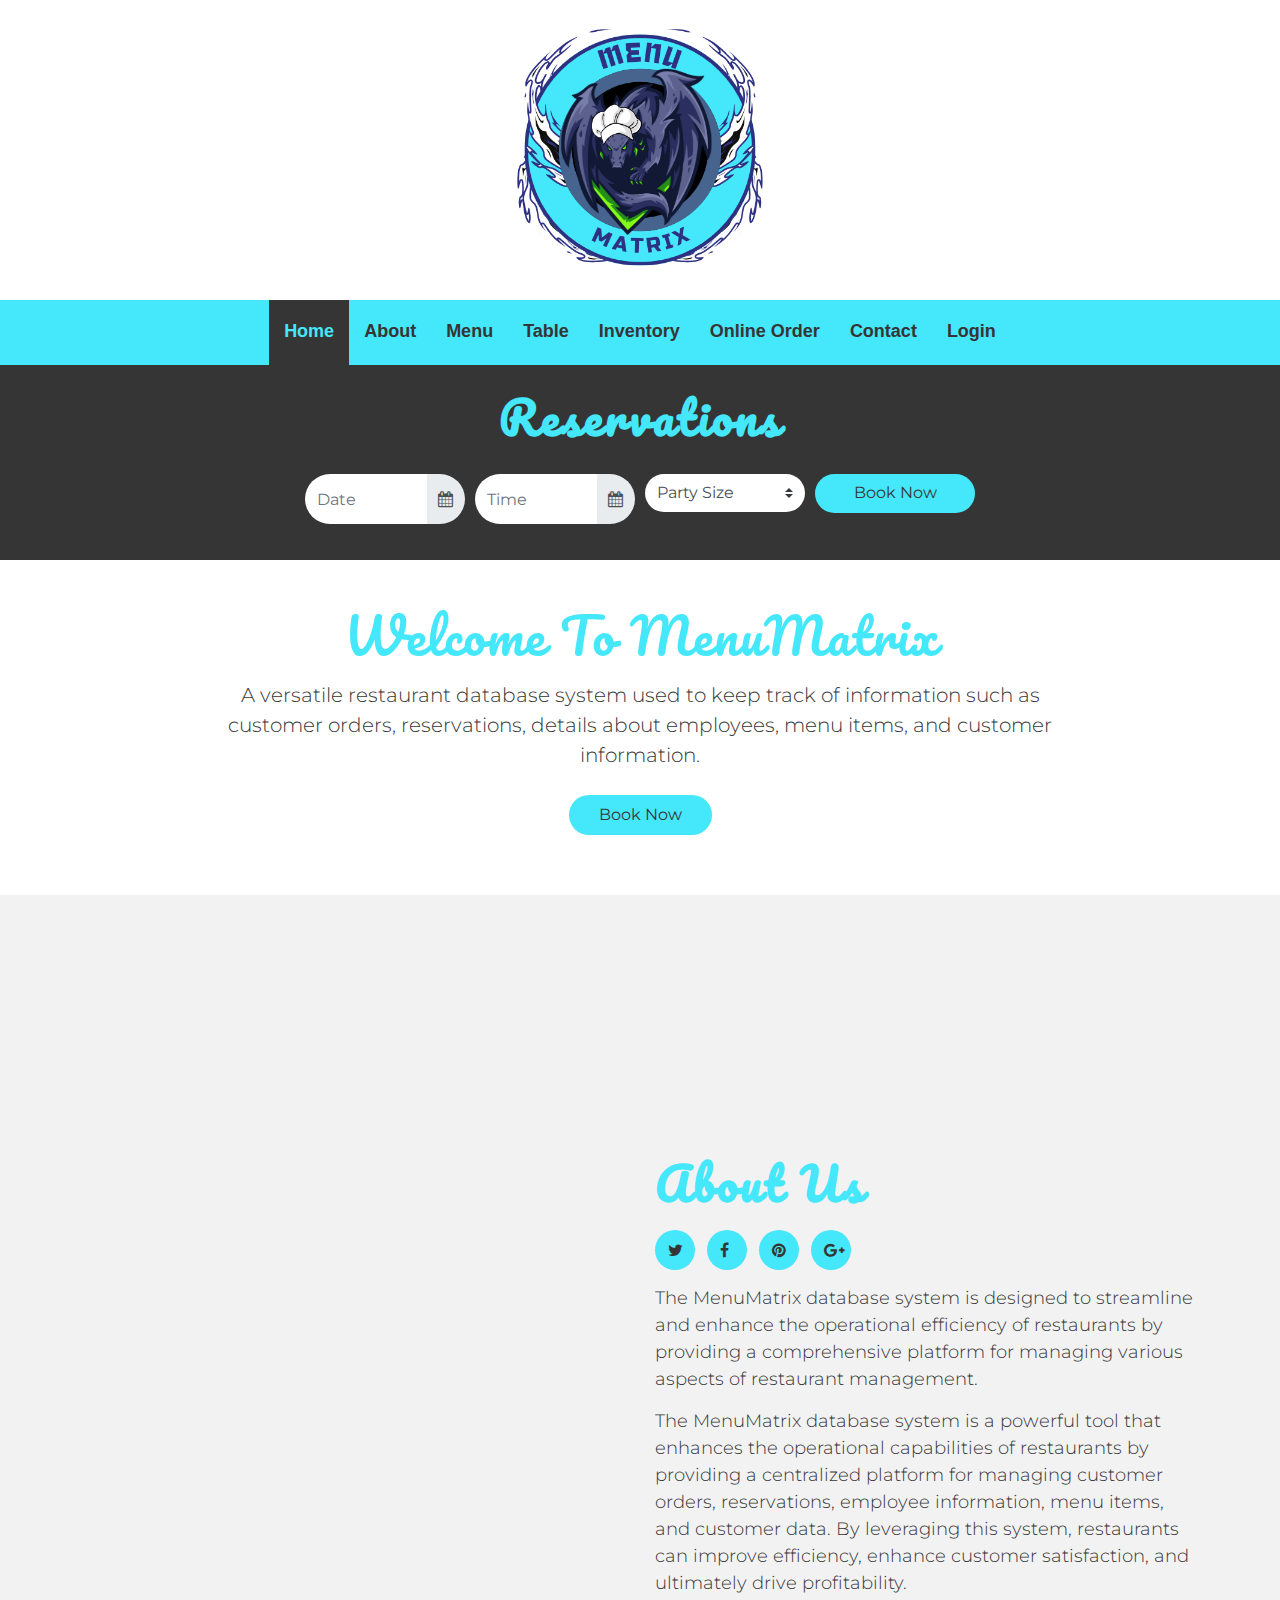
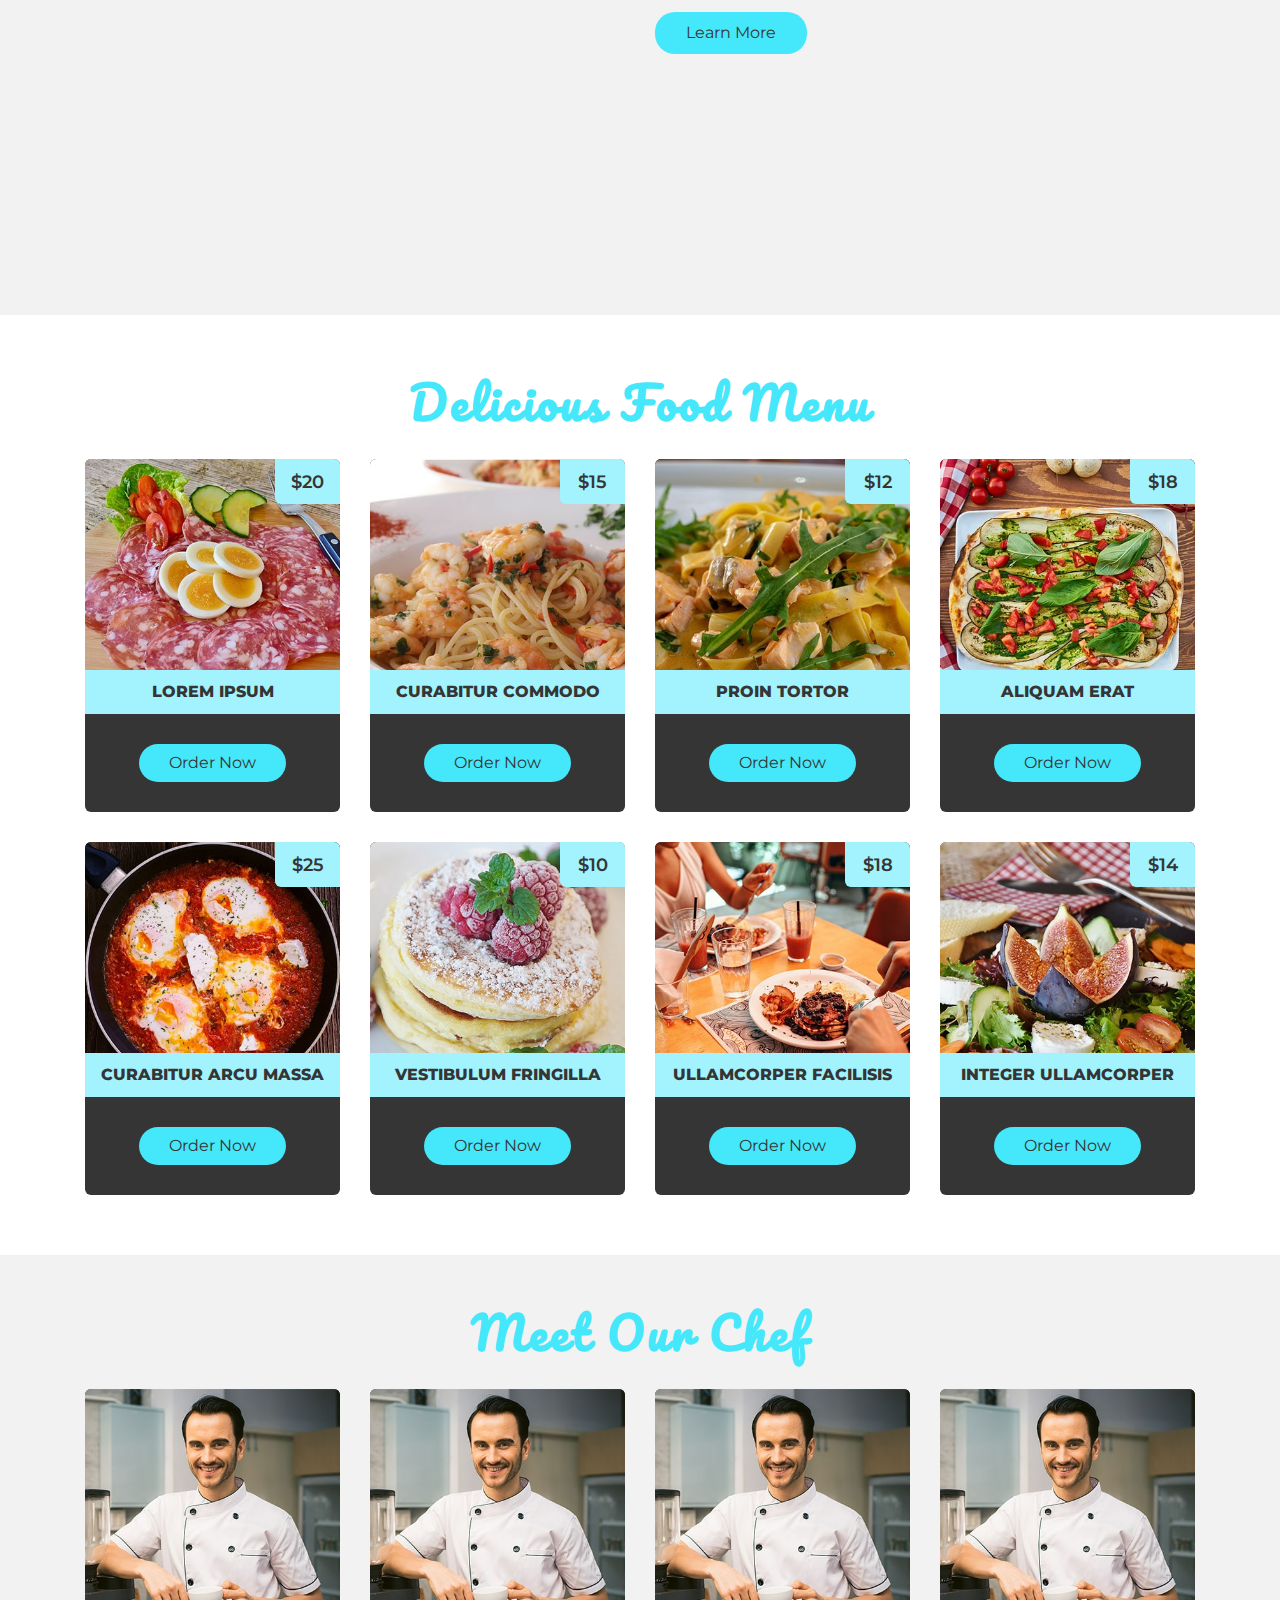
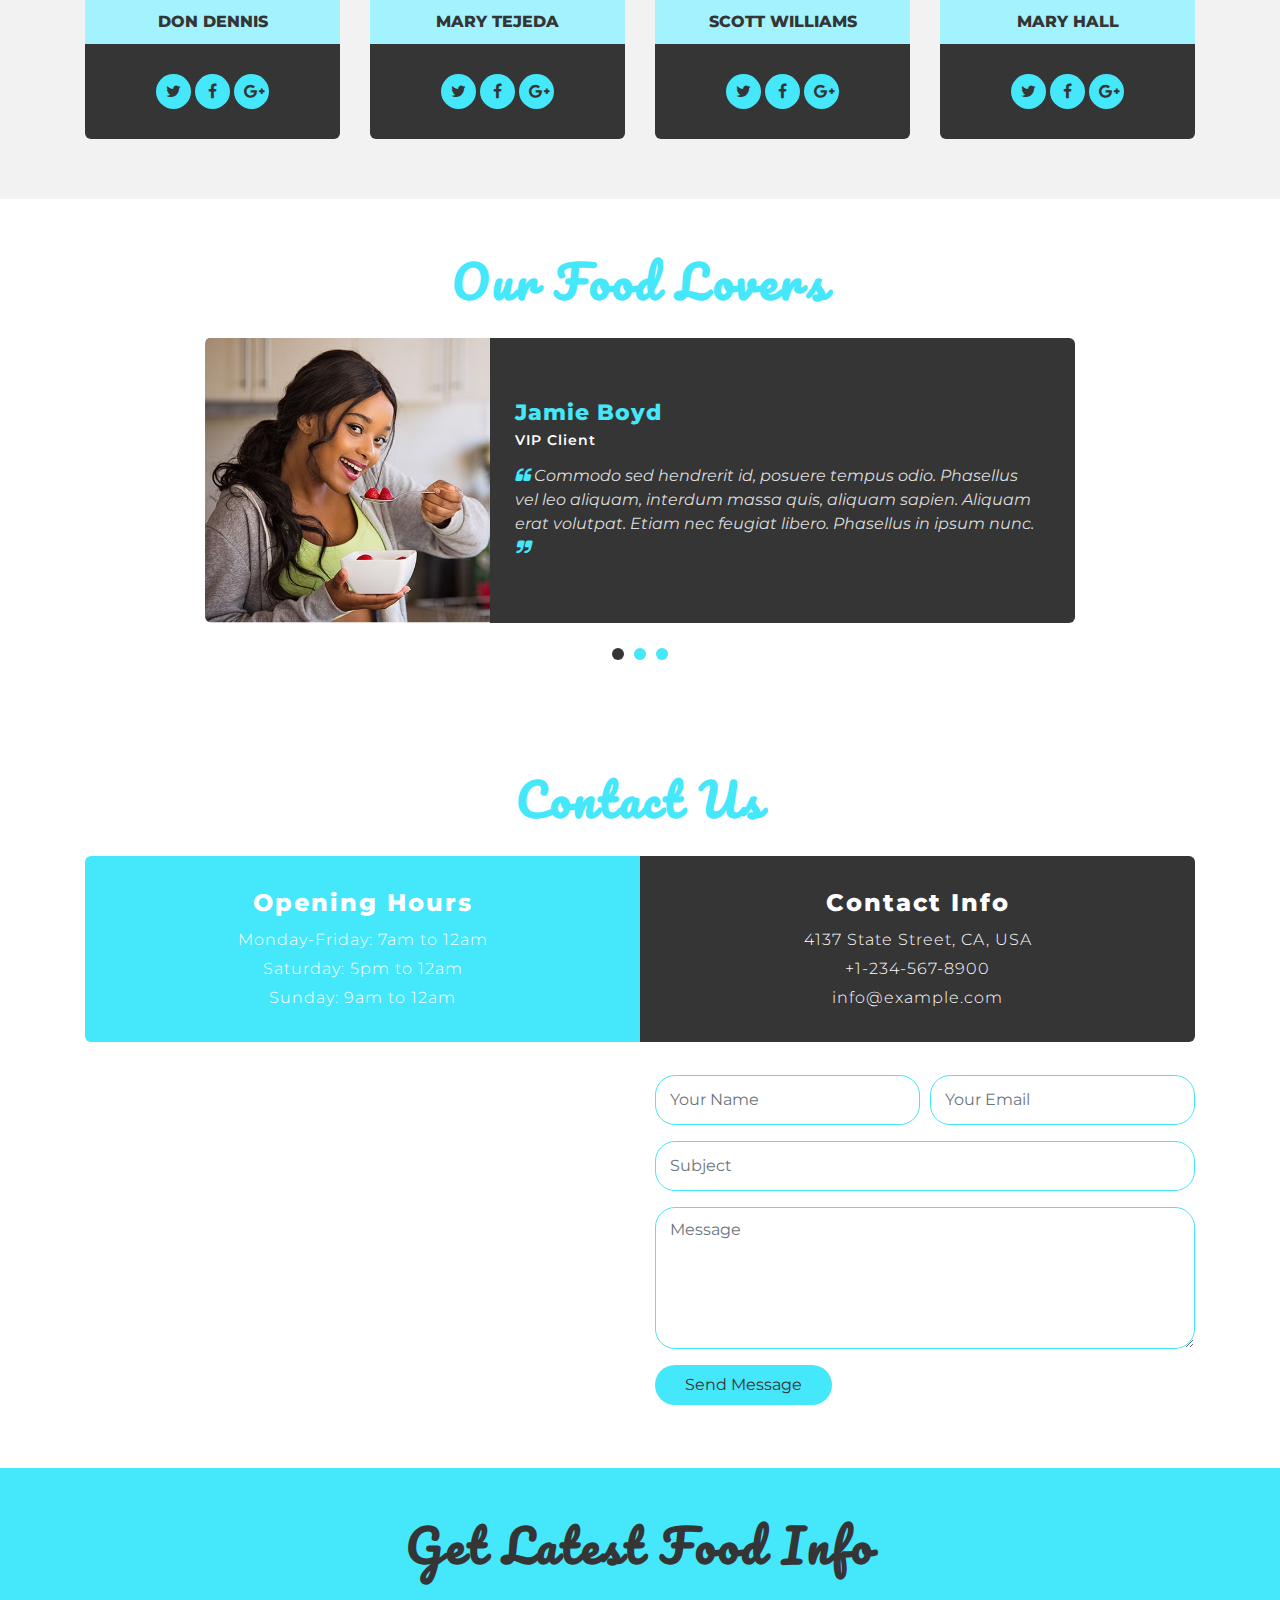
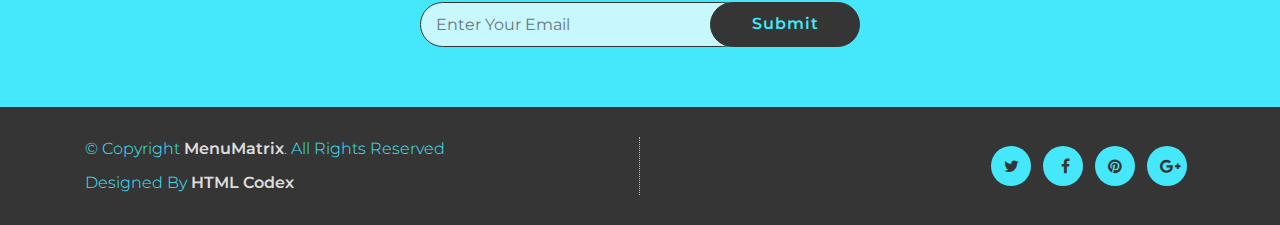
<file: menumatrix/index.html>
<!DOCTYPE html>
<html lang="en">
    <head>
        <meta charset="utf-8">
        <title>Italian Cuisine</title>
        <meta content="width=device-width, initial-scale=1.0" name="viewport">
        <meta content="" name="keywords">
        <meta content="" name="description">

        <!-- Favicons -->
        <link href="img/favicon.ico" rel="icon">
        <link href="img/apple-touch-icon.png" rel="apple-touch-icon">

        <!-- Google Fonts -->
        <link href="https://fonts.googleapis.com/css?family=Montserrat:200,300,400,500,600|Pacifico" rel="stylesheet"> 

        <!-- Bootstrap CSS File -->
        <link href="vendor/bootstrap/css/bootstrap.min.css" rel="stylesheet">

        <!-- Libraries CSS Files -->
        <link href="vendor/font-awesome/css/font-awesome.min.css" rel="stylesheet">
        <link href="vendor/animate/animate.min.css" rel="stylesheet">
        <link href="vendor/owlcarousel/assets/owl.carousel.min.css" rel="stylesheet">
        <link href="vendor/tempusdominus/css/tempusdominus-bootstrap-4.min.css" rel="stylesheet" />

        <!-- Main Stylesheet File -->
        <link href="css/style.css" rel="stylesheet">
    </head>

    <body>

        <!-- Top Header Start -->
        <section id="top-header">
            <div class="logo">
                <img src="img/logo.png" />
            </div>
        </section>
        <!-- Top Header End -->

        <!-- Header Start -->
        <header id="header">
            <div class="container">
                <nav id="nav-menu-container">
                    <ul class="nav-menu">
                        <li class="menu-active"><a href="index.html">Home</a></li>
                        <li><a href="about.html">About</a></li>
                        <li><a href="addMenu.html">Menu</a></li>
                        <li><a href="tableManagement.html">Table</a></li>
                        <li><a href="inventory.html">Inventory</a></li>
                        <li><a href="order.html">Online Order</a></li>
                        <li><a href="contact.html">Contact</a></li>
                        <li id="loginNavItem">
                            <a href="login.html" id="loginLink">Login</a>
                            <span id="userGreeting" style="display:none">
                                <span id="userName"></span>
                                <a href="#" id="logoutLink" class="nav-menu">Logout</a>
                            </span>
                        </li>
                    </ul>
                </nav>
            </div>
        </header>
        <!-- Header End -->
        
        <!-- Reservations Section Start -->
        <section id="reservations">
            <div class="container">
                <header class="section-header">
                    <h3>Reservations</h3>
                </header>
                <div class="row">
                    <div class="col-md-12">
                        <div class="form-row">
                            <div class="control-group col-sm-3">
                                <div class="form-group">
                                    <div class="input-group date" id="date" data-target-input="nearest">
                                        <input type="text" class="form-control datetimepicker-input" placeholder="Date" data-target="#date"/>
                                        <div class="input-group-append" data-target="#date" data-toggle="datetimepicker">
                                            <div class="input-group-text"><i class="fa fa-calendar"></i></div>
                                        </div>
                                    </div>
                                </div>
                            </div>
                            <div class="control-group col-sm-3">
                                <div class="form-group">
                                    <div class="input-group date" id="time" data-target-input="nearest">
                                        <input type="text" class="form-control datetimepicker-input" placeholder="Time" data-target="#time"/>
                                        <div class="input-group-append" data-target="#time" data-toggle="datetimepicker">
                                            <div class="input-group-text"><i class="fa fa-calendar"></i></div>
                                        </div>
                                    </div>
                                </div>
                            </div>
                            <div class="control-group col-sm-3">
                                <select class="custom-select">
                                    <option selected>Party Size</option>
                                    <option value="1">1 Person</option>
                                    <option value="2">2 People</option>
                                    <option value="3">3 People</option>
                                    <option value="4">4 People</option>
                                    <option value="5">5 People</option>
                                    <option value="6">6 People</option>
                                    <option value="7">7 People</option>
                                    <option value="8">8 People</option>
                                    <option value="9">9 People</option>
                                    <option value="10">10 People</option>
                                </select>
                            </div>
                            <div class="control-group col-sm-3">
                                <button class="btn btn-block btn-book">Book Now</button>
                            </div>
                        </div>
                    </div>
                </div>
            </div>
        </section>
        <!-- Reservations Section End -->
        
        <!-- Welcome Section Start -->
        <div id="welcome">
            <div class="container">
                <h3>Welcome to MenuMatrix</h3>
                <p>A versatile restaurant database system used to keep track of information such as customer orders, reservations, details about employees, menu items, and customer information.</p>
                <a href="#">Book Now</a>
            </div>
        </div>
        <!-- Welcome Section End -->

        <!-- About Section Start-->
        <section id="about">
            <div class="container">
                <div class="row">
                    <div class="col-md-6">
                        <div class="about-col-left"></div>
                    </div>

                    <div class="col-md-6">
                        <div class="about-col-right">
                            <header class="section-header">
                                <h3>About Us</h3>
                            </header>
                            <ul class="icon">
                                <li><a href="#" class="fa fa-twitter"></a></li>
                                <li><a href="#" class="fa fa-facebook"></a></li>
                                <li><a href="#" class="fa fa-pinterest"></a></li>
                                <li><a href="#" class="fa fa-google-plus"></a></li>
                            </ul>
                            <p>
                                The MenuMatrix database system is designed to streamline and enhance the operational efficiency of restaurants by providing a comprehensive platform for managing various aspects of restaurant management. 
                            </p>
                            <p>
                                The MenuMatrix database system is a powerful tool that enhances the operational capabilities of restaurants by providing a centralized platform for managing customer orders, reservations, employee information, menu items, and customer data. By leveraging this system, restaurants can improve efficiency, enhance customer satisfaction, and ultimately drive profitability.
                            </p>
                            <a class="btn" href="about.html">Learn More</a>
                        </div>
                    </div>
                </div>
            </div>
        </section>
        <!-- About Section End-->

        <!-- Menu Section Start -->
        <section id="food-menu">
            <div class="container">
                <header class="section-header">
                    <h3>delicious Food Menu</h3>
                </header>
                <div class="row">
                    <div class="col-sm-6 col-md-4 col-lg-3">
                        <div class="single-menu">
                            <img class="img-fluid" src="img/menu-1.jpg" />
                            <div>$20</div>
                            <h4>Lorem ipsum</h4>
                            <a href="order.html">Order Now</a>
                        </div>
                    </div>
                    <div class="col-sm-6 col-md-4 col-lg-3">
                        <div class="single-menu">
                            <img class="img-fluid" src="img/menu-2.jpg" />
                            <div>$15</div>
                            <h4>Curabitur Commodo</h4>
                            <a href="order.html">Order Now</a>
                        </div>
                    </div>
                    <div class="col-sm-6 col-md-4 col-lg-3">
                        <div class="single-menu">
                            <img class="img-fluid" src="img/menu-3.jpg" />
                            <div>$12</div>
                            <h4>Proin Tortor</h4>
                            <a href="order.html">Order Now</a>
                        </div>
                    </div>
                    <div class="col-sm-6 col-md-4 col-lg-3">
                        <div class="single-menu">
                            <img class="img-fluid" src="img/menu-4.jpg" />
                            <div>$18</div>
                            <h4>Aliquam Erat</h4>
                            <a href="order.html">Order Now</a>
                        </div>
                    </div>
                    <div class="col-sm-6 col-md-4 col-lg-3">
                        <div class="single-menu">
                            <img class="img-fluid" src="img/menu-5.jpg" />
                            <div>$25</div>
                            <h4>Curabitur Arcu Massa</h4>
                            <a href="order.html">Order Now</a>
                        </div>
                    </div>
                    <div class="col-sm-6 col-md-4 col-lg-3">
                        <div class="single-menu">
                            <img class="img-fluid" src="img/menu-6.jpg" />
                            <div>$10</div>
                            <h4>Vestibulum Fringilla</h4>
                            <a href="order.html">Order Now</a>
                        </div>
                    </div>
                    <div class="col-sm-6 col-md-4 col-lg-3">
                        <div class="single-menu">
                            <img class="img-fluid" src="img/menu-7.jpg" />
                            <div>$18</div>
                            <h4>Ullamcorper Facilisis </h4>
                            <a href="order.html">Order Now</a>
                        </div>
                    </div>
                    <div class="col-sm-6 col-md-4 col-lg-3">
                        <div class="single-menu">
                            <img class="img-fluid" src="img/menu-8.jpg" />
                            <div>$14</div>
                            <h4>Integer Ullamcorper</h4>
                            <a href="order.html">Order Now</a>
                        </div>
                    </div>
                    <div class="col-sm-6 col-md-4 col-lg-3 d-sm-none d-md-block d-lg-none">
                        <div class="single-menu">
                            <img class="img-fluid" src="img/menu-9.jpg" />
                            <div>$22</div>
                            <h4>Vestibulum Posuere</h4>
                            <a href="order.html">Order Now</a>
                        </div>
                    </div>
                </div>
            </div>
        </section>
        <!-- Menu Section End-->

        <!-- Team Section Start -->
        <section id="team">
            <div class="container">
                <div class="section-header">
                    <h3>Meet Our Chef</h3>
                </div>

                <div class="row">
                    <div class="col-sm-6 col-md-3">
                        <div class="single-team">
                            <img src="img/team-1.jpg" alt="">
                            <h4>Don Dennis</h4>
                            <ul class="icon">
                                <li><a href="#" class="fa fa-twitter"></a></li>
                                <li><a href="#" class="fa fa-facebook"></a></li>
                                <li><a href="#" class="fa fa-google-plus"></a></li>
                            </ul>
                        </div>
                    </div>

                    <div class="col-sm-6 col-md-3">
                        <div class="single-team">
                            <img src="img/team-2.jpg" alt="">
                            <h4>Mary Tejeda</h4>
                            <ul class="icon">
                                <li><a href="#" class="fa fa-twitter"></a></li>
                                <li><a href="#" class="fa fa-facebook"></a></li>
                                <li><a href="#" class="fa fa-google-plus"></a></li>
                            </ul>
                        </div>                    
                    </div>

                    <div class="col-sm-6 col-md-3">
                        <div class="single-team">
                            <img src="img/team-3.jpg" alt="">
                            <h4>Scott Williams</h4>
                            <ul class="icon">
                                <li><a href="#" class="fa fa-twitter"></a></li>
                                <li><a href="#" class="fa fa-facebook"></a></li>
                                <li><a href="#" class="fa fa-google-plus"></a></li>
                            </ul>
                        </div>
                    </div>

                    <div class="col-sm-6 col-md-3">
                        <div class="single-team">
                            <img src="img/team-4.jpg" alt="">
                            <h4>Mary Hall</h4>
                            <ul class="icon">
                                <li><a href="#" class="fa fa-twitter"></a></li>
                                <li><a href="#" class="fa fa-facebook"></a></li>
                                <li><a href="#" class="fa fa-google-plus"></a></li>
                            </ul>
                        </div>
                    </div>
                </div>
            </div>
        </section>
        <!-- Team Section End -->

        <!-- Testimonials Section Start -->
        <section id="testimonials" class="section-bg wow fadeInUp">
            <div class="container">
                <div class="section-header">
                    <h3>Our Food Lovers</h3>
                </div>

                <div class="owl-carousel testimonials-carousel">
                    <div class="row testimonial-item">
                        <div class="col-sm-4">
                            <div class="img">
                                <img src="img/testimonial-1.jpg" class="testimonial-img" alt="">
                            </div>
                        </div>
                        <div class="col-sm-8">
                            <div class="testimonial-content">
                                <div class="content">
                                    <h4>Jamie Boyd</h4>
                                    <h5>VIP Client</h5>
                                    <p>
                                        <i class="fa fa-quote-left"></i>
                                        Commodo sed hendrerit id, posuere tempus odio. Phasellus vel leo aliquam, interdum massa quis, aliquam sapien. Aliquam erat volutpat. Etiam nec feugiat libero. Phasellus in ipsum nunc.
                                        <i class="fa fa-quote-right"></i>
                                    </p>
                                </div>
                            </div>
                        </div>
                    </div>

                    <div class="row testimonial-item">
                        <div class="col-sm-4">
                            <div class="img">
                                <img src="img/testimonial-2.jpg" class="testimonial-img" alt="">
                            </div>
                        </div>
                        <div class="col-sm-8">
                            <div class="testimonial-content">
                                <div class="content">
                                    <h4>Albert Cerrato</h4>
                                    <h5>Regular Client</h5>
                                    <p>
                                        <i class="fa fa-quote-left"></i>
                                        Proin ut dui dictum ligula condimentum cursus. Ut orci arcu, commodo sed hendrerit id, posuere tempus odio. Phasellus vel leo aliquam, interdum massa quis, aliquam sapien. Aliquam erat volutpat
                                        <i class="fa fa-quote-right"></i>
                                    </p>
                                </div>
                            </div>
                        </div>
                    </div>

                    <div class="row testimonial-item">
                        <div class="col-sm-4">
                            <div class="img">
                                <img src="img/testimonial-3.jpg" class="testimonial-img" alt="">
                            </div>
                        </div>
                        <div class="col-sm-8">
                            <div class="testimonial-content">
                                <div class="content">
                                    <h4>Theresa Wood</h4>
                                    <h5>VIP Client</h5>
                                    <p>
                                        <i class="fa fa-quote-left"></i>
                                        Dictum ligula condimentum cursus commodo sed hendrerit id, posuere tempus odio. Phasellus vel leo aliquam, interdum massa quis, aliquam sapien. Aliquam erat volutpat. Etiam nec ultricies semper risus.
                                        <i class="fa fa-quote-right"></i>
                                    </p>
                                </div>
                            </div>
                        </div>
                    </div>
                </div>
            </div>
        </section>
        <!-- Testimonials Section End -->

        <!-- Contact Section Start -->
        <section id="contact">
            <div class="container">
                <div class="section-header">
                    <h3>Contact Us</h3>
                </div>
                
                <div class="row contact-detail">
                    <div class="col-md-6">
                        <div class="contact-col-1">
                            <div class="contact-hours">
                                <h4>Opening Hours</h4>
                                <p>Monday-Friday: 7am to 12am</p>
                                <p>Saturday: 5pm to 12am</p>
                                <p>Sunday: 9am to 12am</p>
                            </div>
                        </div>
                    </div>
                    <div class="col-md-6">
                        <div class="contact-col-2">
                            <div class="contact-info">
                                <h4>Contact Info</h4>
                                <p>4137  State Street, CA, USA</p>
                                <p><a href="tel:+1-234-567-8900">+1-234-567-8900</a></p>
                                <p><a href="mailto:info@example.com">info@example.com</a></p>
                            </div>
                        </div>
                    </div>
                </div>

                <div class="row">
                    <div class="col-md-6">
                        <div class="contact-map">
                            <iframe src="https://www.google.com/maps/embed?pb=!1m16!1m12!1m3!1d12623.52751148822!2d-122.47260557388145!3d37.72245039905841!2m3!1f0!2f0!3f0!3m2!1i1024!2i768!4f13.1!2m1!1s220%2C+San+Francisco%2C+California%2C+USA!5e0!3m2!1sen!2sbd!4v1555690883913!5m2!1sen!2sbd" frameborder="0" style="border:0" allowfullscreen></iframe>
                        </div>
                    </div>

                    <div class="col-md-6">
                        <div class="contact-form">
                            <form>
                                <div class="form-row">
                                    <div class="form-group col-md-6">
                                        <input type="text" class="form-control" placeholder="Your Name" required="required" />
                                    </div>
                                    <div class="form-group col-md-6">
                                        <input type="email" class="form-control" placeholder="Your Email" required="required" />
                                    </div>
                                </div>
                                <div class="form-group">
                                    <input type="text" class="form-control" placeholder="Subject" required="required" />
                                </div>
                                <div class="form-group">
                                    <textarea class="form-control" rows="5" placeholder="Message" required="required" ></textarea>
                                </div>
                                <div><button type="submit">Send Message</button></div>
                            </form>
                        </div>
                    </div>
                </div>
            </div>
        </section>
        <!-- Contact Section End -->

        <!-- Subscriber Section Start -->
        <section id="subscriber">
            <div class="container">
                <div class="section-header">
                    <h3>Get Latest Food Info</h3>
                </div>
                
                <div class="row">
                    <div class="col-12">
                        <form class="form-inline">
                            <div class="form-group">
                                <input type="email" class="form-control" placeholder="Enter Your Email">
                            </div>
                            <button type="submit" class="btn">Submit</button>
                        </form>
                    </div>
                </div>
            </div>
        </section>
        <!-- Subscriber Section end -->

        <!-- Footer Start -->
        <footer id="footer">
            <div class="container">
                <div class="row">
                    <div class="col-sm-6">
                        <div class="copyright">
							<p>&copy; Copyright <a href="">MenuMatrix</a>. All Rights Reserved</p>
							
							<!--/*** This template is free as long as you keep the footer author’s credit link/attribution link/backlink. If you'd like to use the template without the footer author’s credit link/attribution link/backlink, you can purchase the Credit Removal License from "https://htmlcodex.com/credit-removal". Thank you for your support. ***/-->
							<p>Designed By <a href="https://htmlcodex.com">HTML Codex</a></p>
						</div>
                    </div>
                    <div class="col-sm-6">
                        <ul class="icon">
                            <li><a href="#" class="fa fa-twitter"></a></li>
                            <li><a href="#" class="fa fa-facebook"></a></li>
                            <li><a href="#" class="fa fa-pinterest"></a></li>
                            <li><a href="#" class="fa fa-google-plus"></a></li>
                        </ul>
                    </div>
                </div>
            </div>
        </footer>
        <!-- Footer end -->

        <!-- Logout Modal -->
        <div id="logoutModal" style="display:none; position:fixed; top:0; left:0; right:0; bottom:0; background:rgba(0,0,0,0.5); z-index:1000; align-items:center; justify-content:center;">
            <div style="background-color:white; padding:40px; border-radius:8px; box-shadow:0 0 20px rgba(0,0,0,0.1); text-align:center; max-width:500px; width:90%;">
                <h2 style="color:#333; margin-bottom:30px; font-weight:600;">Are you sure you want to log out?</h2>
                <div style="margin-top:30px; display:flex; justify-content:center; gap:15px;">
                    <button id="confirmLogout" style="padding:12px 25px; border:none; border-radius:4px; cursor:pointer; font-weight:500; background-color:#45e7fa; color:white;">
                        <i class="fa fa-sign-out"></i> Yes, Logout
                    </button>
                    <button id="cancelLogout" style="padding:12px 25px; border:none; border-radius:4px; cursor:pointer; font-weight:500; background-color:#6c757d; color:white;">
                        <i class="fa fa-times"></i> No, Cancel
                    </button>
                </div>
            </div>
        </div>

        <a href="#" class="back-to-top"><i class="fa fa-chevron-up"></i></a>

        <!-- JavaScript Libraries -->
        <script src="vendor/jquery/jquery.min.js"></script>
        <script src="vendor/jquery/jquery-migrate.min.js"></script>
        <script src="vendor/bootstrap/js/bootstrap.bundle.min.js"></script>
        <script src="vendor/easing/easing.min.js"></script>
        <script src="vendor/stickyjs/sticky.js"></script>
        <script src="vendor/superfish/hoverIntent.js"></script>
        <script src="vendor/superfish/superfish.min.js"></script>
        <script src="vendor/owlcarousel/owl.carousel.min.js"></script>
        <script src="vendor/tempusdominus/js/moment.min.js"></script>
        <script src="vendor/tempusdominus/js/moment-timezone.min.js"></script>
        <script src="vendor/tempusdominus/js/tempusdominus-bootstrap-4.min.js"></script>

        <!-- Main Javascript File -->
        <script src="js/main.js"></script>

        <script>
            // Check for login cookie when page loads
            document.addEventListener('DOMContentLoaded', function() {
                const loginLink = document.getElementById('loginLink');
                const userGreeting = document.getElementById('userGreeting');
                const userNameSpan = document.getElementById('userName');
                
                // Function to read cookie
                function getCookie(name) {
                    const value = `; ${document.cookie}`;
                    const parts = value.split(`; ${name}=`);
                    if (parts.length === 2) {
                        const cookieValue = parts.pop().split(';').shift();
                        // Decode URI component to handle spaces (%20) and other encoded characters
                        return decodeURIComponent(cookieValue);
                    }
                    return null;
                }
                
                const loggedIn = getCookie('loggedIn');
                const userName = getCookie('userName');
                
                if (loggedIn === 'true' && userName) {
                    loginLink.style.display = 'none';
                    userGreeting.style.display = 'inline';
                    userNameSpan.textContent = userName;
                }

                // Logout Modal Functionality - New code starts here
                const logoutLink = document.querySelector('a[href="#"]#logoutLink') || document.querySelector('a[href="logout.html"]');
                const logoutModal = document.getElementById('logoutModal');
                const confirmLogout = document.getElementById('confirmLogout');
                const cancelLogout = document.getElementById('cancelLogout');
                
                // Show the modal when logout link is clicked
                if (logoutLink) {
                    logoutLink.addEventListener('click', function(e) {
                        e.preventDefault();
                        logoutModal.style.display = 'flex';
                    });
                }
                
                // Hide the modal when cancel button is clicked
                if (cancelLogout) {
                    cancelLogout.addEventListener('click', function() {
                        logoutModal.style.display = 'none';
                    });
                }
                
                // Handle logout confirmation
                if (confirmLogout) {
                    confirmLogout.addEventListener('click', function() {
                        
                        const formData = new FormData();
                        formData.append('btnYes', true);
                        
                        
                        fetch('logoutHandler.php', {
                            method: 'POST',
                            body: formData
                        })
                        .then(response => {
                            
                            window.location.href = 'index.html';
                        })
                        .catch(error => {
                            console.error('Error:', error);
                        });
                    });
                }


            });

            </script>

    </body>
</html>
</file>
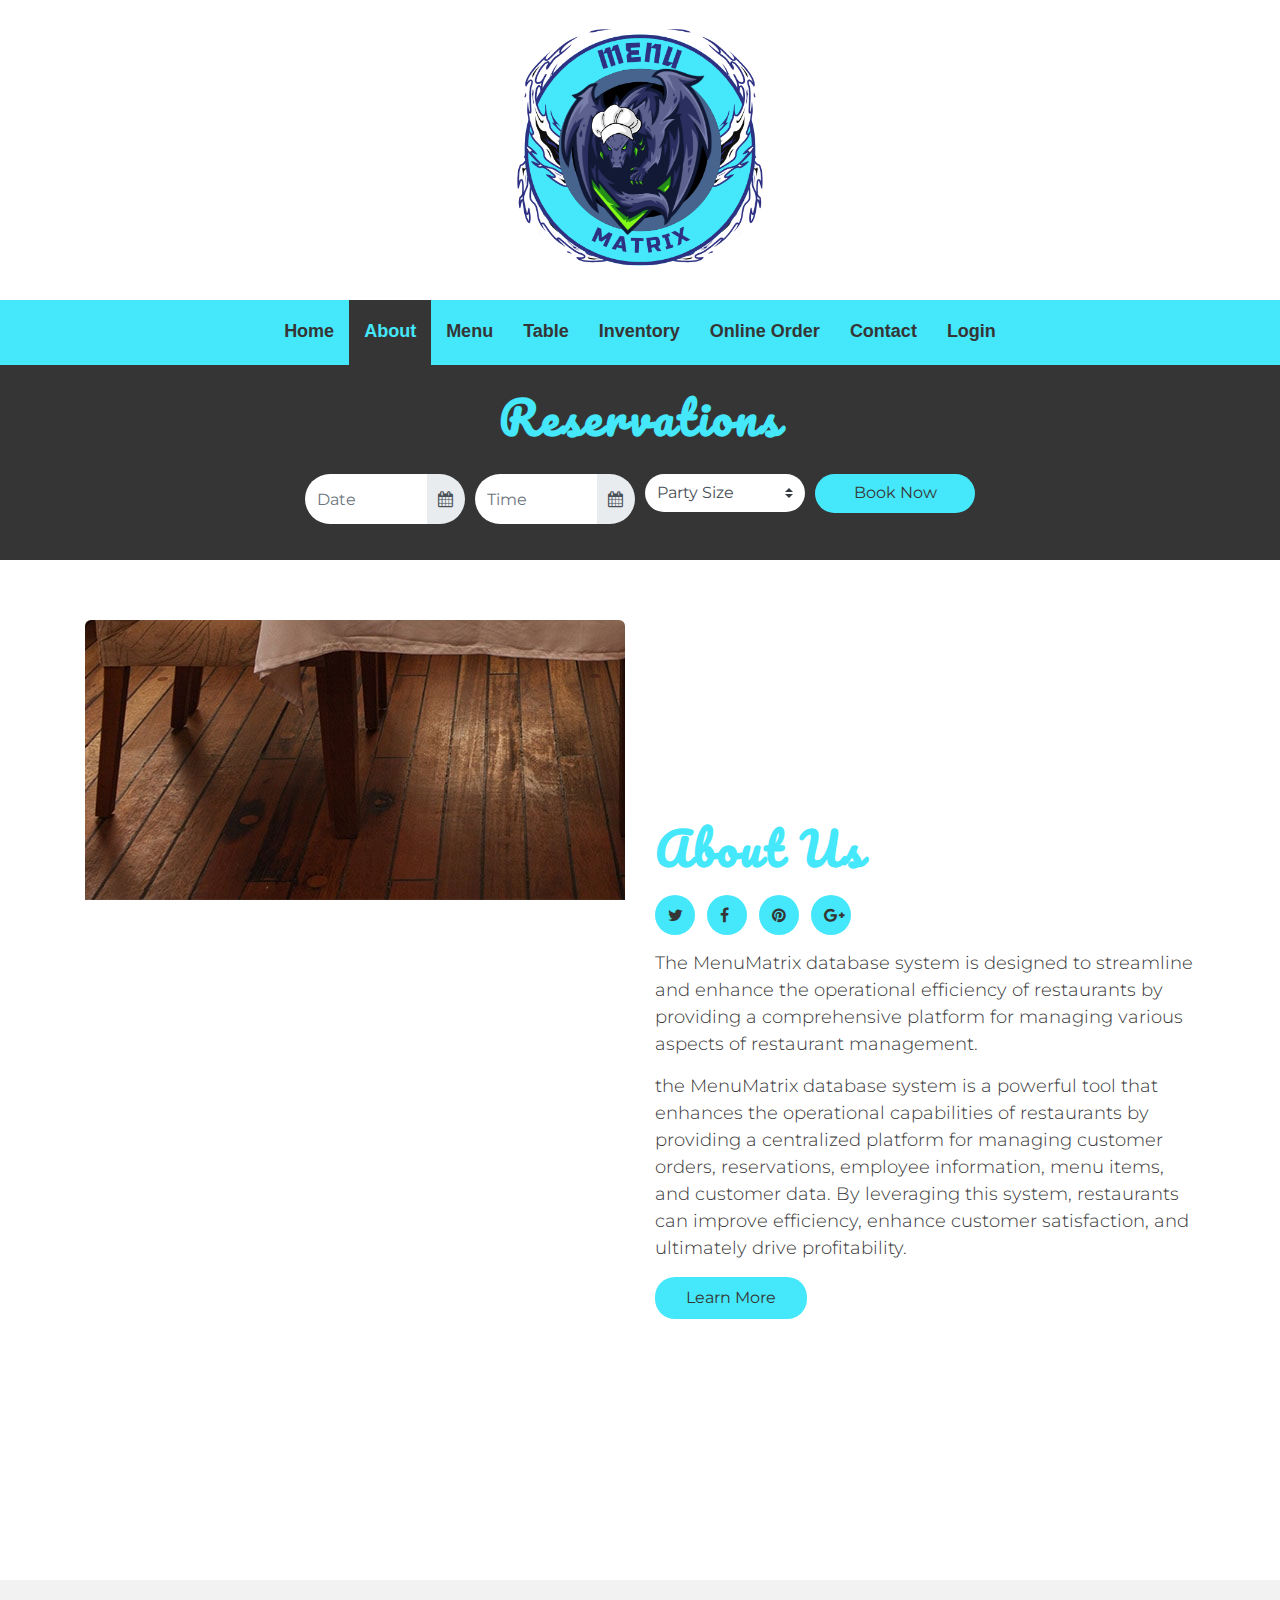
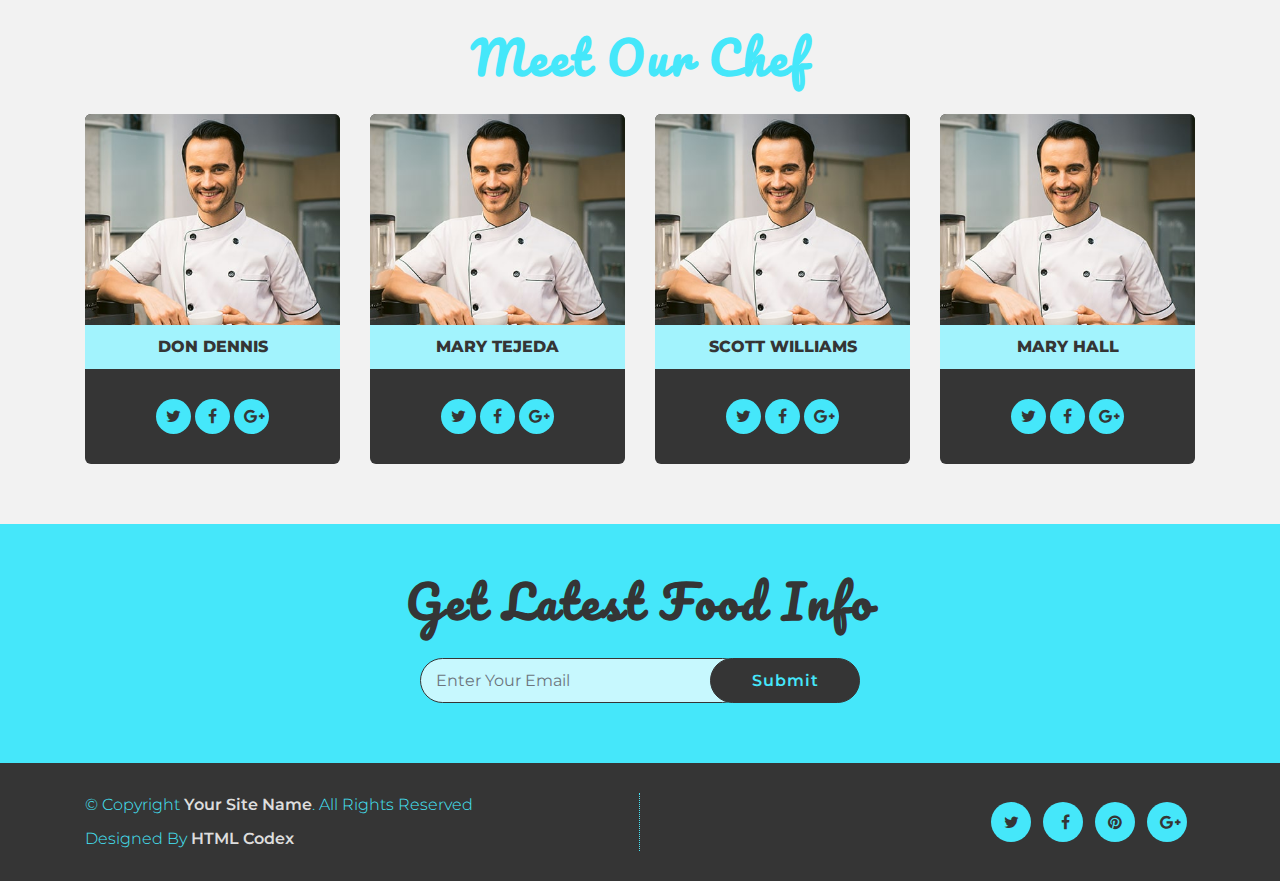
<file: menumatrix/about.html>
<!DOCTYPE html>
<html lang="en">
    <head>
        <meta charset="utf-8">
        <title>Italian Cuisine</title>
        <meta content="width=device-width, initial-scale=1.0" name="viewport">
        <meta content="" name="keywords">
        <meta content="" name="description">

        <!-- Favicons -->
        <link href="img/favicon.ico" rel="icon">
        <link href="img/apple-touch-icon.png" rel="apple-touch-icon">

        <!-- Google Fonts -->
        <link href="https://fonts.googleapis.com/css?family=Montserrat:200,300,400,500,600|Pacifico" rel="stylesheet"> 

        <!-- Bootstrap CSS File -->
        <link href="vendor/bootstrap/css/bootstrap.min.css" rel="stylesheet">

        <!-- Libraries CSS Files -->
        <link href="vendor/font-awesome/css/font-awesome.min.css" rel="stylesheet">
        <link href="vendor/animate/animate.min.css" rel="stylesheet">
        <link href="vendor/owlcarousel/assets/owl.carousel.min.css" rel="stylesheet">
        <link href="vendor/tempusdominus/css/tempusdominus-bootstrap-4.min.css" rel="stylesheet" />

        <!-- Main Stylesheet File -->
        <link href="css/style.css" rel="stylesheet">
    </head>

    <body>

        <!-- Top Header Start -->
        <section id="top-header">
            <div class="logo">
                <img src="img/logo.png" />
            </div>
        </section>
        <!-- Top Header End -->

        <!-- Header Start -->
        <header id="header">
            <div class="container">
                <nav id="nav-menu-container">
                    <ul class="nav-menu">
                        <li><a href="index.html">Home</a></li>
                        <li  class="menu-active"><a href="about.html">About</a></li>
                        <li><a href="addMenu.html">Menu</a></li>
                        <li><a href="tableManagement.html">Table</a></li>
                        <li><a href="inventory.html">Inventory</a></li>
                        <li><a href="order.html">Online Order</a></li>
                        <li><a href="contact.html">Contact</a></li>
                        <li id="loginNavItem">
                            <a href="login.html" id="loginLink">Login</a>
                            <span id="userGreeting" style="display:none">
                                <span id="userName"></span>
                                <a href="#" id="logoutLink" class="nav-menu">Logout</a>
                            </span>
                        </li>
                    </ul>
                </nav>
            </div>
        </header>
        <!-- Header End -->

        <!-- Reservations Section Start -->
        <section id="reservations">
            <div class="container">
                <header class="section-header">
                    <h3>Reservations</h3>
                </header>
                <div class="row">
                    <div class="col-md-12">
                        <div class="form-row">
                            <div class="control-group col-sm-3">
                                <div class="form-group">
                                    <div class="input-group date" id="date" data-target-input="nearest">
                                        <input type="text" class="form-control datetimepicker-input" placeholder="Date" data-target="#date"/>
                                        <div class="input-group-append" data-target="#date" data-toggle="datetimepicker">
                                            <div class="input-group-text"><i class="fa fa-calendar"></i></div>
                                        </div>
                                    </div>
                                </div>
                            </div>
                            <div class="control-group col-sm-3">
                                <div class="form-group">
                                    <div class="input-group date" id="time" data-target-input="nearest">
                                        <input type="text" class="form-control datetimepicker-input" placeholder="Time" data-target="#time"/>
                                        <div class="input-group-append" data-target="#time" data-toggle="datetimepicker">
                                            <div class="input-group-text"><i class="fa fa-calendar"></i></div>
                                        </div>
                                    </div>
                                </div>
                            </div>
                            <div class="control-group col-sm-3">
                                <select class="custom-select">
                                    <option selected>Party Size</option>
                                    <option value="1">1 Person</option>
                                    <option value="2">2 People</option>
                                    <option value="3">3 People</option>
                                    <option value="4">4 People</option>
                                    <option value="5">5 People</option>
                                    <option value="6">6 People</option>
                                    <option value="7">7 People</option>
                                    <option value="8">8 People</option>
                                    <option value="9">9 People</option>
                                    <option value="10">10 People</option>
                                </select>
                            </div>
                            <div class="control-group col-sm-3">
                                <button class="btn btn-block btn-book">Book Now</button>
                            </div>
                        </div>
                    </div>
                </div>
            </div>
        </section>
        <!-- Reservations Section End -->

        <!-- About Section Start-->
        <section id="about" style="background: #ffffff;">
            <div class="container">
                <div class="row">
                    <div class="col-md-6">
                        <div class="about-col-left"></div>
                    </div>

                    <div class="col-md-6">
                        <div class="about-col-right">
                            <header class="section-header">
                                <h3>About Us</h3>
                            </header>
                            <ul class="icon">
                                <li><a href="#" class="fa fa-twitter"></a></li>
                                <li><a href="#" class="fa fa-facebook"></a></li>
                                <li><a href="#" class="fa fa-pinterest"></a></li>
                                <li><a href="#" class="fa fa-google-plus"></a></li>
                            </ul>
                            <p>
                                The MenuMatrix database system is designed to streamline and enhance the operational efficiency of restaurants by providing a comprehensive platform for managing various aspects of restaurant management. 
                            </p>
                            <p>
                                the MenuMatrix database system is a powerful tool that enhances the operational capabilities of restaurants by providing a centralized platform for managing customer orders, reservations, employee information, menu items, and customer data. By leveraging this system, restaurants can improve efficiency, enhance customer satisfaction, and ultimately drive profitability.
                            </p>
                            <a class="btn" href="#">Learn More</a>
                        </div>
                    </div>
                </div>
            </div>
        </section>
        <!-- About Section End-->

        <!-- Team Section Start -->
        <section id="team">
            <div class="container">
                <div class="section-header">
                    <h3>Meet Our Chef</h3>
                </div>

                <div class="row">
                    <div class="col-sm-6 col-md-3">
                        <div class="single-team">
                            <img src="img/team-1.jpg" alt="">
                            <h4>Don Dennis</h4>
                            <ul class="icon">
                                <li><a href="#" class="fa fa-twitter"></a></li>
                                <li><a href="#" class="fa fa-facebook"></a></li>
                                <li><a href="#" class="fa fa-google-plus"></a></li>
                            </ul>
                        </div>
                    </div>

                    <div class="col-sm-6 col-md-3">
                        <div class="single-team">
                            <img src="img/team-2.jpg" alt="">
                            <h4>Mary Tejeda</h4>
                            <ul class="icon">
                                <li><a href="#" class="fa fa-twitter"></a></li>
                                <li><a href="#" class="fa fa-facebook"></a></li>
                                <li><a href="#" class="fa fa-google-plus"></a></li>
                            </ul>
                        </div>                    
                    </div>

                    <div class="col-sm-6 col-md-3">
                        <div class="single-team">
                            <img src="img/team-3.jpg" alt="">
                            <h4>Scott Williams</h4>
                            <ul class="icon">
                                <li><a href="#" class="fa fa-twitter"></a></li>
                                <li><a href="#" class="fa fa-facebook"></a></li>
                                <li><a href="#" class="fa fa-google-plus"></a></li>
                            </ul>
                        </div>
                    </div>

                    <div class="col-sm-6 col-md-3">
                        <div class="single-team">
                            <img src="img/team-4.jpg" alt="">
                            <h4>Mary Hall</h4>
                            <ul class="icon">
                                <li><a href="#" class="fa fa-twitter"></a></li>
                                <li><a href="#" class="fa fa-facebook"></a></li>
                                <li><a href="#" class="fa fa-google-plus"></a></li>
                            </ul>
                        </div>
                    </div>
                </div>
            </div>
        </section>
        <!-- Team Section End -->

        <!-- Subscriber Section Start -->
        <section id="subscriber">
            <div class="container">
                <div class="section-header">
                    <h3>Get Latest Food Info</h3>
                </div>

                <div class="row">
                    <div class="col-12">
                        <form class="form-inline">
                            <div class="form-group">
                                <input type="email" class="form-control" placeholder="Enter Your Email">
                            </div>
                            <button type="submit" class="btn">Submit</button>
                        </form>
                    </div>
                </div>
            </div>
        </section>
        <!-- Subscriber Section end -->

        <!-- Footer Start -->
        <footer id="footer">
            <div class="container">
                <div class="row">
                    <div class="col-sm-6">
                        <div class="copyright">
							<p>&copy; Copyright <a href="">Your Site Name</a>. All Rights Reserved</p>
							
							<!--/*** This template is free as long as you keep the footer author’s credit link/attribution link/backlink. If you'd like to use the template without the footer author’s credit link/attribution link/backlink, you can purchase the Credit Removal License from "https://htmlcodex.com/credit-removal". Thank you for your support. ***/-->
							<p>Designed By <a href="https://htmlcodex.com">HTML Codex</a></p>
						</div>
                    </div>
                    <div class="col-sm-6">
                        <ul class="icon">
                            <li><a href="#" class="fa fa-twitter"></a></li>
                            <li><a href="#" class="fa fa-facebook"></a></li>
                            <li><a href="#" class="fa fa-pinterest"></a></li>
                            <li><a href="#" class="fa fa-google-plus"></a></li>
                        </ul>
                    </div>
                </div>
            </div>
        </footer>
        <!-- Footer end -->

        <a href="#" class="back-to-top"><i class="fa fa-chevron-up"></i></a>

        <!-- JavaScript Libraries -->
        <script src="vendor/jquery/jquery.min.js"></script>
        <script src="vendor/jquery/jquery-migrate.min.js"></script>
        <script src="vendor/bootstrap/js/bootstrap.bundle.min.js"></script>
        <script src="vendor/easing/easing.min.js"></script>
        <script src="vendor/stickyjs/sticky.js"></script>
        <script src="vendor/superfish/hoverIntent.js"></script>
        <script src="vendor/superfish/superfish.min.js"></script>
        <script src="vendor/owlcarousel/owl.carousel.min.js"></script>
        <script src="vendor/tempusdominus/js/moment.min.js"></script>
        <script src="vendor/tempusdominus/js/moment-timezone.min.js"></script>
        <script src="vendor/tempusdominus/js/tempusdominus-bootstrap-4.min.js"></script>

        <!-- Main Javascript File -->
        <script src="js/main.js"></script>

    </body>
</html>
</file>
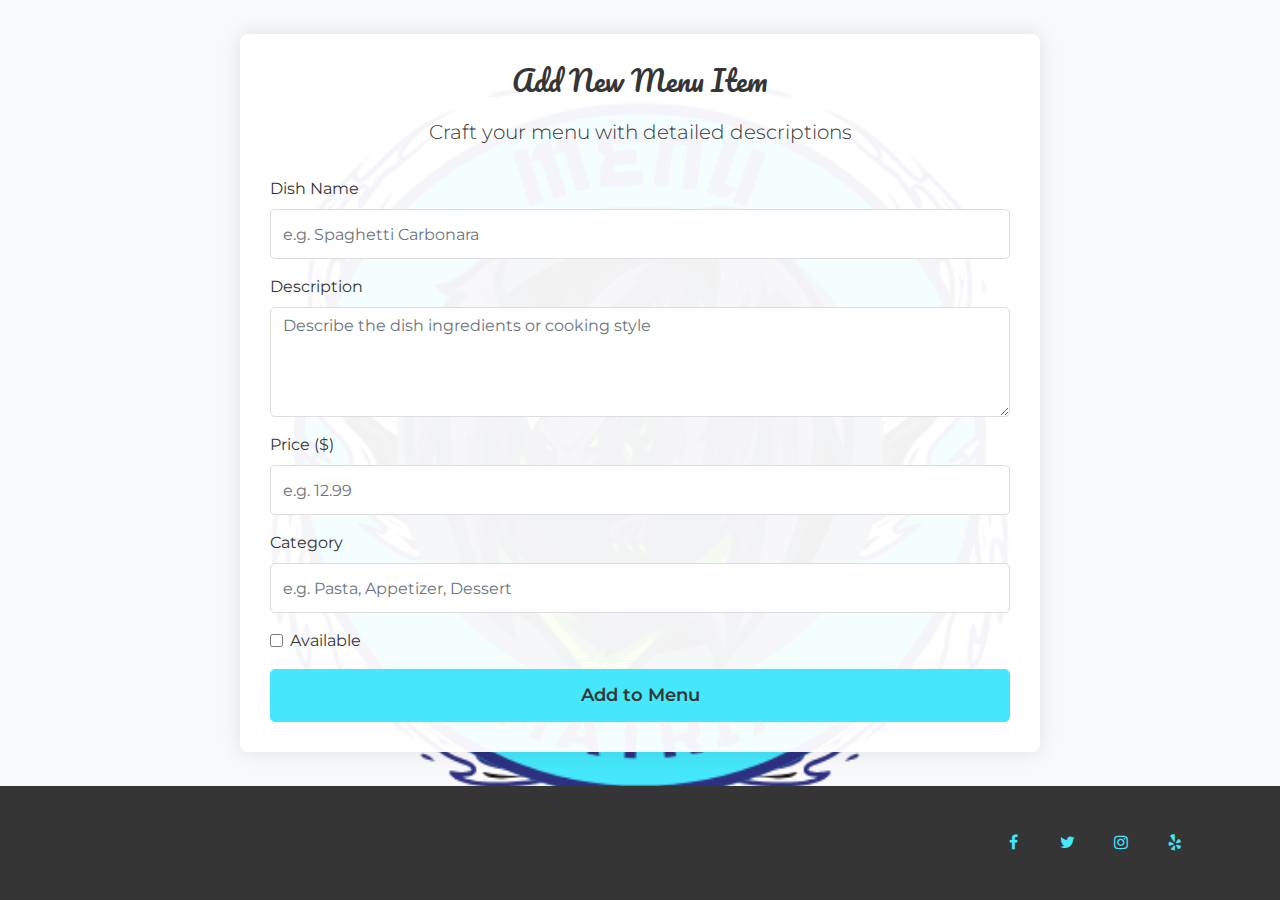
<file: menumatrix/addMenu.html>
<!DOCTYPE html>
<html lang="en">
<head>
    <meta charset="utf-8">
    <title>Menu Manager - Add Item</title>
    <meta content="width=device-width, initial-scale=1.0" name="viewport">

    <link href="img/favicon.ico" rel="icon">
    <link href="img/apple-touch-icon.png" rel="apple-touch-icon">
    <link href="https://fonts.googleapis.com/css?family=Montserrat:200,300,400,500,600|Pacifico" rel="stylesheet"> 
    <link href="https://fonts.googleapis.com/css2?family=Open+Sans:wght@400;600&display=swap" rel="stylesheet">
    <link href="vendor/bootstrap/css/bootstrap.min.css" rel="stylesheet">
    <link href="vendor/font-awesome/css/font-awesome.min.css" rel="stylesheet">
    <link href="css/style.css" rel="stylesheet">
    
    <style>
        body {
            background: url('img/logo.png') no-repeat center center fixed;
            background-size: contain;
            background-color: #f8f9fa;
            min-height: 100vh;
            display: flex;
            flex-direction: column;
        }

        .menu-container {
            flex: 1;
            display: flex;
            align-items: center;
            justify-content: center;
            padding: 20px;
        }

        .menu-card {
            background-color: rgba(255, 255, 255, 0.95);
            box-shadow: 0 0 20px rgba(0, 0, 0, 0.1);
            border-radius: 8px;
            width: 100%;
            max-width: 800px;
            padding: 30px;
        }

        .menu-card-header {
            text-align: center;
            margin-bottom: 30px;
        }

        footer {
            background-color: #f8f9fa;
            padding: 20px 0;
            margin-top: auto;
        }
    </style>
</head>
<body>
    <div class="menu-container">
        <div class="menu-card">
            <div class="menu-card-header">
                <h3>Add New Menu Item</h3>
                <p class="lead">Craft your menu with detailed descriptions</p>
            </div>
            <form id="menuForm" action="addMenuHandler.php" method="post">
                <div class="form-group">
                    <label for="name">Dish Name</label>
                    <input type="text" class="form-control" id="name" name="menuName" placeholder="e.g. Spaghetti Carbonara" required>
                </div>

                <div class="form-group">
                    <label for="description">Description</label>
                    <textarea class="form-control" id="description" name="menuDescription" rows="4" placeholder="Describe the dish ingredients or cooking style" required></textarea>
                </div>

                <div class="form-group">
                    <label for="price">Price ($)</label>
                    <input type="number" step="0.01" min="0" class="form-control" id="price" name="menuPrice" placeholder="e.g. 12.99" required>
                </div>

                <div class="form-group">
                    <label for="category">Category</label>
                    <input type="text" class="form-control" id="category" name="menuCategory" placeholder="e.g. Pasta, Appetizer, Dessert" required>
                </div>

                <div class="form-check mb-3">
                    <input type="checkbox" class="form-check-input" id="availability" name="menuAvailability" value="1">
                    <label class="form-check-label" for="availability">Available</label>
                </div>

                <button type="submit" class="btn btn-primary btn-block btn-lg">Add to Menu</button>
            </form>
        </div>
    </div>

    <footer id="footer" class="footer-padding">
        <div class="container">
            <div class="row align-items-center">
                <div class="col-md-6">
                    <p>&copy; <span id="year"></span> Menu Manager. All Rights Reserved</p>
                </div>
                <div class="col-md-6">
                    <div class="social-links">
                        <a href="#" class="social-icon"><i class="fa fa-facebook"></i></a>
                        <a href="#" class="social-icon"><i class="fa fa-twitter"></i></a>
                        <a href="#" class="social-icon"><i class="fa fa-instagram"></i></a>
                        <a href="#" class="social-icon"><i class="fa fa-yelp"></i></a>
                    </div>
                </div>
            </div>
        </div>
    </footer>

    <script src="vendor/jquery/jquery.min.js"></script>
    <script src="vendor/bootstrap/js/bootstrap.bundle.min.js"></script>
    <script src="js/main.js"></script>
    <script>
        document.getElementById('year').textContent = new Date().getFullYear();
    </script>
</body>
</html>
</file>
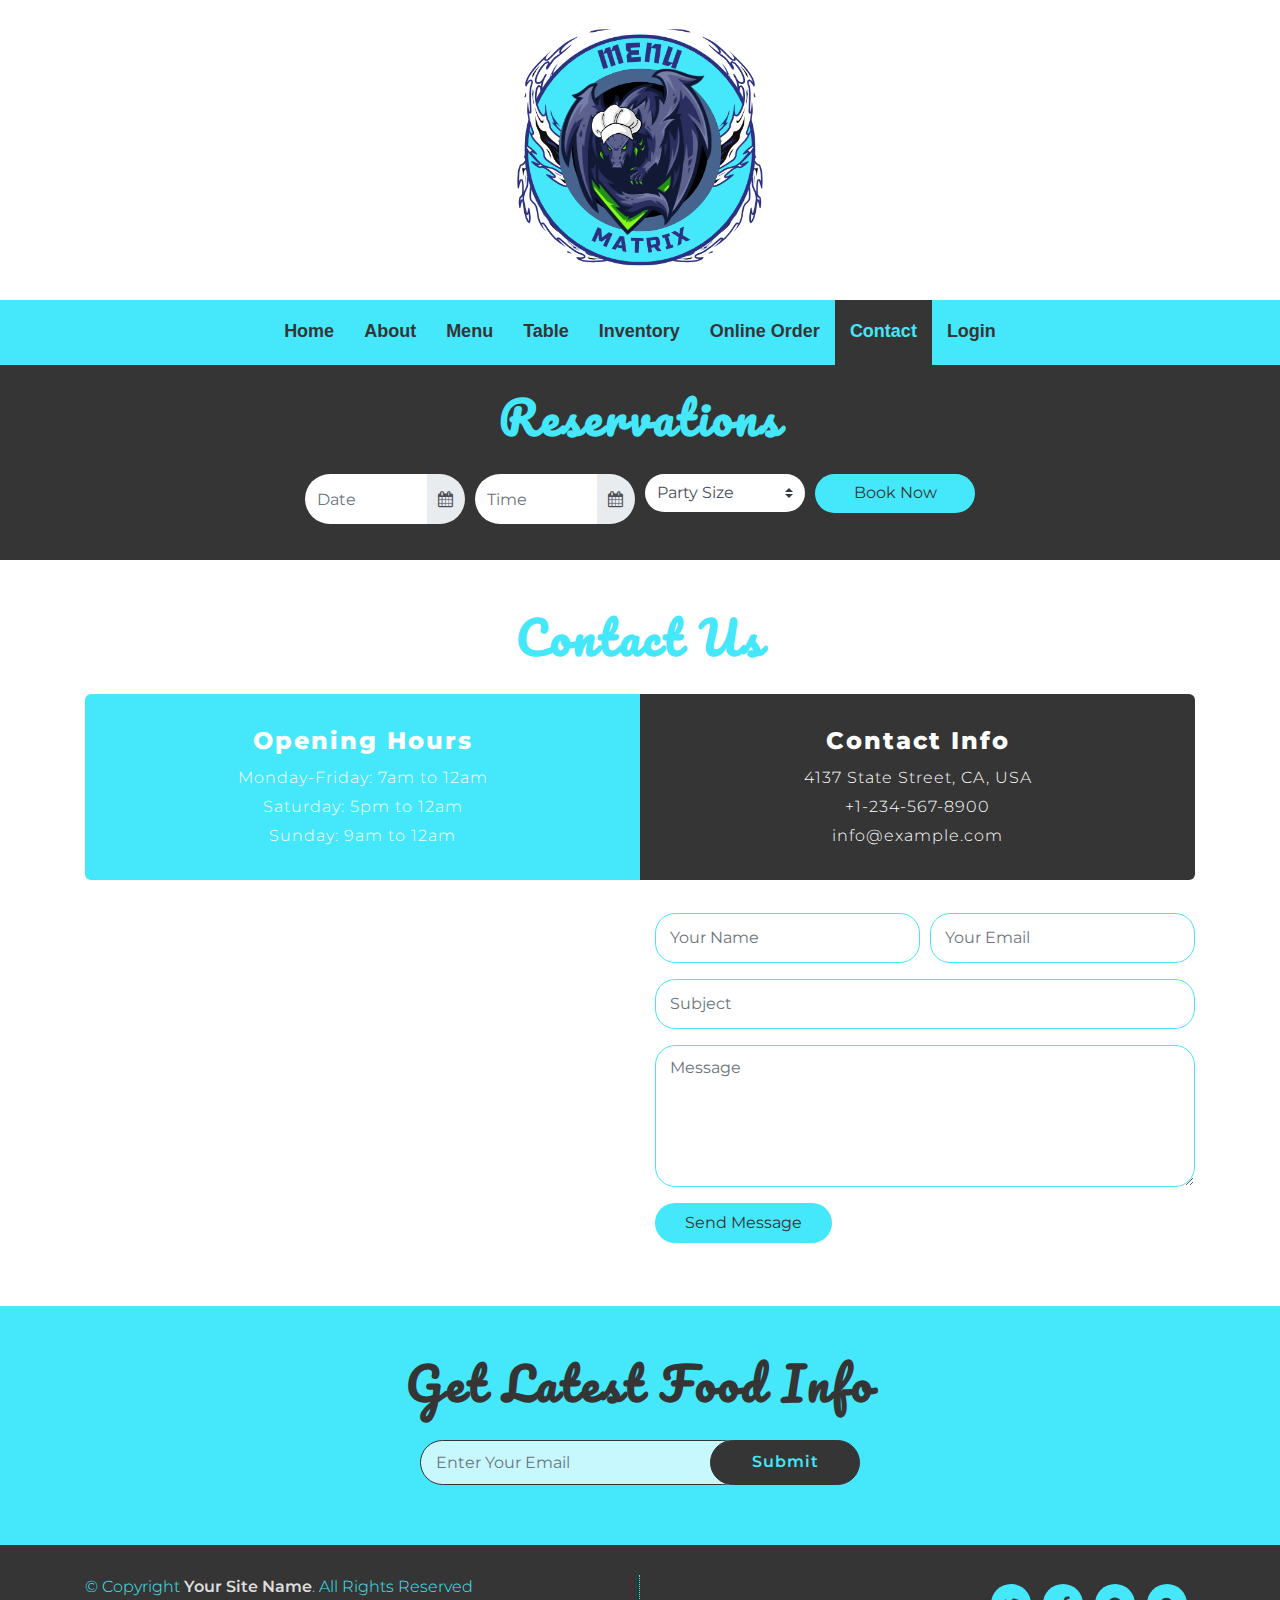
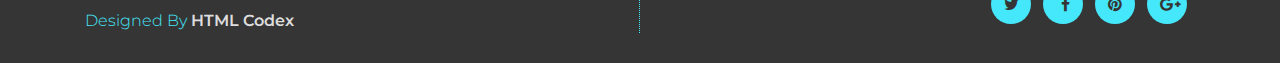
<file: menumatrix/contact.html>
<!DOCTYPE html>
<html lang="en">
    <head>
        <meta charset="utf-8">
        <title>Italian Cuisine</title>
        <meta content="width=device-width, initial-scale=1.0" name="viewport">
        <meta content="" name="keywords">
        <meta content="" name="description">

        <!-- Favicons -->
        <link href="img/favicon.ico" rel="icon">
        <link href="img/apple-touch-icon.png" rel="apple-touch-icon">

        <!-- Google Fonts -->
        <link href="https://fonts.googleapis.com/css?family=Montserrat:200,300,400,500,600|Pacifico" rel="stylesheet"> 

        <!-- Bootstrap CSS File -->
        <link href="vendor/bootstrap/css/bootstrap.min.css" rel="stylesheet">

        <!-- Libraries CSS Files -->
        <link href="vendor/font-awesome/css/font-awesome.min.css" rel="stylesheet">
        <link href="vendor/animate/animate.min.css" rel="stylesheet">
        <link href="vendor/owlcarousel/assets/owl.carousel.min.css" rel="stylesheet">
        <link href="vendor/tempusdominus/css/tempusdominus-bootstrap-4.min.css" rel="stylesheet" />

        <!-- Main Stylesheet File -->
        <link href="css/style.css" rel="stylesheet">
    </head>

    <body>

        <!-- Top Header Start -->
        <section id="top-header">
            <div class="logo">
                <img src="img/logo.png" />
            </div>
        </section>
        <!-- Top Header End -->

        <!-- Header Start -->
        <header id="header">
            <div class="container">
                <nav id="nav-menu-container">
                    <ul class="nav-menu">
                        <li ><a href="index.html">Home</a></li>
                        <li><a href="about.html">About</a></li>
                        <li><a href="addMenu.html">Menu</a></li>
                        <li><a href="tableManagement.html">Table</a></li>
                        <li><a href="inventory.html">Inventory</a></li>
                        <li><a href="order.html">Online Order</a></li>
                        <li  class="menu-active"><a href="contact.html">Contact</a></li>
                        <li id="loginNavItem">
                            <a href="login.html" id="loginLink">Login</a>
                            <span id="userGreeting" style="display:none">
                                <span id="userName"></span>
                                <a href="#" id="logoutLink" class="nav-menu">Logout</a>
                            </span>
                        </li>
                    </ul>
                </nav>
            </div>
        </header>
        <!-- Header End -->

        <!-- Reservations Section Start -->
        <section id="reservations">
            <div class="container">
                <header class="section-header">
                    <h3>Reservations</h3>
                </header>
                <div class="row">
                    <div class="col-md-12">
                        <div class="form-row">
                            <div class="control-group col-sm-3">
                                <div class="form-group">
                                    <div class="input-group date" id="date" data-target-input="nearest">
                                        <input type="text" class="form-control datetimepicker-input" placeholder="Date" data-target="#date"/>
                                        <div class="input-group-append" data-target="#date" data-toggle="datetimepicker">
                                            <div class="input-group-text"><i class="fa fa-calendar"></i></div>
                                        </div>
                                    </div>
                                </div>
                            </div>
                            <div class="control-group col-sm-3">
                                <div class="form-group">
                                    <div class="input-group date" id="time" data-target-input="nearest">
                                        <input type="text" class="form-control datetimepicker-input" placeholder="Time" data-target="#time"/>
                                        <div class="input-group-append" data-target="#time" data-toggle="datetimepicker">
                                            <div class="input-group-text"><i class="fa fa-calendar"></i></div>
                                        </div>
                                    </div>
                                </div>
                            </div>
                            <div class="control-group col-sm-3">
                                <select class="custom-select">
                                    <option selected>Party Size</option>
                                    <option value="1">1 Person</option>
                                    <option value="2">2 People</option>
                                    <option value="3">3 People</option>
                                    <option value="4">4 People</option>
                                    <option value="5">5 People</option>
                                    <option value="6">6 People</option>
                                    <option value="7">7 People</option>
                                    <option value="8">8 People</option>
                                    <option value="9">9 People</option>
                                    <option value="10">10 People</option>
                                </select>
                            </div>
                            <div class="control-group col-sm-3">
                                <button class="btn btn-block btn-book">Book Now</button>
                            </div>
                        </div>
                    </div>
                </div>
            </div>
        </section>
        <!-- Reservations Section End -->

        <!-- Contact Section Start -->
        <section id="contact">
            <div class="container">
                <div class="section-header">
                    <h3>Contact Us</h3>
                </div>
                
                <div class="row contact-detail">
                    <div class="col-md-6">
                        <div class="contact-col-1">
                            <div class="contact-hours">
                                <h4>Opening Hours</h4>
                                <p>Monday-Friday: 7am to 12am</p>
                                <p>Saturday: 5pm to 12am</p>
                                <p>Sunday: 9am to 12am</p>
                            </div>
                        </div>
                    </div>
                    <div class="col-md-6">
                        <div class="contact-col-2">
                            <div class="contact-info">
                                <h4>Contact Info</h4>
                                <p>4137  State Street, CA, USA</p>
                                <p><a href="tel:+1-234-567-8900">+1-234-567-8900</a></p>
                                <p><a href="mailto:info@example.com">info@example.com</a></p>
                            </div>
                        </div>
                    </div>
                </div>

                <div class="row">
                    <div class="col-md-6">
                        <div class="contact-map">
                            <iframe src="https://www.google.com/maps/embed?pb=!1m16!1m12!1m3!1d12623.52751148822!2d-122.47260557388145!3d37.72245039905841!2m3!1f0!2f0!3f0!3m2!1i1024!2i768!4f13.1!2m1!1s220%2C+San+Francisco%2C+California%2C+USA!5e0!3m2!1sen!2sbd!4v1555690883913!5m2!1sen!2sbd" frameborder="0" style="border:0" allowfullscreen></iframe>
                        </div>
                    </div>

                    <div class="col-md-6">
                        <div class="contact-form">
                            <form>
                                <div class="form-row">
                                    <div class="form-group col-md-6">
                                        <input type="text" class="form-control" placeholder="Your Name" required="required" />
                                    </div>
                                    <div class="form-group col-md-6">
                                        <input type="email" class="form-control" placeholder="Your Email" required="required" />
                                    </div>
                                </div>
                                <div class="form-group">
                                    <input type="text" class="form-control" placeholder="Subject" required="required" />
                                </div>
                                <div class="form-group">
                                    <textarea class="form-control" rows="5" placeholder="Message" required="required" ></textarea>
                                </div>
                                <div><button type="submit">Send Message</button></div>
                            </form>
                        </div>
                    </div>
                </div>
            </div>
        </section>
        <!-- Contact Section End -->
            
        <!-- Subscriber Section Start -->
        <section id="subscriber">
            <div class="container">
                <div class="section-header">
                    <h3>Get Latest Food Info</h3>
                </div>

                <div class="row">
                    <div class="col-12">
                        <form class="form-inline">
                            <div class="form-group">
                                <input type="email" class="form-control" placeholder="Enter Your Email">
                            </div>
                            <button type="submit" class="btn">Submit</button>
                        </form>
                    </div>
                </div>
            </div>
        </section>
        <!-- Subscriber Section end -->

        <!-- Footer Start -->
        <footer id="footer">
            <div class="container">
                <div class="row">
                    <div class="col-sm-6">
                        <div class="copyright">
							<p>&copy; Copyright <a href="">Your Site Name</a>. All Rights Reserved</p>
							
							<!--/*** This template is free as long as you keep the footer author’s credit link/attribution link/backlink. If you'd like to use the template without the footer author’s credit link/attribution link/backlink, you can purchase the Credit Removal License from "https://htmlcodex.com/credit-removal". Thank you for your support. ***/-->
							<p>Designed By <a href="https://htmlcodex.com">HTML Codex</a></p>
						</div>
                    </div>
                    <div class="col-sm-6">
                        <ul class="icon">
                            <li><a href="#" class="fa fa-twitter"></a></li>
                            <li><a href="#" class="fa fa-facebook"></a></li>
                            <li><a href="#" class="fa fa-pinterest"></a></li>
                            <li><a href="#" class="fa fa-google-plus"></a></li>
                        </ul>
                    </div>
                </div>
            </div>
        </footer>
        <!-- Footer end -->

        <a href="#" class="back-to-top"><i class="fa fa-chevron-up"></i></a>

        <!-- JavaScript Libraries -->
        <script src="vendor/jquery/jquery.min.js"></script>
        <script src="vendor/jquery/jquery-migrate.min.js"></script>
        <script src="vendor/bootstrap/js/bootstrap.bundle.min.js"></script>
        <script src="vendor/easing/easing.min.js"></script>
        <script src="vendor/stickyjs/sticky.js"></script>
        <script src="vendor/superfish/hoverIntent.js"></script>
        <script src="vendor/superfish/superfish.min.js"></script>
        <script src="vendor/owlcarousel/owl.carousel.min.js"></script>
        <script src="vendor/tempusdominus/js/moment.min.js"></script>
        <script src="vendor/tempusdominus/js/moment-timezone.min.js"></script>
        <script src="vendor/tempusdominus/js/tempusdominus-bootstrap-4.min.js"></script>

        <!-- Main Javascript File -->
        <script src="js/main.js"></script>

    </body>
</html>
</file>
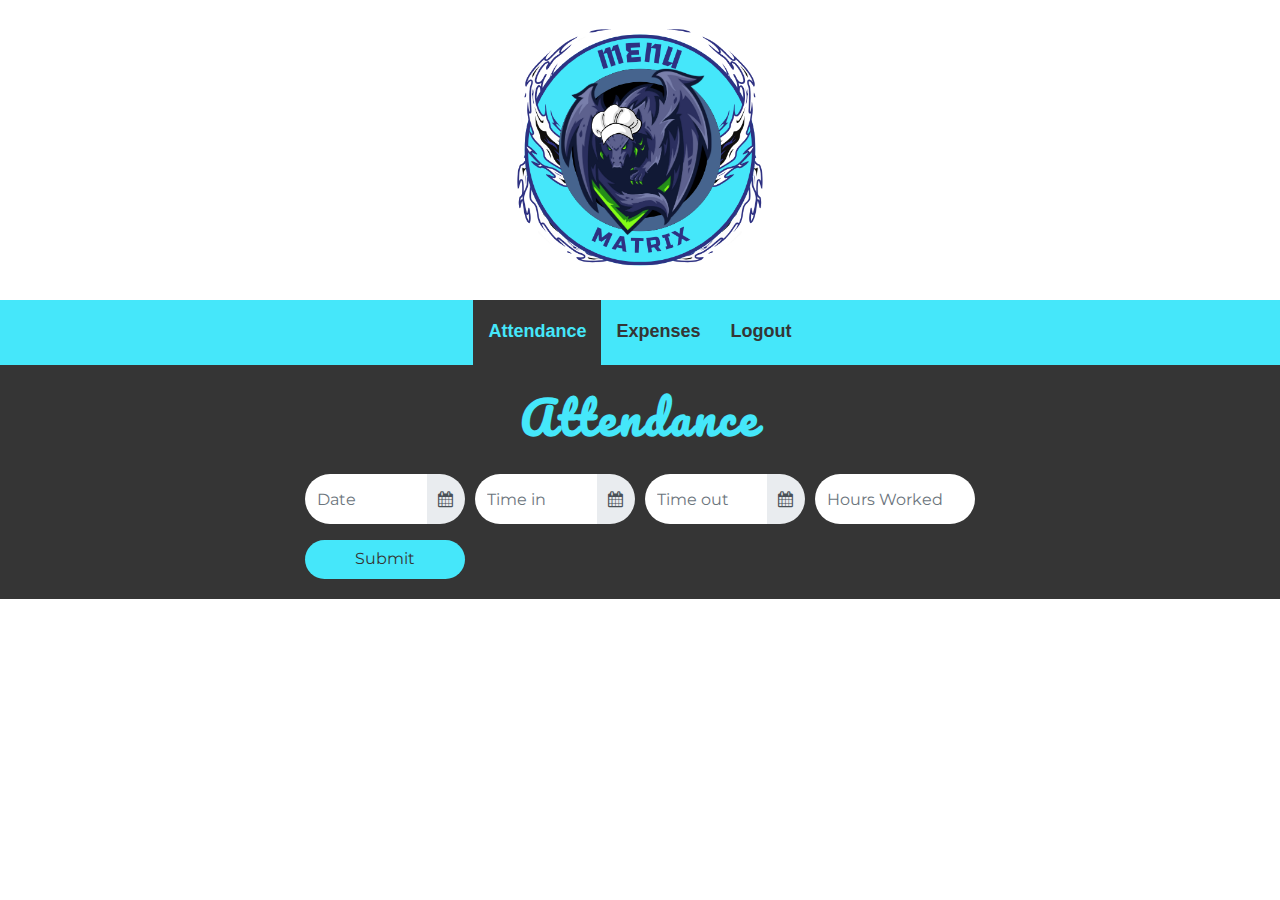
<file: menumatrix/employee_index.html>
<!DOCTYPE html>
<html lang="en">
<head>
    <meta charset="utf-8">
    <title>Employee Index</title>
    <meta content="width=device-width, initial-scale=1.0" name="viewport">
    <meta content="" name="keywords">
    <meta content="" name="description">

    <!-- Favicons -->
    <link href="img/favicon.ico" rel="icon">
    <link href="img/apple-touch-icon.png" rel="apple-touch-icon">

    <!-- Google Fonts -->
    <link href="https://fonts.googleapis.com/css?family=Montserrat:200,300,400,500,600|Pacifico" rel="stylesheet"> 

    <!-- Bootstrap CSS File -->
    <link href="vendor/bootstrap/css/bootstrap.min.css" rel="stylesheet">

    <!-- Libraries CSS Files -->
    <link href="vendor/font-awesome/css/font-awesome.min.css" rel="stylesheet">
    <link href="vendor/animate/animate.min.css" rel="stylesheet">
    <link href="vendor/owlcarousel/assets/owl.carousel.min.css" rel="stylesheet">
    <link href="vendor/tempusdominus/css/tempusdominus-bootstrap-4.min.css" rel="stylesheet" />

    <!-- Main Stylesheet File -->
    <link href="css/style.css" rel="stylesheet">
</head>

<body>
    <!-- Top Header Start -->
    <section id="top-header">
        <div class="logo">
            <img src="img/logo.png" />
        </div>
    </section>
    <!-- Top Header End -->

    <!-- Header Start -->
    <header id="header">
        <div class="container">
            <nav id="nav-menu-container">
                <ul class="nav-menu">
                    <li class="menu-active"><a href="">Attendance</a></li>
                    <li><a href="totalExpenses.html">Expenses</a></li>                     
                    <li><a href="#" id="logoutLink">Logout</a></li>
                </ul>
            </nav>
        </div>
    </header>
    <!-- Header End -->

    <!-- Attendance Section Start -->
    <section id="reservations">
        <div class="container">
            <header class="section-header">
                <h3>Attendance</h3>
            </header>
            <div class="row">
                <div class="col-md-12">
                    <form id="attendanceForm" action="addAttendanceHandler.php" method="post">
                        <div class="form-row">
                            <div class="control-group col-sm-3">
                                <div class="form-group">
                                    <div class="input-group date" data-target-input="nearest">
                                        <input type="text" class="form-control datetimepicker-input" id="date" name="attendanceDate" placeholder="Date" data-target="#date"/>
                                        <div class="input-group-append" data-target="#date" data-toggle="datetimepicker">
                                            <div class="input-group-text"><i class="fa fa-calendar"></i></div>
                                        </div>
                                    </div>
                                </div>
                            </div>
                            <div class="control-group col-sm-3">
                                <div class="form-group">
                                    <div class="input-group date" data-target-input="nearest">
                                        <input type="text" class="form-control datetimepicker-input" id="timein" name="attendanceTimeIn" placeholder="Time in" data-target="#timein"/>
                                        <div class="input-group-append" data-target="#timein" data-toggle="datetimepicker">
                                            <div class="input-group-text"><i class="fa fa-calendar"></i></div>
                                        </div>
                                    </div>
                                </div>
                            </div>
                            <div class="control-group col-sm-3">
                                <div class="form-group">
                                    <div class="input-group date"data-target-input="nearest">
                                        <input type="text" class="form-control datetimepicker-input"  id="timeout" name="attendanceTimeOut" placeholder="Time out" data-target="#timeout"/>
                                        <div class="input-group-append" data-target="#timeout" data-toggle="datetimepicker">
                                            <div class="input-group-text"><i class="fa fa-calendar"></i></div>
                                        </div>
                                    </div>
                                </div>
                            </div>
                            <div class="control-group col-sm-3">
                                <div class="form-group">
                                    <input type="number" class="form-control rounded-pill"  id="hoursworked" name="attendanceHoursWorked" placeholder="Hours Worked">
                                </div>
                            </div>
                            <div class="control-group col-sm-3 d-flex justify-content-center">
                                <button class="btn btn-block btn-book">Submit</button>
                            </div>
                        </div>
                    </form>
                </div>
            </div>
        </div>
    </section>
    <!-- Attendance Section End -->

    <!-- Logout Modal -->
    <div id="logoutModal" style="display:none; position:fixed; top:0; left:0; right:0; bottom:0; background:rgba(0,0,0,0.5); z-index:1000; align-items:center; justify-content:center;">
        <div style="background-color:white; padding:40px; border-radius:8px; box-shadow:0 0 20px rgba(0,0,0,0.1); text-align:center; max-width:500px; width:90%;">
            <h2 style="color:#333; margin-bottom:30px; font-weight:600;">Are you sure you want to log out?</h2>
            <div style="margin-top:30px; display:flex; justify-content:center; gap:15px;">
                <button id="confirmLogout" style="padding:12px 25px; border:none; border-radius:4px; cursor:pointer; font-weight:500; background-color:#45e7fa; color:white;">
                    <i class="fa fa-sign-out"></i> Yes, Logout
                </button>
                <button id="cancelLogout" style="padding:12px 25px; border:none; border-radius:4px; cursor:pointer; font-weight:500; background-color:#6c757d; color:white;">
                    <i class="fa fa-times"></i> No, Cancel
                </button>
            </div>
        </div>
    </div>
    
    <a href="#" class="back-to-top"><i class="fa fa-chevron-up"></i></a>

    <!-- JavaScript Libraries -->
    <script src="vendor/jquery/jquery.min.js"></script>
    <script src="vendor/jquery/jquery-migrate.min.js"></script>
    <script src="vendor/bootstrap/js/bootstrap.bundle.min.js"></script>
    <script src="vendor/easing/easing.min.js"></script>
    <script src="vendor/stickyjs/sticky.js"></script>
    <script src="vendor/superfish/hoverIntent.js"></script>
    <script src="vendor/superfish/superfish.min.js"></script>
    <script src="vendor/owlcarousel/owl.carousel.min.js"></script>
    <script src="vendor/tempusdominus/js/moment.min.js"></script>
    <script src="vendor/tempusdominus/js/moment-timezone.min.js"></script>
    <script src="vendor/tempusdominus/js/tempusdominus-bootstrap-4.min.js"></script>

    <!-- Main Javascript File -->
    <script src="js/main.js"></script>

    <script>
    document.addEventListener('DOMContentLoaded', function () {
        // Initialize datetimepickers
        $('#date').datetimepicker({
            format: 'L' // MM/DD/YYYY
        });
        $('#timein').datetimepicker({
            format: 'LT' // HH:MM AM/PM
        });
        $('#timeout').datetimepicker({
            format: 'LT' // HH:MM AM/PM
        });
        
        // Calculate hours worked automatically
        $('#timein, #timeout').on('change.datetimepicker', function() {
            const timeIn = $('#timein').datetimepicker('viewDate');
            const timeOut = $('#timeout').datetimepicker('viewDate');
            
            if (timeIn && timeOut) {
                const diffMs = timeOut - timeIn;
                const diffHrs = diffMs / (1000 * 60 * 60);
                $('#hoursworked').val(diffHrs.toFixed(2));
            }
        });

        // Logout modal handling
        const logoutLink = document.getElementById('logoutLink');
        const logoutModal = document.getElementById('logoutModal');
        const confirmLogout = document.getElementById('confirmLogout');
        const cancelLogout = document.getElementById('cancelLogout');
        
        if (logoutLink) {
            logoutLink.addEventListener('click', function(e) {
                e.preventDefault();
                logoutModal.style.display = 'flex';
            });
        }
        
        if (cancelLogout) {
            cancelLogout.addEventListener('click', function() {
                logoutModal.style.display = 'none';
            });
        }
        
        if (confirmLogout) {
            confirmLogout.addEventListener('click', function() {
                window.location.href = 'logoutHandler.php';
            });
        }
    });
    </script>
</body>
</html>
</file>
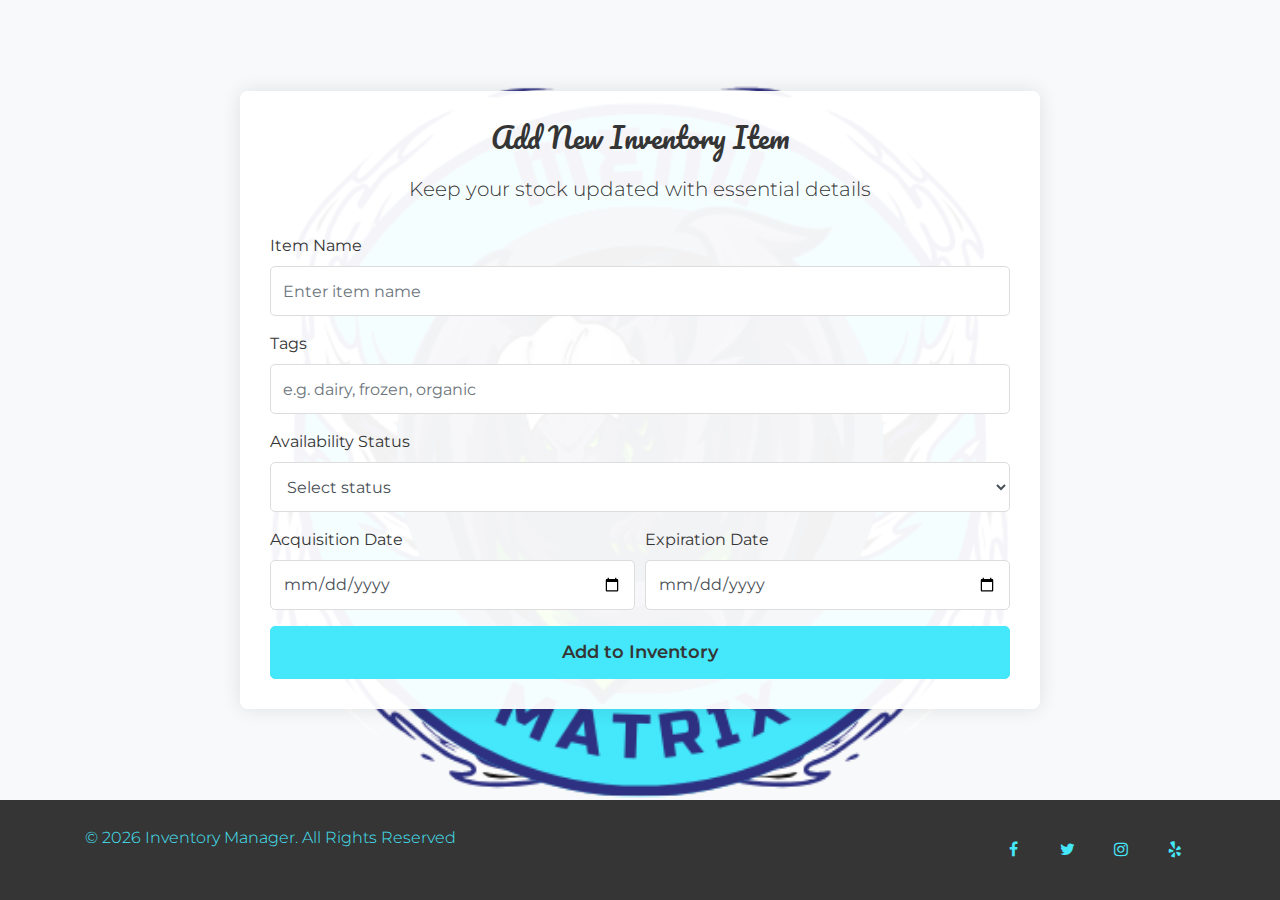
<file: menumatrix/inventory.html>
<!DOCTYPE html>
<html lang="en">
<head>
    <meta charset="utf-8">
    <title>Inventory Manager - Add Item</title>
    <meta content="width=device-width, initial-scale=1.0" name="viewport">

    <!-- Favicons -->
    <link href="img/favicon.ico" rel="icon">
    <link href="img/apple-touch-icon.png" rel="apple-touch-icon">

    <!-- Google Fonts -->
    <link href="https://fonts.googleapis.com/css?family=Montserrat:200,300,400,500,600|Pacifico" rel="stylesheet"> 
    <link href="https://fonts.googleapis.com/css2?family=Open+Sans:wght@400;600&display=swap" rel="stylesheet">

    <!-- Bootstrap CSS File -->
    <link href="vendor/bootstrap/css/bootstrap.min.css" rel="stylesheet">

    <!-- Font Awesome -->
    <link href="vendor/font-awesome/css/font-awesome.min.css" rel="stylesheet">

    <!-- Main Stylesheet File -->
    <link href="css/style.css" rel="stylesheet">
    
    <style>
        body {
            background: url('img/logo.png') no-repeat center center fixed;
            background-size: contain;
            background-color: #f8f9fa;
            min-height: 100vh;
            display: flex;
            flex-direction: column;
        }

        .inventory-container {
            flex: 1;
            display: flex;
            align-items: center;
            justify-content: center;
            padding: 20px;
        }

        .inventory-card {
            background-color: rgba(255, 255, 255, 0.95);
            box-shadow: 0 0 20px rgba(0, 0, 0, 0.1);
            border-radius: 8px;
            width: 100%;
            max-width: 800px;
            padding: 30px;
        }

        .inventory-card-header {
            text-align: center;
            margin-bottom: 30px;
        }

        footer {
            background-color: #f8f9fa;
            padding: 20px 0;
            margin-top: auto;
        }
    </style>
</head>
<body>
    <div class="inventory-container">
        <div class="inventory-card">
            <div class="inventory-card-header">
                <h3>Add New Inventory Item</h3>
                <p class="lead">Keep your stock updated with essential details</p>
            </div>
            <form id="inventoryForm" action="addInventoryHandler.php" method="post">
                <div class="form-group">
                    <label for="itemName">Item Name</label>
                    <input type="text" class="form-control" id="itemName" name="itemName" placeholder="Enter item name" required>
                </div>

                <div class="form-group">
                    <label for="itemTags">Tags</label>
                    <input type="text" class="form-control" id="itemTags" name="itemTags" placeholder="e.g. dairy, frozen, organic">
                </div>

                <div class="form-group">
                    <label for="itemStatus">Availability Status</label>
                    <select class="form-control" id="itemStatus" name="itemStatus" required>
                        <option value="">Select status</option>
                        <option value="available">Available</option>
                        <option value="out_of_stock">Out of Stock</option>
                        <option value="reserved">Reserved</option>
                    </select>
                </div>

                <div class="form-row">
                    <div class="form-group col-md-6">
                        <label for="acquisitionDate">Acquisition Date</label>
                        <input type="date" class="form-control" id="acquisitionDate" name="acquisitionDate" required>
                    </div>
                    <div class="form-group col-md-6">
                        <label for="expirationDate">Expiration Date</label>
                        <input type="date" class="form-control" id="expirationDate" name="expirationDate">
                    </div>
                </div>

                <button type="submit" class="btn btn-primary btn-block btn-lg">Add to Inventory</button>
            </form>
        </div>
    </div>

    <footer id="footer" class="footer-padding">
        <div class="container">
            <div class="row align-items-center">
                <div class="col-md-6">
                    <div class="copyright">
                        <p>&copy; <span id="year"></span> Inventory Manager. All Rights Reserved</p>
                    </div>
                </div>
                <div class="col-md-6">
                    <div class="social-links">
                        <a href="#" class="social-icon"><i class="fa fa-facebook"></i></a>
                        <a href="#" class="social-icon"><i class="fa fa-twitter"></i></a>
                        <a href="#" class="social-icon"><i class="fa fa-instagram"></i></a>
                        <a href="#" class="social-icon"><i class="fa fa-yelp"></i></a>
                    </div>
                </div>
            </div>
        </div>
    </footer>

    <!-- JavaScript Libraries -->
    <script src="vendor/jquery/jquery.min.js"></script>
    <script src="vendor/bootstrap/js/bootstrap.bundle.min.js"></script>

    <!-- Main Javascript File -->
    <script src="js/main.js"></script>

    <script>
        // Set current year in footer
        document.getElementById('year').textContent = new Date().getFullYear();
    </script>
</body>
</html>
</file>
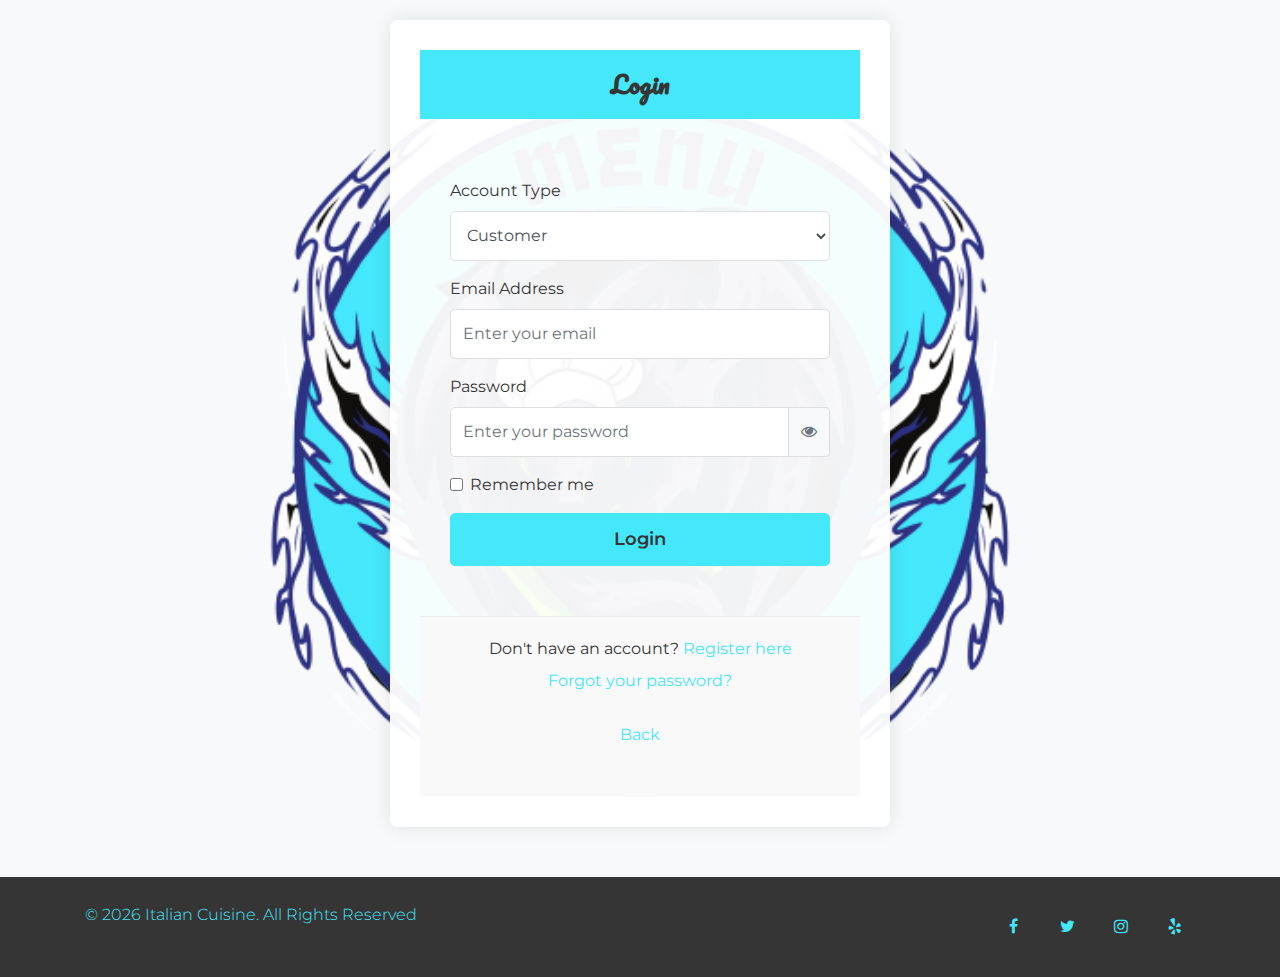
<file: menumatrix/login.html>
<!DOCTYPE html>
<html lang="en">
    <head>
        <meta charset="utf-8">
        <title>Italian Cuisine - Login</title>
        <meta content="width=device-width, initial-scale=1.0" name="viewport">
        <meta content="" name="keywords">
        <meta content="" name="description">

        <!-- Favicons -->
        <link href="img/favicon.ico" rel="icon">
        <link href="img/apple-touch-icon.png" rel="apple-touch-icon">

        <!-- Google Fonts -->
        <link href="https://fonts.googleapis.com/css?family=Montserrat:200,300,400,500,600|Pacifico" rel="stylesheet"> 
        <link href="https://fonts.googleapis.com/css2?family=Open+Sans:wght@400;600&display=swap" rel="stylesheet">

        <!-- Bootstrap CSS File -->
        <link href="vendor/bootstrap/css/bootstrap.min.css" rel="stylesheet">

        <!-- Font Awesome -->
        <link href="vendor/font-awesome/css/font-awesome.min.css" rel="stylesheet">

        <!-- Main Stylesheet File -->
        <link href="css/style.css" rel="stylesheet">
        
        <style>
            body {
                background: url('img/logo.png') no-repeat center center fixed;
                background-size: contain;
                background-color: #f8f9fa;
                min-height: 100vh;
                display: flex;
                flex-direction: column;
            }
            
            .login-container {
                flex: 1;
                display: flex;
                align-items: center;
                justify-content: center;
                padding: 20px;
            }
            
            .auth-card {
                background-color: rgba(255, 255, 255, 0.95);
                box-shadow: 0 0 20px rgba(0, 0, 0, 0.1);
                border-radius: 8px;
                width: 100%;
                max-width: 500px;
                padding: 30px;
            }
            
            .auth-card-header {
                text-align: center;
                margin-bottom: 30px;
            }
            
            .auth-card-footer {
                text-align: center;
                margin-top: 20px;
            }
            
            footer {
                background-color: #f8f9fa;
                padding: 20px 0;
                margin-top: auto;
            }
        </style>
    </head>

    <body>
        <div class="login-container">
            <div class="auth-card">
                <div class="auth-card-header">
                    <h3>Login</h3>
                </div>
                <div class="auth-card-body">
                    <form id="loginForm" method="post" action="loginHandler.php">
                        <div class="form-group">
                            <label for="userType">Account Type</label>
                            <select class="form-control" id="userType" name="userType" required>
                                <option value="customer">Customer</option>
                                <option value="employee">Employee</option>
                            </select>
                        </div>
                        <div class="form-group">
                            <label for="email">Email Address</label>
                            <input type="text" class="form-control" id="email" name="email" placeholder="Enter your email" required>
                        </div>
                        <div class="form-group">
                            <label for="password">Password</label>
                            <div class="input-group">
                                <input type="password" class="form-control" id="password" name="password" placeholder="Enter your password" required>
                                <div class="input-group-append">
                                    <button class="btn btn-outline-secondary toggle-password" type="button">
                                        <i class="fa fa-eye"></i>
                                    </button>
                                </div>
                            </div>
                        </div>
                        <div class="form-group form-check">
                            <input type="checkbox" class="form-check-input" id="rememberMe" name="rememberMe">
                            <label class="form-check-label" for="rememberMe">Remember me</label>
                        </div>
                        <button type="submit" class="btn btn-primary btn-block btn-lg" name="btnLogin">Login</button>
                    </form>
                </div>
                <div class="auth-card-footer">
                    <p class="text-center mb-2">Don't have an account? <a href="register.html">Register here</a></p>
                    <p class="text-center"><a href="forgot-password.html">Forgot your password?</a></p>
                    <p class="text-center"><a href="index.html">Back</a></p>
                </div>
            </div>
        </div>

        <footer id="footer" class="footer-padding">
            <div class="container">
                <div class="row align-items-center">
                    <div class="col-md-6">
                        <div class="copyright">
                            <p>&copy; <span id="year"></span> Italian Cuisine. All Rights Reserved</p>
                        </div>
                    </div>
                    <div class="col-md-6">
                        <div class="social-links">
                            <a href="#" class="social-icon"><i class="fa fa-facebook"></i></a>
                            <a href="#" class="social-icon"><i class="fa fa-twitter"></i></a>
                            <a href="#" class="social-icon"><i class="fa fa-instagram"></i></a>
                            <a href="#" class="social-icon"><i class="fa fa-yelp"></i></a>
                        </div>
                    </div>
                </div>
            </div>
        </footer>

        <!-- JavaScript Libraries -->
        <script src="vendor/jquery/jquery.min.js"></script>
        <script src="vendor/bootstrap/js/bootstrap.bundle.min.js"></script>
        
        <script>
            // Set current year in footer
            document.getElementById('year').textContent = new Date().getFullYear();
            
            // Toggle password visibility
            $('.toggle-password').click(function() {
                const passwordInput = $('#password');
                const icon = $(this).find('i');
                
                if (passwordInput.attr('type') === 'password') {
                    passwordInput.attr('type', 'text');
                    icon.removeClass('fa-eye').addClass('fa-eye-slash');
                } else {
                    passwordInput.attr('type', 'password');
                    icon.removeClass('fa-eye-slash').addClass('fa-eye');
                }
            });

            // Dynamic login field based on account type
            $('#userType').change(function() {
                const userType = $(this).val();
                const loginField = $('#email');
                const label = $('label[for="email"]');
                
                if (userType === 'customer') {
                    label.text('Email Address');
                    loginField.attr('placeholder', 'Enter your email');
                    loginField.attr('type', 'email');
                } else if (userType === 'employee') {
                    label.text('Username');
                    loginField.attr('placeholder', 'Enter your username');
                    loginField.attr('type', 'text');
                }
            }).trigger('change');
        </script>
    </body>
</html>
</file>
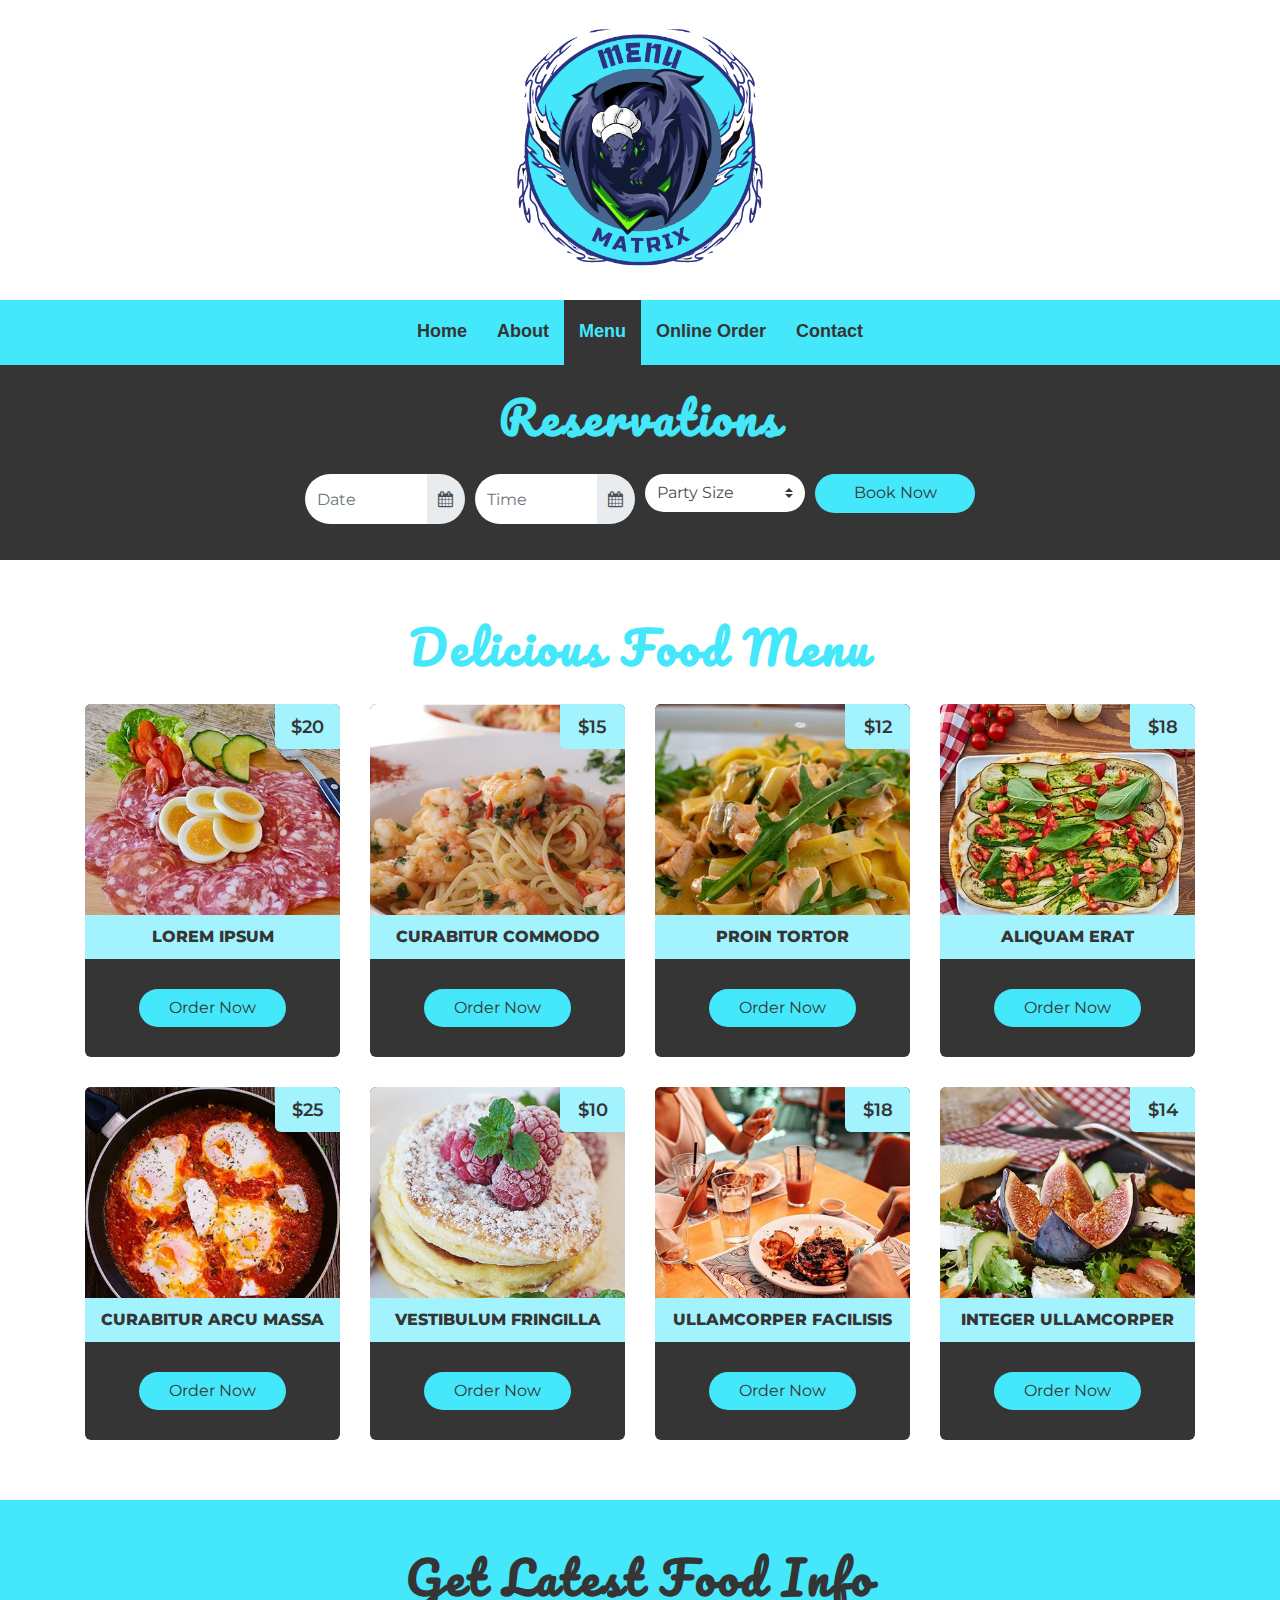
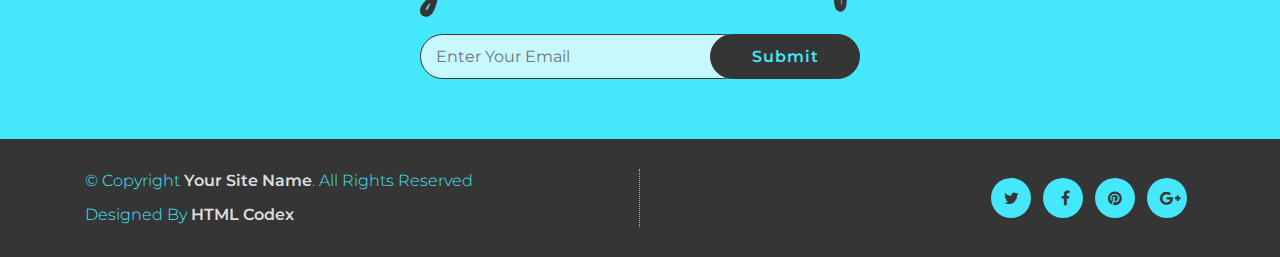
<file: menumatrix/menu.html>
<!DOCTYPE html>
<html lang="en">
    <head>
        <meta charset="utf-8">
        <title>Italian Cuisine</title>
        <meta content="width=device-width, initial-scale=1.0" name="viewport">
        <meta content="" name="keywords">
        <meta content="" name="description">

        <!-- Favicons -->
        <link href="img/favicon.ico" rel="icon">
        <link href="img/apple-touch-icon.png" rel="apple-touch-icon">

        <!-- Google Fonts -->
        <link href="https://fonts.googleapis.com/css?family=Montserrat:200,300,400,500,600|Pacifico" rel="stylesheet"> 

        <!-- Bootstrap CSS File -->
        <link href="vendor/bootstrap/css/bootstrap.min.css" rel="stylesheet">

        <!-- Libraries CSS Files -->
        <link href="vendor/font-awesome/css/font-awesome.min.css" rel="stylesheet">
        <link href="vendor/animate/animate.min.css" rel="stylesheet">
        <link href="vendor/owlcarousel/assets/owl.carousel.min.css" rel="stylesheet">
        <link href="vendor/tempusdominus/css/tempusdominus-bootstrap-4.min.css" rel="stylesheet" />

        <!-- Main Stylesheet File -->
        <link href="css/style.css" rel="stylesheet">
    </head>

    <body>

        <!-- Top Header Start -->
        <section id="top-header">
            <div class="logo">
                <img src="img/logo.png" />
            </div>
        </section>
        <!-- Top Header End -->

        <!-- Header Start -->
        <header id="header">
            <div class="container">
                <nav id="nav-menu-container">
                    <ul class="nav-menu">
                        <li ><a href="index.html">Home</a></li>
                        <li><a href="about.html">About</a></li>
                        <li  class="menu-active"><a href="menu.html">Menu</a></li>
                        <li><a href="order.html">Online Order</a></li>
                        <li><a href="contact.html">Contact</a></li>
                    </ul>
                </nav>
            </div>
        </header>
        <!-- Header End -->

        <!-- Reservations Section Start -->
        <section id="reservations">
            <div class="container">
                <header class="section-header">
                    <h3>Reservations</h3>
                </header>
                <div class="row">
                    <div class="col-md-12">
                        <div class="form-row">
                            <div class="control-group col-sm-3">
                                <div class="form-group">
                                    <div class="input-group date" id="date" data-target-input="nearest">
                                        <input type="text" class="form-control datetimepicker-input" placeholder="Date" data-target="#date"/>
                                        <div class="input-group-append" data-target="#date" data-toggle="datetimepicker">
                                            <div class="input-group-text"><i class="fa fa-calendar"></i></div>
                                        </div>
                                    </div>
                                </div>
                            </div>
                            <div class="control-group col-sm-3">
                                <div class="form-group">
                                    <div class="input-group date" id="time" data-target-input="nearest">
                                        <input type="text" class="form-control datetimepicker-input" placeholder="Time" data-target="#time"/>
                                        <div class="input-group-append" data-target="#time" data-toggle="datetimepicker">
                                            <div class="input-group-text"><i class="fa fa-calendar"></i></div>
                                        </div>
                                    </div>
                                </div>
                            </div>
                            <div class="control-group col-sm-3">
                                <select class="custom-select">
                                    <option selected>Party Size</option>
                                    <option value="1">1 Person</option>
                                    <option value="2">2 People</option>
                                    <option value="3">3 People</option>
                                    <option value="4">4 People</option>
                                    <option value="5">5 People</option>
                                    <option value="6">6 People</option>
                                    <option value="7">7 People</option>
                                    <option value="8">8 People</option>
                                    <option value="9">9 People</option>
                                    <option value="10">10 People</option>
                                </select>
                            </div>
                            <div class="control-group col-sm-3">
                                <button class="btn btn-block btn-book">Book Now</button>
                            </div>
                        </div>
                    </div>
                </div>
            </div>
        </section>
        <!-- Reservations Section End -->

        <!-- Menu Section Start -->
        <section id="food-menu">
            <div class="container">
                <header class="section-header">
                    <h3>delicious Food Menu</h3>
                </header>
                <div class="row">
                    <div class="col-sm-6 col-md-4 col-lg-3">
                        <div class="single-menu">
                            <img class="img-fluid" src="img/menu-1.jpg" />
                            <div>$20</div>
                            <h4>Lorem ipsum</h4>
                            <a href="order.html">Order Now</a>
                        </div>
                    </div>
                    <div class="col-sm-6 col-md-4 col-lg-3">
                        <div class="single-menu">
                            <img class="img-fluid" src="img/menu-2.jpg" />
                            <div>$15</div>
                            <h4>Curabitur Commodo</h4>
                            <a href="order.html">Order Now</a>
                        </div>
                    </div>
                    <div class="col-sm-6 col-md-4 col-lg-3">
                        <div class="single-menu">
                            <img class="img-fluid" src="img/menu-3.jpg" />
                            <div>$12</div>
                            <h4>Proin Tortor</h4>
                            <a href="order.html">Order Now</a>
                        </div>
                    </div>
                    <div class="col-sm-6 col-md-4 col-lg-3">
                        <div class="single-menu">
                            <img class="img-fluid" src="img/menu-4.jpg" />
                            <div>$18</div>
                            <h4>Aliquam Erat</h4>
                            <a href="order.html">Order Now</a>
                        </div>
                    </div>
                    <div class="col-sm-6 col-md-4 col-lg-3">
                        <div class="single-menu">
                            <img class="img-fluid" src="img/menu-5.jpg" />
                            <div>$25</div>
                            <h4>Curabitur Arcu Massa</h4>
                            <a href="order.html">Order Now</a>
                        </div>
                    </div>
                    <div class="col-sm-6 col-md-4 col-lg-3">
                        <div class="single-menu">
                            <img class="img-fluid" src="img/menu-6.jpg" />
                            <div>$10</div>
                            <h4>Vestibulum Fringilla</h4>
                            <a href="order.html">Order Now</a>
                        </div>
                    </div>
                    <div class="col-sm-6 col-md-4 col-lg-3">
                        <div class="single-menu">
                            <img class="img-fluid" src="img/menu-7.jpg" />
                            <div>$18</div>
                            <h4>Ullamcorper Facilisis </h4>
                            <a href="order.html">Order Now</a>
                        </div>
                    </div>
                    <div class="col-sm-6 col-md-4 col-lg-3">
                        <div class="single-menu">
                            <img class="img-fluid" src="img/menu-8.jpg" />
                            <div>$14</div>
                            <h4>Integer Ullamcorper</h4>
                            <a href="order.html">Order Now</a>
                        </div>
                    </div>
                    <div class="col-sm-6 col-md-4 col-lg-3 d-sm-none d-md-block d-lg-none">
                        <div class="single-menu">
                            <img class="img-fluid" src="img/menu-9.jpg" />
                            <div>$22</div>
                            <h4>Vestibulum Posuere</h4>
                            <a href="order.html">Order Now</a>
                        </div>
                    </div>
                </div>
            </div>
        </section>
        <!-- Menu Section End-->
            
        <!-- Subscriber Section Start -->
        <section id="subscriber">
            <div class="container">
                <div class="section-header">
                    <h3>Get Latest Food Info</h3>
                </div>
                
                <div class="row">
                    <div class="col-12">
                        <form class="form-inline">
                            <div class="form-group">
                                <input type="email" class="form-control" placeholder="Enter Your Email">
                            </div>
                            <button type="submit" class="btn">Submit</button>
                        </form>
                    </div>
                </div>
            </div>
        </section>
        <!-- Subscriber Section end -->

        <!-- Footer Start -->
        <footer id="footer">
            <div class="container">
                <div class="row">
                    <div class="col-sm-6">
                        <div class="copyright">
							<p>&copy; Copyright <a href="">Your Site Name</a>. All Rights Reserved</p>
							
							<!--/*** This template is free as long as you keep the footer author’s credit link/attribution link/backlink. If you'd like to use the template without the footer author’s credit link/attribution link/backlink, you can purchase the Credit Removal License from "https://htmlcodex.com/credit-removal". Thank you for your support. ***/-->
							<p>Designed By <a href="https://htmlcodex.com">HTML Codex</a></p>
						</div>
                    </div>
                    <div class="col-sm-6">
                        <ul class="icon">
                            <li><a href="#" class="fa fa-twitter"></a></li>
                            <li><a href="#" class="fa fa-facebook"></a></li>
                            <li><a href="#" class="fa fa-pinterest"></a></li>
                            <li><a href="#" class="fa fa-google-plus"></a></li>
                        </ul>
                    </div>
                </div>
            </div>
        </footer>
        <!-- Footer end -->

        <a href="#" class="back-to-top"><i class="fa fa-chevron-up"></i></a>

        <!-- JavaScript Libraries -->
        <script src="vendor/jquery/jquery.min.js"></script>
        <script src="vendor/jquery/jquery-migrate.min.js"></script>
        <script src="vendor/bootstrap/js/bootstrap.bundle.min.js"></script>
        <script src="vendor/easing/easing.min.js"></script>
        <script src="vendor/stickyjs/sticky.js"></script>
        <script src="vendor/superfish/hoverIntent.js"></script>
        <script src="vendor/superfish/superfish.min.js"></script>
        <script src="vendor/owlcarousel/owl.carousel.min.js"></script>
        <script src="vendor/tempusdominus/js/moment.min.js"></script>
        <script src="vendor/tempusdominus/js/moment-timezone.min.js"></script>
        <script src="vendor/tempusdominus/js/tempusdominus-bootstrap-4.min.js"></script>

        <!-- Main Javascript File -->
        <script src="js/main.js"></script>

    </body>
</html>
</file>
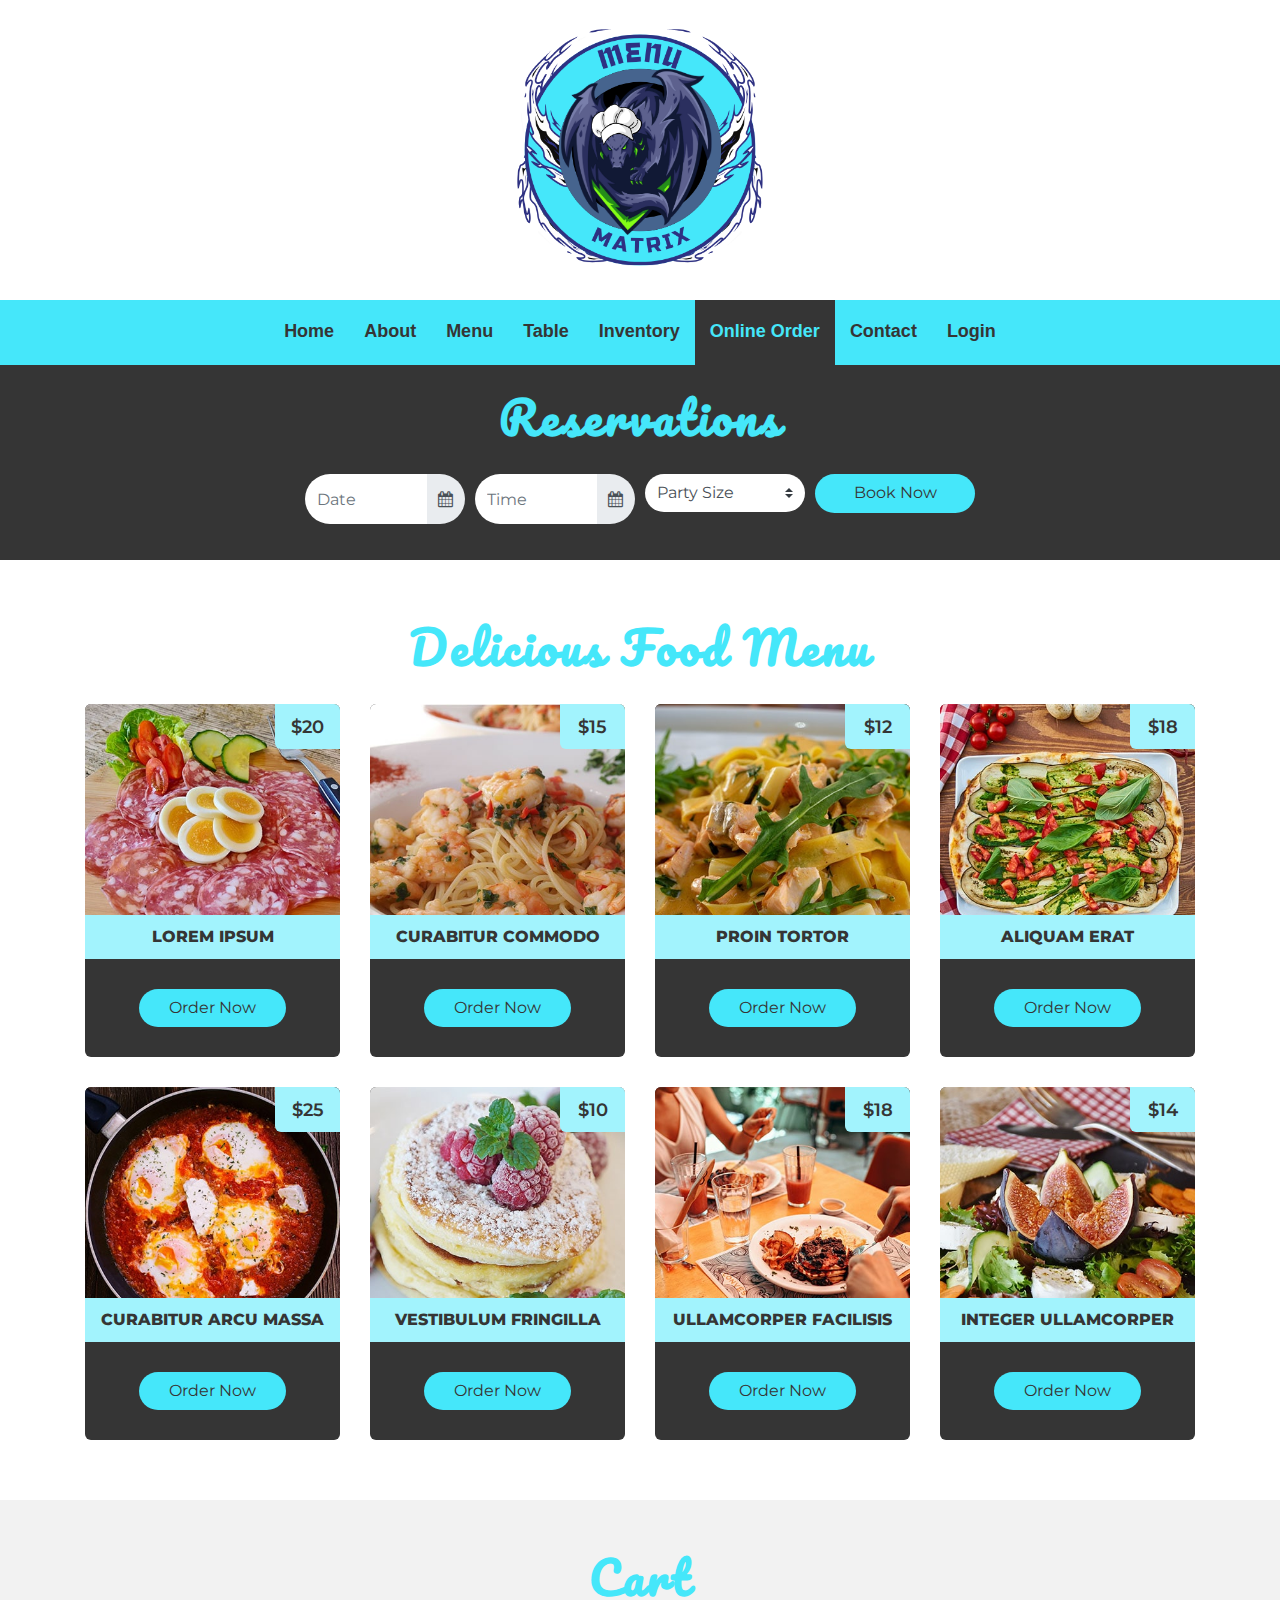
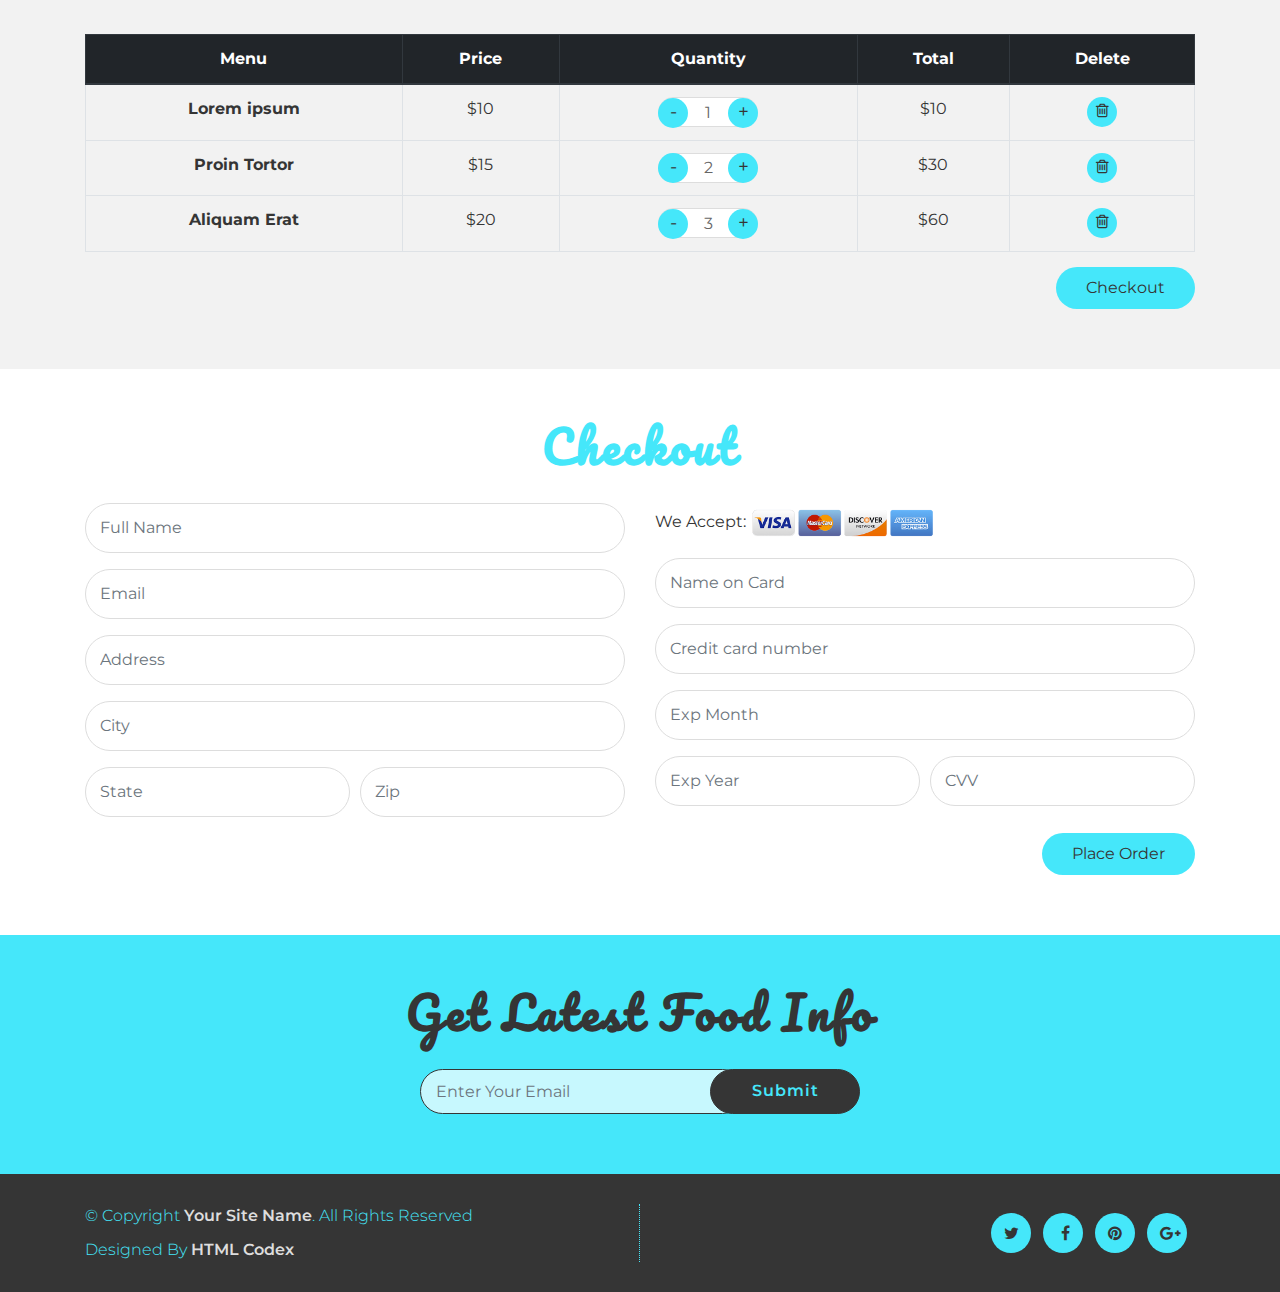
<file: menumatrix/order.html>
<!DOCTYPE html>
<html lang="en">
    <head>
        <meta charset="utf-8">
        <title>Italian Cuisine</title>
        <meta content="width=device-width, initial-scale=1.0" name="viewport">
        <meta content="" name="keywords">
        <meta content="" name="description">

        <!-- Favicons -->
        <link href="img/favicon.ico" rel="icon">
        <link href="img/apple-touch-icon.png" rel="apple-touch-icon">

        <!-- Google Fonts -->
        <link href="https://fonts.googleapis.com/css?family=Montserrat:200,300,400,500,600|Pacifico" rel="stylesheet"> 

        <!-- Bootstrap CSS File -->
        <link href="vendor/bootstrap/css/bootstrap.min.css" rel="stylesheet">

        <!-- Libraries CSS Files -->
        <link href="vendor/font-awesome/css/font-awesome.min.css" rel="stylesheet">
        <link href="vendor/animate/animate.min.css" rel="stylesheet">
        <link href="vendor/owlcarousel/assets/owl.carousel.min.css" rel="stylesheet">
        <link href="vendor/tempusdominus/css/tempusdominus-bootstrap-4.min.css" rel="stylesheet" />

        <!-- Main Stylesheet File -->
        <link href="css/style.css" rel="stylesheet">
    </head>

    <body>

        <!-- Top Header Start -->
        <section id="top-header">
            <div class="logo">
                <img src="img/logo.png" />
            </div>
        </section>
        <!-- Top Header End -->

        <!-- Header Start -->
        <header id="header">
            <div class="container">
                <nav id="nav-menu-container">
                    <ul class="nav-menu">
                        <li><a href="index.html">Home</a></li>
                        <li><a href="about.html">About</a></li>
                        <li><a href="addMenu.html">Menu</a></li>
                        <li><a href="tableManagement.html">Table</a></li>
                        <li><a href="inventory.html">Inventory</a></li>
                        <li  class="menu-active"><a href="order.html">Online Order</a></li>
                        <li><a href="contact.html">Contact</a></li>
                        <li id="loginNavItem">
                            <a href="login.html" id="loginLink">Login</a>
                            <span id="userGreeting" style="display:none">
                                <span id="userName"></span>
                                <a href="#" id="logoutLink" class="nav-menu">Logout</a>
                            </span>
                        </li>
                    </ul>
                </nav>
            </div>
        </header>
        <!-- Header End -->

        <!-- Reservations Section Start -->
        <section id="reservations">
            <div class="container">
                <header class="section-header">
                    <h3>Reservations</h3>
                </header>
                <div class="row">
                    <div class="col-md-12">
                        <div class="form-row">
                            <div class="control-group col-sm-3">
                                <div class="form-group">
                                    <div class="input-group date" id="date" data-target-input="nearest">
                                        <input type="text" class="form-control datetimepicker-input" placeholder="Date" data-target="#date"/>
                                        <div class="input-group-append" data-target="#date" data-toggle="datetimepicker">
                                            <div class="input-group-text"><i class="fa fa-calendar"></i></div>
                                        </div>
                                    </div>
                                </div>
                            </div>
                            <div class="control-group col-sm-3">
                                <div class="form-group">
                                    <div class="input-group date" id="time" data-target-input="nearest">
                                        <input type="text" class="form-control datetimepicker-input" placeholder="Time" data-target="#time"/>
                                        <div class="input-group-append" data-target="#time" data-toggle="datetimepicker">
                                            <div class="input-group-text"><i class="fa fa-calendar"></i></div>
                                        </div>
                                    </div>
                                </div>
                            </div>
                            <div class="control-group col-sm-3">
                                <select class="custom-select">
                                    <option selected>Party Size</option>
                                    <option value="1">1 Person</option>
                                    <option value="2">2 People</option>
                                    <option value="3">3 People</option>
                                    <option value="4">4 People</option>
                                    <option value="5">5 People</option>
                                    <option value="6">6 People</option>
                                    <option value="7">7 People</option>
                                    <option value="8">8 People</option>
                                    <option value="9">9 People</option>
                                    <option value="10">10 People</option>
                                </select>
                            </div>
                            <div class="control-group col-sm-3">
                                <button class="btn btn-block btn-book">Book Now</button>
                            </div>
                        </div>
                    </div>
                </div>
            </div>
        </section>
        <!-- Reservations Section End -->

        <!-- Menu Section Start -->
        <section id="food-menu">
            <div class="container">
                <header class="section-header">
                    <h3>delicious Food Menu</h3>
                </header>
                <div class="row">
                    <div class="col-sm-6 col-md-4 col-lg-3">
                        <div class="single-menu">
                            <img class="img-fluid" src="img/menu-1.jpg" />
                            <div>$20</div>
                            <h4>Lorem ipsum</h4>
                            <a href="order.html">Order Now</a>
                        </div>
                    </div>
                    <div class="col-sm-6 col-md-4 col-lg-3">
                        <div class="single-menu">
                            <img class="img-fluid" src="img/menu-2.jpg" />
                            <div>$15</div>
                            <h4>Curabitur Commodo</h4>
                            <a href="order.html">Order Now</a>
                        </div>
                    </div>
                    <div class="col-sm-6 col-md-4 col-lg-3">
                        <div class="single-menu">
                            <img class="img-fluid" src="img/menu-3.jpg" />
                            <div>$12</div>
                            <h4>Proin Tortor</h4>
                            <a href="order.html">Order Now</a>
                        </div>
                    </div>
                    <div class="col-sm-6 col-md-4 col-lg-3">
                        <div class="single-menu">
                            <img class="img-fluid" src="img/menu-4.jpg" />
                            <div>$18</div>
                            <h4>Aliquam Erat</h4>
                            <a href="order.html">Order Now</a>
                        </div>
                    </div>
                    <div class="col-sm-6 col-md-4 col-lg-3">
                        <div class="single-menu">
                            <img class="img-fluid" src="img/menu-5.jpg" />
                            <div>$25</div>
                            <h4>Curabitur Arcu Massa</h4>
                            <a href="order.html">Order Now</a>
                        </div>
                    </div>
                    <div class="col-sm-6 col-md-4 col-lg-3">
                        <div class="single-menu">
                            <img class="img-fluid" src="img/menu-6.jpg" />
                            <div>$10</div>
                            <h4>Vestibulum Fringilla</h4>
                            <a href="order.html">Order Now</a>
                        </div>
                    </div>
                    <div class="col-sm-6 col-md-4 col-lg-3">
                        <div class="single-menu">
                            <img class="img-fluid" src="img/menu-7.jpg" />
                            <div>$18</div>
                            <h4>Ullamcorper Facilisis </h4>
                            <a href="order.html">Order Now</a>
                        </div>
                    </div>
                    <div class="col-sm-6 col-md-4 col-lg-3">
                        <div class="single-menu">
                            <img class="img-fluid" src="img/menu-8.jpg" />
                            <div>$14</div>
                            <h4>Integer Ullamcorper</h4>
                            <a href="order.html">Order Now</a>
                        </div>
                    </div>
                    <div class="col-sm-6 col-md-4 col-lg-3 d-sm-none d-md-block d-lg-none">
                        <div class="single-menu">
                            <img class="img-fluid" src="img/menu-9.jpg" />
                            <div>$22</div>
                            <h4>Vestibulum Posuere</h4>
                            <a href="order.html">Order Now</a>
                        </div>
                    </div>
                </div>
            </div>
        </section>
        <!-- Menu Section End-->

        <!-- Cart Section Start -->
        <section id="cart">
            <div class="container">
                <header class="section-header">
                    <h3>Cart</h3>
                </header>
                <div class="row">
                    <div class="col-md-12">
                        <div class="table-responsive-sm">
                            <table class="table table-bordered table-hover">
                                <thead class="thead-dark">
                                    <tr>
                                        <th scope="col">Menu</th>
                                        <th scope="col">Price</th>
                                        <th scope="col">Quantity</th>
                                        <th scope="col">Total</th>
                                        <th scope="col">Delete</th>
                                    </tr>
                                </thead>
                                <tbody>
                                    <tr>
                                        <th scope="row">Lorem ipsum</th>
                                        <td>$10</td>
                                        <td><div class="quantity"><input type="text" value="1"></div></td>
                                        <td>$10</td>
                                        <td><a href=""><i class="fa fa-trash-o"></i></a></td>
                                    </tr>
                                    <tr>
                                        <th scope="row">Proin Tortor</th>
                                        <td>$15</td>
                                        <td><div class="quantity"><input type="text" value="2"></div></td>
                                        <td>$30</td>
                                        <td><a href=""><i class="fa fa-trash-o"></i></a></td>
                                    </tr>
                                    <tr>
                                        <th scope="row">Aliquam Erat</th>
                                        <td>$20</td>
                                        <td><div class="quantity"><input type="text" value="3"></div></td>
                                        <td>$60</td>
                                        <td><a href=""><i class="fa fa-trash-o"></i></a></td>
                                    </tr>
                                </tbody>
                            </table>
                        </div>
                        <div class="button">
                            <button type="submit">Checkout</button>
                        </div>
                    </div>
                </div>
            </div>
        </section>
        <!-- Cart Section End -->

        <!-- Checkout Section Start -->
        <section id="checkout">
            <div class="container">
                <header class="section-header">
                    <h3>Checkout</h3>
                </header>
                <div class="row form">
                    <div class="col-md-6">
                        <div class="form-group">
                            <input type="text" class="form-control" placeholder="Full Name" />
                        </div>
                        <div class="form-group">
                            <input type="email" class="form-control" placeholder="Email" />
                        </div>
                        <div class="form-group">
                            <input type="text" class="form-control" placeholder="Address" />
                        </div>
                        <div class="form-group">
                            <input type="text" class="form-control" placeholder="City" />
                        </div>
                        <div class="form-row">
                            <div class="form-group col-md-6">
                                <input type="text" class="form-control" placeholder="State" />
                            </div>
                            <div class="form-group col-md-6">
                                <input type="text" class="form-control" placeholder="Zip" />
                            </div>
                        </div>
                    </div>
                    <div class="col-md-6">
                        <div class="cards">
                            <p>We Accept:</p>
                            <img src="img/credit-cards.png" />
                        </div>
                        <div class="form-group">
                            <input type="text" class="form-control" placeholder="Name on Card" />
                        </div>
                        <div class="form-group">
                            <input type="text" class="form-control" placeholder="Credit card number" />
                        </div>
                        <div class="form-group">
                            <input type="text" class="form-control" placeholder="Exp Month" />
                        </div>
                        <div class="form-row">
                            <div class="form-group col-md-6">
                                <input type="text" class="form-control" placeholder="Exp Year" />
                            </div>
                            <div class="form-group col-md-6">
                                <input type="text" class="form-control" placeholder="CVV" />
                            </div>
                        </div>
                    </div>
                    <div class="button">
                        <button type="submit">Place Order</button>
                    </div>
                </div>
            </div>
        </section>
        <!-- Checkout Section End -->

        <!-- Subscriber Section Start -->
        <section id="subscriber">
            <div class="container">
                <div class="section-header">
                    <h3>Get Latest Food Info</h3>
                </div>

                <div class="row">
                    <div class="col-12">
                        <form class="form-inline">
                            <div class="form-group">
                                <input type="email" class="form-control" placeholder="Enter Your Email">
                            </div>
                            <button type="submit" class="btn">Submit</button>
                        </form>
                    </div>
                </div>
            </div>
        </section>
        <!-- Subscriber Section end -->

        <!-- Footer Start -->
        <footer id="footer">
            <div class="container">
                <div class="row">
                    <div class="col-sm-6">
                        <div class="copyright">
							<p>&copy; Copyright <a href="">Your Site Name</a>. All Rights Reserved</p>
							
							<!--/*** This template is free as long as you keep the footer author’s credit link/attribution link/backlink. If you'd like to use the template without the footer author’s credit link/attribution link/backlink, you can purchase the Credit Removal License from "https://htmlcodex.com/credit-removal". Thank you for your support. ***/-->
							<p>Designed By <a href="https://htmlcodex.com">HTML Codex</a></p>
						</div>
                    </div>
                    <div class="col-sm-6">
                        <ul class="icon">
                            <li><a href="#" class="fa fa-twitter"></a></li>
                            <li><a href="#" class="fa fa-facebook"></a></li>
                            <li><a href="#" class="fa fa-pinterest"></a></li>
                            <li><a href="#" class="fa fa-google-plus"></a></li>
                        </ul>
                    </div>
                </div>
            </div>
        </footer>
        <!-- Footer end -->

        <a href="#" class="back-to-top"><i class="fa fa-chevron-up"></i></a>

        <!-- JavaScript Libraries -->
        <script src="vendor/jquery/jquery.min.js"></script>
        <script src="vendor/jquery/jquery-migrate.min.js"></script>
        <script src="vendor/bootstrap/js/bootstrap.bundle.min.js"></script>
        <script src="vendor/easing/easing.min.js"></script>
        <script src="vendor/stickyjs/sticky.js"></script>
        <script src="vendor/superfish/hoverIntent.js"></script>
        <script src="vendor/superfish/superfish.min.js"></script>
        <script src="vendor/owlcarousel/owl.carousel.min.js"></script>
        <script src="vendor/tempusdominus/js/moment.min.js"></script>
        <script src="vendor/tempusdominus/js/moment-timezone.min.js"></script>
        <script src="vendor/tempusdominus/js/tempusdominus-bootstrap-4.min.js"></script>

        <!-- Main Javascript File -->
        <script src="js/main.js"></script>

    </body>
</html>
</file>
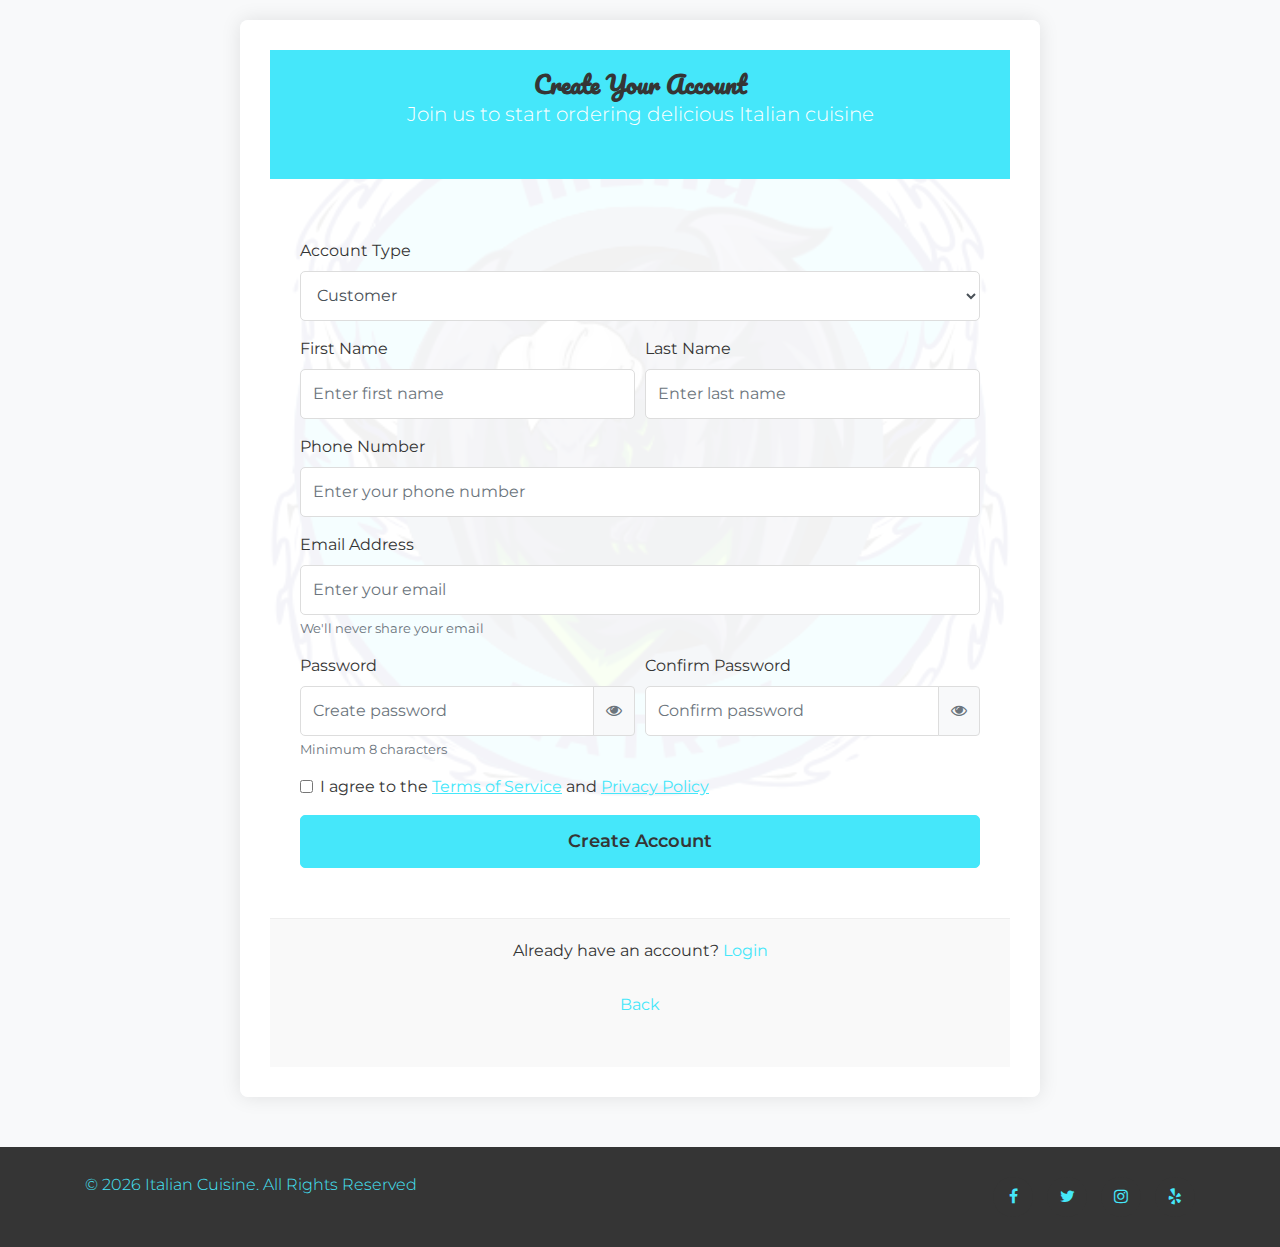
<file: menumatrix/register.html>
<!DOCTYPE html>
<html lang="en">
    <head>
        <meta charset="utf-8">
        <title>Italian Cuisine - Registration</title>
        <meta content="width=device-width, initial-scale=1.0" name="viewport">
        <meta content="" name="keywords">
        <meta content="" name="description">

        <!-- Favicons -->
        <link href="img/favicon.ico" rel="icon">
        <link href="img/apple-touch-icon.png" rel="apple-touch-icon">

        <!-- Google Fonts -->
        <link href="https://fonts.googleapis.com/css?family=Montserrat:200,300,400,500,600|Pacifico" rel="stylesheet"> 
        <link href="https://fonts.googleapis.com/css2?family=Open+Sans:wght@400;600&display=swap" rel="stylesheet">

        <!-- Bootstrap CSS File -->
        <link href="vendor/bootstrap/css/bootstrap.min.css" rel="stylesheet">

        <!-- Font Awesome -->
        <link href="vendor/font-awesome/css/font-awesome.min.css" rel="stylesheet">

        <!-- Main Stylesheet File -->
        <link href="css/style.css" rel="stylesheet">
        
        <style>
            body {
                background: url('img/logo.png') no-repeat center center fixed;
                background-size: contain;
                background-color: #f8f9fa;
                min-height: 100vh;
                display: flex;
                flex-direction: column;
            }
            
            .register-container {
                flex: 1;
                display: flex;
                align-items: center;
                justify-content: center;
                padding: 20px;
            }
            
            .auth-card {
                background-color: rgba(255, 255, 255, 0.95);
                box-shadow: 0 0 20px rgba(0, 0, 0, 0.1);
                border-radius: 8px;
                width: 100%;
                max-width: 800px;
                padding: 30px;
            }
            
            .auth-card-header {
                text-align: center;
                margin-bottom: 30px;
            }
            
            .auth-card-footer {
                text-align: center;
                margin-top: 20px;
            }
            
            footer {
                background-color: #f8f9fa;
                padding: 20px 0;
                margin-top: auto;
            }
            
            .customer-fields, .employee-fields {
                display: none;
            }
        </style>
    </head>

    <body>
        <div class="register-container">
            <div class="auth-card">
                <div class="auth-card-header">
                    <h3>Create Your Account</h3>
                    <p class="lead">Join us to start ordering delicious Italian cuisine</p>
                </div>
                <div class="auth-card-body">
                    <form id="registerForm" action="registerHandler.php" method="post">
                        <div class="form-group">
                            <label for="userType">Account Type</label>
                            <select class="form-control" id="userType" name="userType" required>
                                <option value="customer">Customer</option>
                                <option value="employee">Employee</option>
                            </select>
                        </div>
                        
                        <div class="form-row">
                            <div class="form-group col-md-6">
                                <label for="firstName">First Name</label>
                                <input type="text" class="form-control" id="firstName" name="InputFirstName" placeholder="Enter first name" required>
                            </div>
                            <div class="form-group col-md-6">
                                <label for="lastName">Last Name</label>
                                <input type="text" class="form-control" id="lastName" name="InputLastName" placeholder="Enter last name" required>
                            </div>
                        </div>

                        <!-- Customer Fields -->
                        <div class="customer-fields">
                            <div class="form-group">
                                <label for="phone">Phone Number</label>
                                <input type="tel" class="form-control" id="phone" name="InputPhone" placeholder="Enter your phone number">
                            </div>
                            
                            <div class="form-group">
                                <label for="email">Email Address</label>
                                <input type="email" class="form-control" id="email" name="InputEmail" placeholder="Enter your email">
                                <small class="form-text text-muted">We'll never share your email</small>
                            </div>
                        </div>

                        <!-- Employee Fields -->
                        <div class="employee-fields">
                            <div class="form-group">
                                <label for="role">Role</label>
                                <select class="form-control" id="role" name="InputRole">
                                    <option value="chef">Chef</option>
                                    <option value="manager">Manager</option>
                                    <option value="supervisor">Shift Supervisor</option>
                                    <option value="crewMember">Crew Member</option>
                                    <option value="diningStaff">Dining Staff</option>
                                    <option value="janitor">Janitor/Janitress</option>
                                    <option value="delivery">Delivery</option>
                                </select>
                            </div>
                            <div class="form-row">
                                <div class="form-group col-md-6">
                                    <label for="shiftStart">Shift Start Time</label>
                                    <input type="time" class="form-control" id="shiftStart" name="InputShiftStart">
                                </div>
                                <div class="form-group col-md-6">
                                    <label for="shiftEnd">Shift End Time</label>
                                    <input type="time" class="form-control" id="shiftEnd" name="InputShiftEnd">
                                </div>
                            </div>
                        </div>
                        
                        <div class="form-row">
                            <div class="form-group col-md-6">
                                <label for="password">Password</label>
                                <div class="input-group">
                                    <input type="password" class="form-control" id="password" name="InputPassword" placeholder="Create password" required>
                                    <div class="input-group-append">
                                        <button class="btn btn-outline-secondary toggle-password" type="button">
                                            <i class="fa fa-eye"></i>
                                        </button>
                                    </div>
                                </div>
                                <small class="form-text text-muted">Minimum 8 characters</small>
                            </div>
                            <div class="form-group col-md-6">
                                <label for="confirmPassword">Confirm Password</label>
                                <div class="input-group">
                                    <input type="password" class="form-control" id="confirmPassword" name="ConfirmPassword" placeholder="Confirm password" required>
                                    <div class="input-group-append">
                                        <button class="btn btn-outline-secondary toggle-password" type="button" data-target="#confirmPassword">
                                            <i class="fa fa-eye"></i>
                                        </button>
                                    </div>
                                </div>
                            </div>
                        </div>
                        
                        <div class="form-group">
                            <div class="form-check">
                                <input class="form-check-input" type="checkbox" id="termsCheck" required>
                                <label class="form-check-label" for="termsCheck">
                                    I agree to the <a href="terms.html">Terms of Service</a> and <a href="privacy.html">Privacy Policy</a>
                                </label>
                            </div>
                        </div>
                        
                        <button type="submit" class="btn btn-primary btn-block btn-lg" name="btnCreateAccount">Create Account</button>
                    </form>
                </div>
                <div class="auth-card-footer">
                    <p class="text-center">Already have an account? <a href="login.html">Login</a></p>
                    <p class="text-center"><a href="index.html">Back</a></p>
                </div>
            </div>
        </div>

        <footer id="footer" class="footer-padding">
            <div class="container">
                <div class="row align-items-center">
                    <div class="col-md-6">
                        <div class="copyright">
                            <p>&copy; <span id="year"></span> Italian Cuisine. All Rights Reserved</p>
                        </div>
                    </div>
                    <div class="col-md-6">
                        <div class="social-links">
                            <a href="#" class="social-icon"><i class="fa fa-facebook"></i></a>
                            <a href="#" class="social-icon"><i class="fa fa-twitter"></i></a>
                            <a href="#" class="social-icon"><i class="fa fa-instagram"></i></a>
                            <a href="#" class="social-icon"><i class="fa fa-yelp"></i></a>
                        </div>
                    </div>
                </div>
            </div>
        </footer>

        <!-- JavaScript Libraries -->
        <script src="vendor/jquery/jquery.min.js"></script>
        <script src="vendor/bootstrap/js/bootstrap.bundle.min.js"></script>
        
        <!-- Main Javascript File -->
        <script src="js/main.js"></script>
        
        <script>
            // Set current year in footer
            document.getElementById('year').textContent = new Date().getFullYear();
            
            // Toggle password visibility
            $('.toggle-password').click(function() {
                const target = $(this).data('target') || '#password';
                const passwordInput = $(target);
                const icon = $(this).find('i');
                
                if (passwordInput.attr('type') === 'password') {
                    passwordInput.attr('type', 'text');
                    icon.removeClass('fa-eye').addClass('fa-eye-slash');
                } else {
                    passwordInput.attr('type', 'password');
                    icon.removeClass('fa-eye-slash').addClass('fa-eye');
                }
            });
            
            // Form submission validation
            $('#registerForm').submit(function(e) {
                // Validate password match
                if ($('#password').val() !== $('#confirmPassword').val()) {
                    alert('Passwords do not match!');
                    return false;
                }
                
                // Validate terms checkbox
                if (!$('#termsCheck').is(':checked')) {
                    alert('You must agree to the Terms of Service and Privacy Policy');
                    return false;
                }
            });

            // Dynamic field handling
            $(document).ready(function() {
                $('#userType').change(function() {
                    const userType = $(this).val();
                    
                    // Hide all conditional fields first
                    $('.customer-fields, .employee-fields').hide();
                    $('.customer-fields input, .employee-fields input, .employee-fields select').prop('required', false);
                    
                    // Show fields based on selection
                    if (userType === 'customer') {
                        $('.customer-fields').show();
                        $('.customer-fields input').prop('required', true);
                    } else if (userType === 'employee') {
                        $('.employee-fields').show();
                        $('.employee-fields input, .employee-fields select').prop('required', true);
                    }
                }).trigger('change'); // Initialize on page load
            });
        </script>
    </body>
</html>
</file>
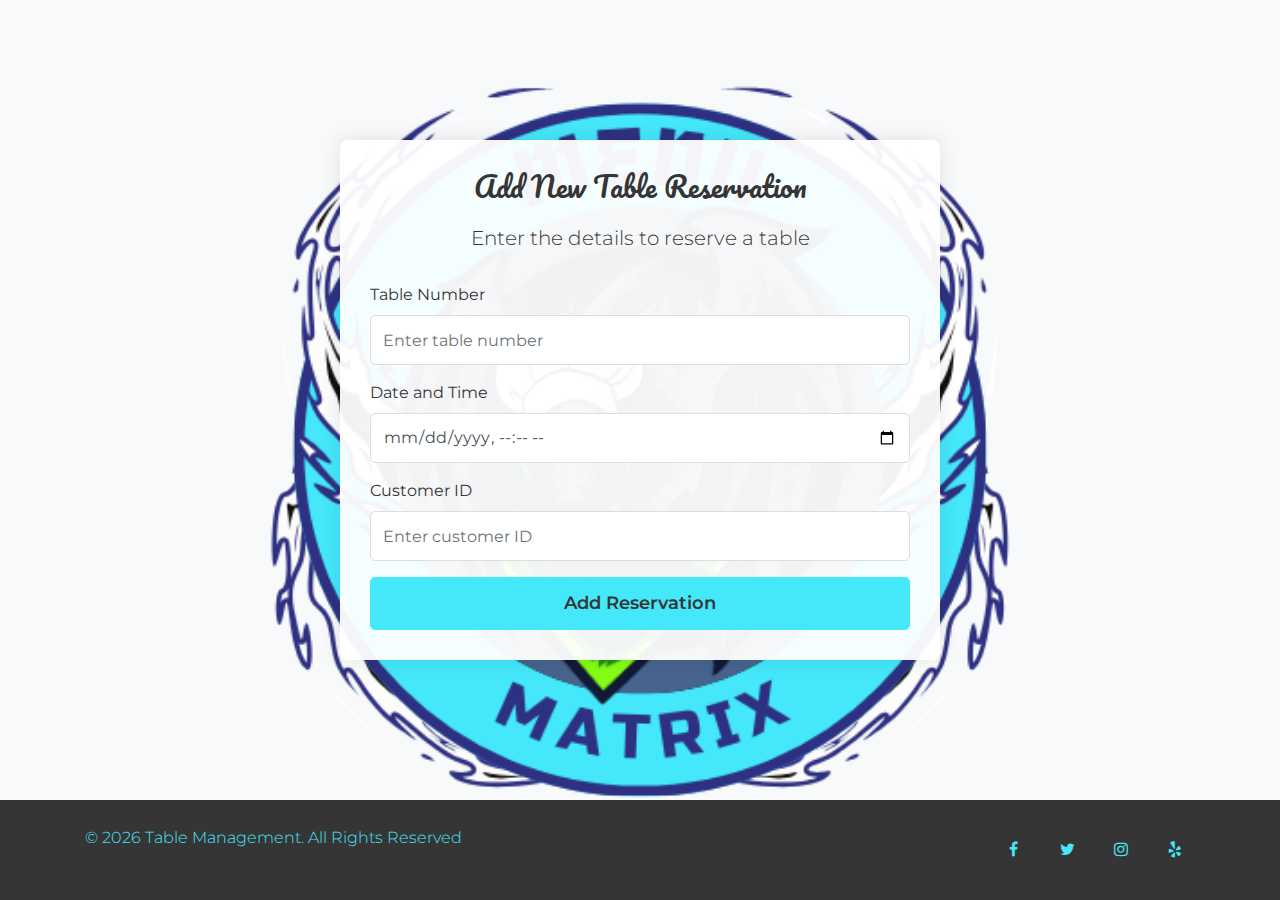
<file: menumatrix/tableManagement.html>
<!DOCTYPE html>
<html lang="en">
<head>
    <meta charset="utf-8">  
    <title>Table Management - Add Reservation</title>
    <meta content="width=device-width, initial-scale=1.0" name="viewport">

    <link href="img/favicon.ico" rel="icon">
    <link href="img/apple-touch-icon.png" rel="apple-touch-icon">

    <link href="https://fonts.googleapis.com/css?family=Montserrat:200,300,400,500,600|Pacifico" rel="stylesheet">
    <link href="https://fonts.googleapis.com/css2?family=Open+Sans:wght@400;600&display=swap" rel="stylesheet">

    <link href="vendor/bootstrap/css/bootstrap.min.css" rel="stylesheet">

    <link href="vendor/font-awesome/css/font-awesome.min.css" rel="stylesheet">

    <link href="css/style.css" rel="stylesheet">

    <style>
        body {
            background: url('img/logo.png') no-repeat center center fixed;
            background-size: contain;
            background-color: #f8f9fa;
            min-height: 100vh;
            display: flex;
            flex-direction: column;
        }

        .table-container {
            flex: 1;
            display: flex;
            align-items: center;
            justify-content: center;
            padding: 20px;
        }

        .table-card {
            background-color: rgba(255, 255, 255, 0.95);
            box-shadow: 0 0 20px rgba(0, 0, 0, 0.1);
            border-radius: 8px;
            width: 100%;
            max-width: 600px;
            padding: 30px;
        }

        .table-card-header {
            text-align: center;
            margin-bottom: 30px;
        }

        footer {
            background-color: #f8f9fa;
            padding: 20px 0;
            margin-top: auto;
        }
    </style>
</head>
<body>
    <div class="table-container">
        <div class="table-card">
            <div class="table-card-header">
                <h3>Add New Table Reservation</h3>
                <p class="lead">Enter the details to reserve a table</p>
            </div>
            <form id="tableForm" action="addTableReservationHandler.php" method="post">
                <div class="form-group">
                    <label for="tableNumber">Table Number</label>
                    <input type="number" class="form-control" id="tableNumber" name="tableNumber" placeholder="Enter table number" required>
                </div>

                <div class="form-group">
                    <label for="dateTime">Date and Time</label>
                    <input type="datetime-local" class="form-control" id="dateTime" name="dateTime" required>
                </div>

                <div class="form-group">
                    <label for="customerId">Customer ID</label>
                    <input type="number" class="form-control" id="customerId" name="customerId" placeholder="Enter customer ID">
                </div>

                <button type="submit" class="btn btn-primary btn-block btn-lg">Add Reservation</button>
            </form>
        </div>
    </div>

    <footer id="footer" class="footer-padding">
        <div class="container">
            <div class="row align-items-center">
                <div class="col-md-6">
                    <div class="copyright">
                        <p>&copy; <span id="year"></span> Table Management. All Rights Reserved</p>
                    </div>
                </div>
                <div class="col-md-6">
                    <div class="social-links">
                        <a href="#" class="social-icon"><i class="fa fa-facebook"></i></a>
                        <a href="#" class="social-icon"><i class="fa fa-twitter"></i></a>
                        <a href="#" class="social-icon"><i class="fa fa-instagram"></i></a>
                        <a href="#" class="social-icon"><i class="fa fa-yelp"></i></a>
                    </div>
                </div>
            </div>
        </div>
    </footer>

    <script src="vendor/jquery/jquery.min.js"></script>
    <script src="vendor/bootstrap/js/bootstrap.bundle.min.js"></script>

    <script src="js/main.js"></script>

    <script>
        // Set current year in footer
        document.getElementById('year').textContent = new Date().getFullYear();
    </script>
</body>
</html>
</file>
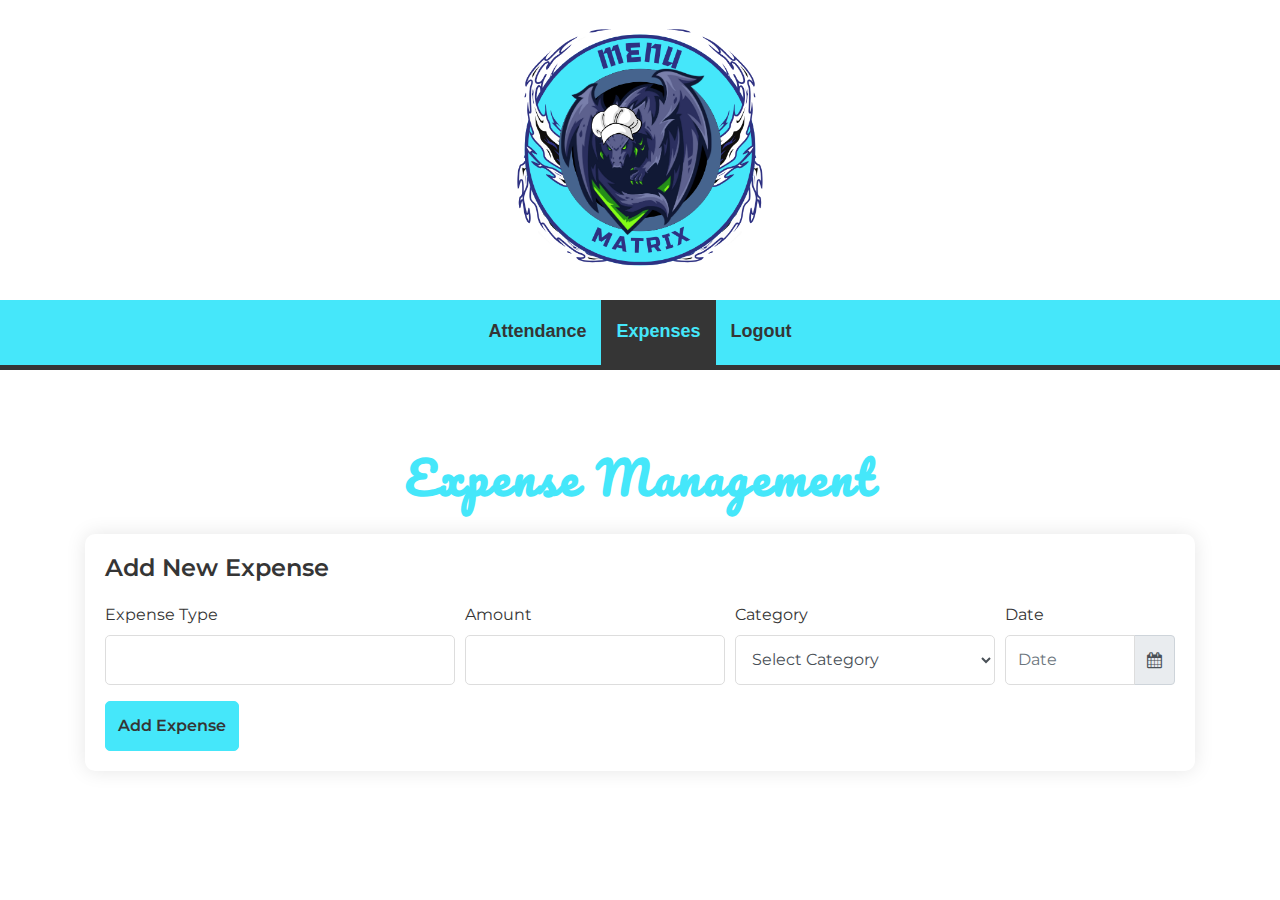
<file: menumatrix/totalExpenses.html>
<!DOCTYPE html>
<html lang="en">
    <head>
        <meta charset="utf-8">
        <title>Employee Expenses</title>
        <meta content="width=device-width, initial-scale=1.0" name="viewport">
        <meta content="" name="keywords">
        <meta content="" name="description">

        <!-- Favicons -->
        <link href="img/favicon.ico" rel="icon">
        <link href="img/apple-touch-icon.png" rel="apple-touch-icon">

        <!-- Google Fonts -->
        <link href="https://fonts.googleapis.com/css?family=Montserrat:200,300,400,500,600|Pacifico" rel="stylesheet"> 

        <!-- Bootstrap CSS File -->
        <link href="vendor/bootstrap/css/bootstrap.min.css" rel="stylesheet">

        <!-- Libraries CSS Files -->
        <link href="vendor/font-awesome/css/font-awesome.min.css" rel="stylesheet">
        <link href="vendor/animate/animate.min.css" rel="stylesheet">
        <link href="vendor/owlcarousel/assets/owl.carousel.min.css" rel="stylesheet">
        <link href="vendor/tempusdominus/css/tempusdominus-bootstrap-4.min.css" rel="stylesheet" />

        <!-- Main Stylesheet File -->
        <link href="css/style.css" rel="stylesheet">

        <style>
            .expense-card {
                background: #fff;
                border-radius: 10px;
                box-shadow: 0 0 20px rgba(0,0,0,0.1);
                padding: 20px;
                margin-bottom: 30px;
            }
            .expense-table {
                width: 100%;
                margin-top: 20px;
            }
            .expense-table th {
                background-color: #f8f9fa;
                padding: 12px;
                text-align: left;
            }
            .expense-table td {
                padding: 12px;
                border-bottom: 1px solid #eee;
            }
            .total-amount {
                font-size: 1.5rem;
                font-weight: bold;
                color: #dc3545;
                margin-top: 20px;
            }
        </style>
    </head>

    <body>
        <!-- Top Header Start -->
        <section id="top-header">
            <div class="logo">
                <img src="img/logo.png" />
            </div>
        </section>
        <!-- Top Header End -->

        <!-- Header Start -->
        <header id="header">
            <div class="container">
                <nav id="nav-menu-container">
                    <ul class="nav-menu">
                        <li><a href="employee_index.html">Attendance</a></li>
                        <li class="menu-active"><a href="totalExpenses.html">Expenses</a></li>                     
                        <li><a href="#" id="logoutLink">Logout</a></li>
                    </ul>
                </nav>
            </div>
        </header>
        <!-- Header End -->

        <!-- Expenses Section Start -->
        <section id="expenses" class="section-padding">
            <div class="container">
                <header class="section-header">
                    <h3>Expense Management</h3>
                </header>
                
                <div class="row">
                    <div class="col-md-12">
                        <div class="expense-card">
                            <h4>Add New Expense</h4>
                            <form id="expenseForm" action="totalExpensesHandler.php" method="post">
                                <div class="form-row">
                                    <div class="form-group col-md-4">
                                        <label>Expense Type</label>
                                        <input type="text" class="form-control" name="expense_type" required>
                                    </div>
                                    <div class="form-group col-md-3">
                                        <label>Amount</label>
                                        <input type="number" step="0.01" class="form-control" name="amount" required>
                                    </div>
                                    <div class="form-group col-md-3">
                                        <label>Category</label>
                                        <select class="form-control" name="category" required>
                                            <option value="">Select Category</option>
                                            <option value="Food">Food</option>
                                            <option value="Supplies">Supplies</option>
                                            <option value="Equipment">Equipment</option>
                                            <option value="Maintenance">Maintenance</option>
                                            <option value="Utilities">Utilities</option>
                                            <option value="Other">Other</option>
                                        </select>
                                    </div>
                                    <div class="form-group col-md-2">
                                        <label>Date</label>
                                        <div class="input-group date" data-target-input="nearest">
                                            <input type="text" class="form-control datetimepicker-input" id="date" name="dateAdded" placeholder="Date" data-target="#date"/>
                                            <div class="input-group-append" data-target="#date" data-toggle="datetimepicker">
                                                <div class="input-group-text"><i class="fa fa-calendar"></i></div>
                                            </div>
                                        </div>
                                    </div>
                                </div>
                                <button type="submit" class="btn btn-primary" name="btnAddExpense">Add Expense</button>
                            </form>
                        </div>

                        <!-- <div class="expense-card">
                            <h4>Expense Records</h4>
                            <div class="table-responsive">
                                <table class="expense-table">
                                    <thead>
                                        <tr>
                                            <th>ID</th>
                                            <th>Type</th>
                                            <th>Amount</th>
                                            <th>Category</th>
                                            <th>Date</th>
                                            <th>Actions</th>
                                        </tr>
                                    </thead>
                                    <tbody id="expenseTableBody">
                                       
                                    </tbody>
                                </table>
                            </div>
                            <div class="total-amount">
                                Total Expenses: ₱<span id="totalAmount">0.00</span>
                            </div>
                        </div> -->
                    </div>
                </div>
            </div>
        </section>
        <!-- Expenses Section End -->

         <!-- Logout Modal -->
         <div id="logoutModal" style="display:none; position:fixed; top:0; left:0; right:0; bottom:0; background:rgba(0,0,0,0.5); z-index:1000; align-items:center; justify-content:center;">
            <div style="background-color:white; padding:40px; border-radius:8px; box-shadow:0 0 20px rgba(0,0,0,0.1); text-align:center; max-width:500px; width:90%;">
                <h2 style="color:#333; margin-bottom:30px; font-weight:600;">Are you sure you want to log out?</h2>
                <div style="margin-top:30px; display:flex; justify-content:center; gap:15px;">
                    <button id="confirmLogout" style="padding:12px 25px; border:none; border-radius:4px; cursor:pointer; font-weight:500; background-color:#45e7fa; color:white;">
                        <i class="fa fa-sign-out"></i> Yes, Logout
                    </button>
                    <button id="cancelLogout" style="padding:12px 25px; border:none; border-radius:4px; cursor:pointer; font-weight:500; background-color:#6c757d; color:white;">
                        <i class="fa fa-times"></i> No, Cancel
                    </button>
                </div>
            </div>
        </div>
        
        <a href="#" class="back-to-top"><i class="fa fa-chevron-up"></i></a>

        <!-- JavaScript Libraries -->
        <script src="vendor/jquery/jquery.min.js"></script>
        <script src="vendor/jquery/jquery-migrate.min.js"></script>
        <script src="vendor/bootstrap/js/bootstrap.bundle.min.js"></script>
        <script src="vendor/easing/easing.min.js"></script>
        <script src="vendor/stickyjs/sticky.js"></script>
        <script src="vendor/superfish/hoverIntent.js"></script>
        <script src="vendor/superfish/superfish.min.js"></script>
        <script src="vendor/owlcarousel/owl.carousel.min.js"></script>
        <script src="vendor/tempusdominus/js/moment.min.js"></script>
        <script src="vendor/tempusdominus/js/moment-timezone.min.js"></script>
        <script src="vendor/tempusdominus/js/tempusdominus-bootstrap-4.min.js"></script>

        <!-- Main Javascript File -->
        <script src="js/main.js"></script>

        <script>
            document.addEventListener('DOMContentLoaded', function() {
                // Get the logout link and modal elements
                const logoutLink = document.getElementById('logoutLink');
                const logoutModal = document.getElementById('logoutModal');
                const confirmLogout = document.getElementById('confirmLogout');
                const cancelLogout = document.getElementById('cancelLogout');
                
                // Show the modal when logout link is clicked
                if (logoutLink) {
                    logoutLink.addEventListener('click', function(e) {
                        e.preventDefault();
                        logoutModal.style.display = 'flex';
                    });
                }
                
                // Hide the modal when cancel button is clicked
                if (cancelLogout) {
                    cancelLogout.addEventListener('click', function() {
                        logoutModal.style.display = 'none';
                    });
                }
                
                // Handle logout confirmation
                if (confirmLogout) {
                    confirmLogout.addEventListener('click', function() {
                        // Create a form data object
                        const formData = new FormData();
                        formData.append('btnYes', true);
                        
                        // Send AJAX request to logoutHandler.php
                        fetch('logoutHandler.php', {
                            method: 'POST',
                            body: formData
                        })
                        .then(response => {
                            // Redirect to index page after successful logout
                            window.location.href = 'index.html';
                        })
                        .catch(error => {
                            console.error('Error:', error);
                        });
                    });
                }
            });
        </script>
    </body>
</html>
</file>
<file: menumatrix/css/style.css>
/* ================================================= */
/* ------------------ General CSS ------------------ */
/* ================================================= */

body {
    color: #353535;
    font-family: 'Montserrat', sans-serif;
    font-weight: 400;
    background: #ffffff;
}

a {
    color: #45e7fa;
    transition: 0.5s;
}

a:hover,
a:active,
a:focus {
    color: #353535;
    outline: none;
    text-decoration: none;
}

p {
    padding: 0;
    margin: 0 0 30px 0;
}

h1,
h2,
h3 {
    font-family: 'Pacifico', cursive;
    color: #353535;
    margin: 0 0 20px 0;
    padding: 0;
    font-weight: 400;
}

h4,
h5,
h6 {
    font-family: 'Montserrat', sans-serif;
    color: #353535;
    margin: 0 0 20px 0;
    padding: 0;
    font-weight: 600;
}

.back-to-top {
    position: fixed;
    display: none;
    background: #45e7fa;
    color: #353535;
    width: 44px;
    height: 44px;
    text-align: center;
    line-height: 1;
    font-size: 18px;
    border-radius: 50%;
    right: 15px;
    bottom: 15px;
    transition: background 0.5s;
    z-index: 11;
}

.back-to-top:hover {
    color: #45e7fa;
    background: #353535;
}

.back-to-top i {
    padding-top: 10px;
}

/* ================================================= */
/* ---------------- Top Header CSS ----------------- */
/* ================================================= */

#top-header {
    position: relative;
    width: 100%;
}

#top-header .logo {
    position: relative;
    width: 300px;
    margin: 0 auto;
}

#top-header .logo img {
    width: 100%;
}

@media (max-width: 767.98px) {
    #top-header .logo {
        width: 220px;
    }
}

/* ================================================= */
/* ------------------ Header CSS ------------------- */
/* ================================================= */

#header {
    font-family: 'Nunito', sans-serif;
    position: relative;
    background: #45e7fa;
    height: 70px;
    text-align: center;
    border-bottom: 5px solid #353535;
}

@media (max-width: 767.98px) {
    #header,
    #header-sticky-wrapper {
        display: none;
    }
}

#nav-menu-container {
    display: inline-block;
}

.nav-menu,
.nav-menu * {
    margin: 0;
    padding: 0;
    list-style: none;
}

.nav-menu ul {
    position: absolute;
    display: none;
    top: 100%;
    left: 0;
    text-align: left;
    z-index: 99;
}

.nav-menu li {
    position: relative;
    white-space: nowrap;
}

.nav-menu > li {
    float: left;
}

.nav-menu li:hover > ul,
.nav-menu li.sfHover > ul {
    display: block;
}

.nav-menu ul ul {
    top: 0;
    left: 100%;
}

.nav-menu ul li {
    min-width: 180px;
}

.sf-arrows .sf-with-ul {
    padding-right: 30px;
}

.sf-arrows .sf-with-ul:after {
    content: "\f107";
    position: absolute;
    right: 15px;
    font-family: FontAwesome;
    font-style: normal;
    font-weight: normal;
}

.sf-arrows ul .sf-with-ul:after {
    content: "\f105";
}

.nav-menu a {
    padding: 18px 15px 20px 15px;
    text-decoration: none;
    display: inline-block;
    color: #353535;
    font-weight: 600;
    font-size: 18px;
    outline: none;
}

.nav-menu a:hover,
.nav-menu .menu-active > a {
    color: #45e7fa;
    background: #353535;
}

.nav-menu ul {
    margin: 0;
    -webkit-box-shadow: 0px 0px 1px 1px rgba(0, 0, 0, 0.08);
    box-shadow: 0px 0px 1px 1px rgba(0, 0, 0, 0.08);
}

.nav-menu ul li {
    background: #fff;
    border-top: 1px solid #f4f4f4;
}

.nav-menu ul li:first-child {
    border-top: 0;
}

.nav-menu ul li:hover {
    background: #45e7fa;
}

.nav-menu ul li a {
    color: #353535;
    -webkit-transition: none;
    -o-transition: none;
    transition: none;
    padding: 10px 15px;
    width: 100%;
}

.nav-menu ul li a:hover {
    color: #fff;
    background: #45e7fa;
}

.nav-menu ul ul {
    margin: 0;
}

#mobile-nav-toggle {
    position: fixed;
    right: 0;
    top: 0;
    z-index: 999;
    margin: 10px 10px 0 0;
    padding: 10px 12px;
    border: 0;
    background: #45e7fa;
    border-radius: 30px;
    font-size: 24px;
    line-height: 1px;
    display: none;
    -webkit-transition: all 0.4s;
    -o-transition: all 0.4s;
    transition: all 0.4s;
    outline: none;
    cursor: pointer;
}

#mobile-nav-toggle i {
    color: #fff;
}

@media (max-width: 767.98px) {
    #mobile-nav-toggle {
        display: inline;
    }
    
    #logo {
        width: 100%;
        text-align: center;
    }
}

#mobile-nav {
    position: fixed;
    top: 0;
    padding-top: 18px;
    bottom: 0;
    z-index: 998;
    background: rgba(0, 0, 0, 0.9);
    left: -260px;
    width: 260px;
    overflow-y: auto;
    -webkit-transition: 0.4s;
    -o-transition: 0.4s;
    transition: 0.4s;
}

#mobile-nav ul {
    padding: 0;
    margin: 0;
    list-style: none;
}

#mobile-nav ul li {
    position: relative;
}

#mobile-nav ul li a {
    color: #fff;
    font-size: 16px;
    overflow: hidden;
    padding: 10px 22px 10px 15px;
    position: relative;
    text-decoration: none;
    width: 100%;
    display: block;
    outline: none;
}

#mobile-nav ul li a:hover {
    color: #fff;
}

#mobile-nav ul li li {
    padding-left: 30px;
}

#mobile-nav ul .menu-has-children i {
    position: absolute;
    right: 0;
    z-index: 99;
    padding: 15px;
    cursor: pointer;
    color: #fff;
}

#mobile-nav ul .menu-has-children i.fa-chevron-up {
    color: #45e7fa;
}

#mobile-nav ul .menu-item-active {
    color: #45e7fa;
}

#mobile-body-overly {
    width: 100%;
    height: 100%;
    z-index: 997;
    top: 0;
    left: 0;
    position: fixed;
    background: rgba(0, 0, 0, 0.6);
    display: none;
}

body.mobile-nav-active {
    overflow: hidden;
}

body.mobile-nav-active #mobile-nav {
    left: 0;
}

body.mobile-nav-active #mobile-nav-toggle {
    color: #fff;
}

/* ================================================= */
/* ---------------- Section Header ----------------- */
/* ================================================= */

.section-header h3 {
    position: relative;
    text-align: center;
    color: #45e7fa;
    font-size: 45px;
    text-transform: capitalize;
    font-weight: 900;
    letter-spacing: 3px;
    margin-bottom: 30px;
}

@media (max-width: 767.98px) {
    .section-header h3 {
        font-size: 38px;
    }
    
    .section-header h3::before {
        height: 6px;
    }
}

@media (max-width: 575.98px) {
    .section-header h3 {
        font-size: 32px;
    }
    
    .section-header h3::before {
        height: 5px;
    }
}

/* ================================================= */
/* ---------------- Reservations CSS --------------- */
/* ================================================= */

#reservations {
    padding: 20px 0;
    text-align: center;
    position: relative;
    background: #353535;
}

#reservations .container {
    position: relative;
    max-width: 700px;
    z-index: 9;
}

#reservations .input-group-text {
    border: none;
    border-radius: 0 30px 30px 0;
}

#reservations input {
    border: none;
    box-shadow: none;
    border-radius: 30px 0 0 30px;
}

#reservations select,
#reservations .btn-book {
    border: none;
    box-shadow: none;
    border-radius: 30px;
}

#reservations input:focus,
#reservations select:focus,
#reservations .btn-book:focus {
    border-color: #353535;
}

#reservations .btn-book {
    padding: 7px 0 8px 0;
    color: #353535;
    background: #45e7fa;
    border: none;
}

#reservations .btn-book:hover {
    color: #45e7fa;
    background: #ffffff;
}

#reservations .dropdown-menu {
    width: 230px;
}

@media (max-width: 575.98px) {
    #reservations .btn-book {
        margin-top: 15px;
        margin-bottom: 10px;
    }
}

/* ================================================= */
/* ---------------- Welcome Section ---------------- */
/* ================================================= */

#welcome {
    position: relative;
    padding: 45px 0 60px 0;
    background: #ffffff;
    text-align: center;
}

#welcome .container {
    max-width: 900px;
}

#welcome h3 {
    color: #45e7fa;
    font-size: 50px;
    text-transform: capitalize;
    letter-spacing: 1px;
    margin-bottom: 15px;
}

#welcome p {
    font-size: 20px;
    font-weight: 300;
    line-height: 30px;
    margin-bottom: 25px;
}

@media (max-width: 767.98px) {
    #welcome h3 {
        font-size: 40px;
    }
    
    #welcome p {
        font-size: 18px;
        line-height: 28px;
    }
}

@media (max-width: 575.98px) {
    #welcome h3 {
        font-size: 30px;
        letter-spacing: 0;
    }
    
    #welcome p {
        font-size: 16px;
        line-height: 26px;
    }
}

#welcome a {
    display: inline-block;
    padding: 8px 30px;
    border-radius: 20px;
    color: #353535;
    background: #45e7fa;
}

#welcome a:hover {
    color: #45e7fa;
    background: #353535;
}

/* ================================================= */
/* --------------- About Us Section ---------------- */
/* ================================================= */

#about {
    padding: 60px 0;
    position: relative;
    background: #f2f2f2;
}

#about .section-header h3 {
    margin-bottom: 20px;
}

#about .about-col-left {
    position: relative;
    width: 100%;
    height: 100vh;
    border-radius: 6px;
    background: url("../img/about-us.jpg") left top no-repeat fixed;
    background-size: contain;
}

#about .about-col-right {
    position: relative;
    top: 50%;
    -moz-transform: translateY(-50%);
    -webkit-transform: translateY(-50%);
    transform: translateY(-50%);
}

#about .icon {
    margin: 0 0 15px 0;
    padding: 0;
    list-style-type: none;
}

#about .icon li {
    display: inline-block;
}

#about .icon li a {
    display: inline-block;
    width: 40px;
    height: 40px;
    margin-right: 8px;
    padding: 12px 13px;
    border-radius: 20px;
    color: #353535;
    background: #45e7fa;
}

#about .icon li a:hover {
    color: #45e7fa;
    background: #353535;
}

#about h3 {
    text-align: left;
}

#about h3::before {
    left: 0;
}

#about h4 {
    margin: 30px 0 15px 0;
    color: #45e7fa;
    font-weight: 800;
    letter-spacing: 2px;
}

#about .about-col-right p {
    color: #353535;
    font-size: 18px;
    font-weight: 300;
    margin-bottom: 15px;
}

#about .about-col-right p:last-child {
    margin-bottom: 0;
}

#about .about-col-right a {
    display: inline-block;
    padding: 8px 30px;
    border-radius: 20px;
    color: #353535;
    background: #45e7fa;
}

#about .about-col-right a:hover {
    color: #45e7fa;
    background: #353535;
}

@media (max-width: 767.98px) {
    #about {
        text-align: center;
    }
    
    #about h3 {
        text-align: center;
    }
    
    #about .about-col-left {
        margin-bottom: 30px;
    }
    
    #about .about-col-right p {
        font-size: 16px;
    }
}

/* ================================================= */
/* -------------- Food Menu Section ---------------- */
/* ================================================= */

#food-menu {
    position: relative;
    padding: 60px 0 30px 0;
    text-align: center;
    background: #ffffff;
}

#food-menu .single-menu {
    position: relative;
    text-align: center;
    font-weight: 400;
    margin: 0 0 30px 0;
    padding: 0;
    border-radius: 6px;
    background: #353535;
}

#food-menu .single-menu img {
    width: 100%;
    border-radius: 6px 6px 0 0;
}

#food-menu .single-menu div {
    position: absolute;
    width: 65px;
    height: 45px;
    top: 0;
    right: 0;
    padding: 10px 0;
    font-size: 18px;
    font-weight: 600;
    background: rgba(162, 243, 253, 1);
    border-radius: 0 6px 0 6px;
    z-index: 1;
}

#food-menu .single-menu h4 {
    position: absolute;
    width: 100%;
    bottom: 88px;
    padding: 10px;
    color: #353535;
    background: rgba(162, 243, 253, 1);
    font-size: 16px;
    font-weight: 800;
    line-height: 24px;
    letter-spacing: 0;
    text-transform: uppercase;
    margin-bottom: 10px;
}

#food-menu .single-menu div span {
    display: block;
}

#food-menu .single-menu p {
    padding: 0 15px;
    margin-top: 10px;
    margin-bottom: 10px;
}

#food-menu .single-menu a {
    display: inline-block;
    margin: 30px 0;
    padding: 7px 30px;
    color: #353535;
    background: #45e7fa;
    border-radius: 30px;
}

#food-menu .single-menu:hover a {
    color: #45e7fa;
    background: #ffffff;
}

/* ================================================= */
/* ------------------ Team Section ----------------- */
/* ================================================= */

#team {
    position: relative;
    padding: 50px 0 30px 0;
    text-align: center;
    background: #f2f2f2;
}

#team .single-team {
    position: relative;
    border-radius: 6px;
    background: #353535;
    margin-bottom: 30px;
}

#team img {
    width: 100%;
    border-radius: 6px 6px 0 0;
    margin-bottom: 15px;
}

#team h4 {
    position: absolute;
    width: 100%;
    bottom: 85px;
    padding: 10px;
    color: #353535;
    background: rgba(162, 243, 253, 1);
    font-size: 16px;
    font-weight: 800;
    line-height: 24px;
    letter-spacing: 0;
    text-transform: uppercase;
    margin-bottom: 10px;
}

#team .icon {
    margin: 15px 0 0 0;
    padding: 0 0 30px 0;
}

#team .icon li {
    display: inline-block;
    width: 35px;
    height: 35px;
    list-style-type: none;
}

#team .icon li a {
    display: inline-block;
    width: 100%;
    height: 100%;
    padding: 9px 10px;
    color: #353535;
    background: #45e7fa;
    border-radius: 20px;
}

#team .icon li a:hover {
    color: #45e7fa;
    background: #ffffff;
}

/* ================================================= */
/* ------------- Testimonials Section -------------- */
/* ================================================= */

#testimonials {
    background: url("../img/testimonial-bg.jpg") center top no-repeat fixed;
    background-size: cover;
    padding: 55px 0;
    text-align: center;
    position: relative;
}

#testimonials::before {
    content: '';
    position: absolute;
    left: 0;
    right: 0;
    top: 0;
    bottom: 0;
    background: rgba(256, 256, 256, 0.8);
}

#testimonials .container {
    position: relative;
    max-width: 900px;
    z-index: 9;
}

#testimonials i {
    color: #45e7fa;
    font-style: italic;
}

#testimonials .testimonial-item {
    padding: 0 0 15px 0;
    text-align: left;
}

@media (max-width: 575.98px) {
    #testimonials .testimonial-item {
        text-align: center;
    }
}

#testimonials .testimonial-item .col-sm-4 {
    padding-right: 0;
}

#testimonials .testimonial-item .col-sm-8 {
    padding-left: 0;
}

#testimonials .img,
#testimonials .content {
    position: relative;
    top: 50%;
    -moz-transform: translateY(-50%);
    -webkit-transform: translateY(-50%);
    transform: translateY(-50%);
}

#testimonials .testimonial-item .testimonial-img {
    width: 100%;
    border-radius: 6px 0 0 6px;
}

#testimonials .testimonial-item .testimonial-content {
    height: 100%;
    width: 100%;
    padding: 15px 25px;
    background: #353535;
    border-radius: 0 6px 6px 0;
}

@media (max-width: 575.98px) {
    
    #testimonials .testimonial-item .col-sm-4,
    #testimonials .testimonial-item .col-sm-8 {
        padding: 0 15px;
    }
    
    #testimonials .testimonial-item .testimonial-img {
        border-radius: 6px 6px 0 0;
    }

    #testimonials .testimonial-item .testimonial-content {
        padding: 25px;
        border-radius: 0 0 6px 6px;
    }
}

#testimonials .testimonial-item h4 {
    font-size: 22px;
    font-weight: 800;
    margin-bottom: 5px;
    color: #45e7fa;
    letter-spacing: 1px;
}

#testimonials .testimonial-item h5 {
    color: #ffffff;
    font-size: 14px;
    font-weight: 600;
    margin-bottom: 15px;
    letter-spacing: 1px;
}

#testimonials .testimonial-item p {
    color: #ddd;
    font-style: italic;
    font-weight: 400;
    margin: 0;
    padding-right: 15px;
}

#testimonials .owl-nav,
#testimonials .owl-dots {
    margin-top: 5px;
    text-align: center;
}

#testimonials .owl-dot {
    display: inline-block;
    margin: 0 5px;
    width: 12px;
    height: 12px;
    border-radius: 50%;
    background: #45e7fa;
}

#testimonials .owl-dot.active {
    background: #353535;
}

/* ================================================= */
/* ----------------- Booking Style ----------------- */
/* ================================================= */

#booking {
    position: relative;
    padding: 60px 0;
}

#booking .container {
    max-width: 900px;
}

#booking label {
    font-size: 14px;
    font-weight: 600;
}

#booking .booking-form input,
#booking .booking-form select {
    font-size: 16px;
    padding: 10px 14px;
    border: 1px solid #ddd;
    border-radius: 20px;
    box-shadow: none;
    margin-bottom: 15px;
}

#booking .booking-form input:focus,
#booking .booking-form textarea:focus {
    border: 1px solid #45e7fa;
}

#booking .booking-form button[type="submit"] {
    background: #FFFFFF;
    border: none;
    padding: 8px 30px 10px 30px;
    color: #ffffff;
    background: #45e7fa;
    transition: 0.4s;
    cursor: pointer;
    border-radius: 30px;
}

#booking .booking-form button[type="submit"]:hover {
    background: #353535;
}

/* ================================================= */
/* ---------------- Contact Section ---------------- */
/* ================================================= */

#contact {
    position: relative;
    padding: 50px 0 60px 0;
    background: #ffffff;
    
}

#contact .contact-detail .col-md-6:first-child {
    padding-right: 0;
    margin-bottom: 30px;
}

#contact .contact-detail .col-md-6:last-child {
    padding-left: 0;
    margin-bottom: 30px;
}

#contact .contact-col-1 {
    position: relative;
    width: 100%;
    height: 100%;
    padding: 30px 15px;
    background: #45e7fa;
    border-radius: 6px 0 0 6px;
    text-align: center;
}

#contact .contact-col-2 {
    position: relative;
    width: 100%;
    height: 100%;
    padding: 30px 15px;
    background: #353535;
    border-radius: 0 6px 6px 0;
    text-align: center;
}

@media (max-width: 767.98px) {
    #contact .contact-detail .col-md-6:first-child,
    #contact .contact-detail .col-md-6:last-child {
        padding: 0 15px;
    }

    #contact .contact-col-1,
    #contact .contact-col-2 {
        border-radius: 6px;
    }
}

#contact .contact-hours,
#contact .contact-info {
    position: relative;
    top: 50%;
    -moz-transform: translateY(-50%);
    -webkit-transform: translateY(-50%);
    transform: translateY(-50%);
}

#contact .contact-detail h4 {
    color: #ffffff;
    font-weight: 800;
    margin-bottom: 10px;
    letter-spacing: 2px;
}

#contact .contact-detail p {
    margin-bottom: 5px;
    color: #ffffff;
    font-size: 16px;
    font-weight: 300;
    letter-spacing: 1px;
}

#contact .contact-detail a {
    color: #ffffff;
}

#contact .contact-detail a:hover {
    color: #45e7fa;
}

#contact .contact-map,
#contact .contact-form {
    position: relative;
    top: 50%;
    -moz-transform: translateY(-50%);
    -webkit-transform: translateY(-50%);
    transform: translateY(-50%);
}

#contact .contact-map {
    position: relative;
}

#contact .contact-map iframe {
    width: 100%;
    height: 329px;
    border-radius: 6px;
}

@media (max-width: 767.98px) {
    #contact .contact-map iframe {
        margin-bottom: 25px;
    }
}

#contact .contact-form {
    color: #353535;
    font-weight: 400;
}

#contact .contact-form input,
#contact .contact-form textarea {
    font-size: 16px;
    padding: 10px 14px;
    border: 1px solid #45e7fa;
    border-radius: 20px;
    box-shadow: none;
}

#contact .contact-form input:focus,
#contact .contact-form textarea:focus {
    border: 1px solid #353535;
}

#contact .contact-form button[type="submit"] {
    background: #FFFFFF;
    border: none;
    padding: 8px 30px;
    color: #353535;
    background: #45e7fa;
    transition: 0.4s;
    cursor: pointer;
    border-radius: 30px;
}

#contact .contact-form button[type="submit"]:hover {
    color: #45e7fa;
    background: #353535;
}

/* ================================================= */
/* --------------- Subscriber Section -------------- */
/* ================================================= */

#subscriber {
    position: relative;
    padding: 50px 0 60px;
    background: #45e7fa;
    text-align: center
}

#subscriber .section-header h3 {
    color: #353535;
}

#subscriber .form-inline {
    width: 440px;
    margin: 0 auto;
}

#subscriber .form-group {
    margin-bottom: 0;
}

#subscriber input {
    width: 325px;
    height: 45px;
    font-size: 16px;
    padding: 0 45px 0 15px;
    border: 1px solid #353535;
    border-radius: 30px;
    box-shadow: none;
    background: rgba(256, 256, 256, .7);
}

#subscriber input:focus {
    background: rgba(256, 256, 256, .5);
}

#subscriber button[type="submit"] {
    width: 150px;
    height: 45px;
    border: 1px solid #353535;
    box-shadow: none;
    padding: 0;
    color: #45e7fa;
    font-weight: 600;
    letter-spacing: 1px;
    background: #353535;
    transition: 0.4s;
    cursor: pointer;
    border-radius: 30px;
    margin-left: -35px;
}

#subscriber button[type="submit"]:hover {
    color: #45e7fa;
    background: #ffffff;
}

@media (max-width: 575.98px) {
    #subscriber .form-inline {
        width: 300px;
    }

    #subscriber input {
        width: 225px;
        height: 35px;
        padding: 0 35px 0 15px;
    }

    #subscriber button[type="submit"] {
        width: 100px;
        height: 35px;
        margin-left: -30px;
    }
}

/* ================================================= */
/* ------------------- Footer CSS ------------------ */
/* ================================================= */

#footer {
    position: relative;
    background: #353535;
    padding: 30px 0;
}

#footer .col-sm-6 {
    border-right: 1px dotted #45e7fa;
}

#footer .col-sm-6:last-child {
    border-right: none;
}

#footer .copyright {
    color: #ffffff;
    font-size: 16px;
    font-weight: 300;
    text-align: left;
    position: relative;
    top: 50%;
    -moz-transform: translateY(-50%);
    -webkit-transform: translateY(-50%);
    transform: translateY(-50%);
}

@media (max-width: 575.98px) {
    #footer .col-sm-6 {
        border-right: none;
    }
    
    #footer .copyright {
        margin-bottom: 30px;
    }
}

#footer .copyright p {
    color: #45e7fa;
    margin-bottom: 10px;
}

#footer .copyright p:last-child {
    margin-bottom: 0;
}

#footer .copyright a {
    color: #ddd;
    font-weight: 600;
}

#footer .copyright a:hover {
    color: #45e7fa;
}

#footer .icon {
    margin: 0 0 15px 0;
    padding: 0;
    list-style-type: none;
    text-align: right;
    position: relative;
    top: 50%;
    -moz-transform: translateY(-50%);
    -webkit-transform: translateY(-50%);
    transform: translateY(-50%);
}

#footer .icon li {
    display: inline-block;
}

#footer .icon li a {
    display: inline-block;
    width: 40px;
    height: 40px;
    margin-right: 8px;
    padding: 12px 13px;
    border-radius: 20px;
    color: #353535;
    background: #45e7fa;
}

#footer .icon li a:hover {
    color: #45e7fa;
    background: #ffffff;
}

@media (max-width: 575.98px) {
    #footer .copyright,
    #footer .icon {
        text-align: center;
    }
}

/* ================================================= */
/* ------------------- Cart Style ------------------ */
/* ================================================= */

#cart {
    position: relative;
    padding: 50px 0 60px 0;
    background: #f2f2f2;
}

#cart table {
    margin-bottom: 0;
    text-align: center;
}

#cart .quantity input {
    width: 100px;
    height: 30px;
    text-align: center;
    border: 1px solid #ddd;
    border-radius: 30px;
    color: #666;
    margin: 0 2px;
}

#cart .quantity .q-btn {
    position: relative;
    display: inline-block;
    background: #45e7fa;
    color: #353535;
    height: 30px;
    width: 30px;
    font-size: 19px;
    text-align: center;
    border-radius: 20px;
    cursor: pointer;
    -webkit-user-select: none;
    -moz-user-select: none;
    -ms-user-select: none;
    user-select: none; 
}

#cart .quantity .q-btn:hover {
    color: #45e7fa;
    background: #353535;
}

#cart .quantity .dec.q-btn {
    margin-right: -32px;
}

#cart .quantity .inc.q-btn {
    margin-left: -32px;
}

@media (max-width: 575.98px) {
    #cart .quantity .dec.q-btn {
        margin-right: 0px;
        margin-bottom: 5px;
    }

    #cart .quantity .inc.q-btn {
        margin-left: 0px;
        margin-top: 5px;
    }
}

#cart a {
    display: inline-block;
    width: 30px;
    height: 30px;
    padding: 2px 9px;
    background: #45e7fa;
    color: #353535;
    border-radius: 20px;
    text-align: center;
}

#cart a:hover {
    color: #45e7fa;
    background: #353535;
}

#cart .button {
    text-align: right;
}

#cart .button button {
    margin-top: 15px;
    padding: 9px 30px;
    border: none;
    border-radius: 30px;
    color: #353535;
    background: #45e7fa;
    cursor: pointer;
}

#cart .button button:hover {
    color: #45e7fa;
    background: #353535;
}

/* ================================================= */
/* ----------------- Checkout Style ---------------- */
/* ================================================= */

#checkout {
    position: relative;
    padding: 50px 0 60px 0;
    background: #ffffff;
}

#checkout .form input {
    padding: 10px 14px;
    border-radius: 30px;
    box-shadow: none;
    font-size: 16px;
}

#checkout .form input:focus {
    border-color: #353535;
}

#checkout .button {
    width: 100%;
    text-align: right;
}

#checkout .button button {
    margin-right: 15px;
    padding: 9px 30px;
    border: none;
    border-radius: 30px;
    color: #353535;
    background: #45e7fa;
    cursor: pointer;
}

#checkout .button button:hover {
    color: #45e7fa;
    background: #353535;
}

#checkout .cards {
    height: 30px;
    margin-top: 5px;
    margin-bottom: 20px;
}

#checkout .cards p {
    display: inline-block;
    margin: 0;
}

#checkout .cards img {
    max-height: 30px;
}

/* ================================================= */
/* ------------------- Login Area ------------------ */
/* ================================================= */

#login {
    position: relative;
    padding: 50px 0 30px 0;
    background: #ffffff;
    
}

#login .col-md-6 {
    margin-bottom: 30px;
}

#login .login-col-1 {
    position: relative;
    width: 100%;
    height: 100%;
    padding: 15px;
    background: #45e7fa;
    border-radius: 6px;
    margin-bottom: 1px;
}

#login  .login-col-2 {
    position: relative;
    width: 100%;
    height: 100%;
    padding: 15px;
    background: #353535;
    border-radius: 6px;
    margin-bottom: 0;
}

#login .login-form {
    position: relative;
    top: 50%;
    -moz-transform: translateY(-50%);
    -webkit-transform: translateY(-50%);
    transform: translateY(-50%);
}

#login .login-form {
    color: #0D180B;
    font-weight: 400;
    margin-bottom: 26px;
}

#login .login-form input,
#login .login-form textarea {
    font-size: 16px;
    padding: 10px 14px;
    border: none;
    border-radius: 20px;
    box-shadow: none;
    background: rgba(256, 256, 256, .7);
}

#login .login-form input:focus,
#login .login-form textarea:focus {
    border: none;
    box-shadow: none;
    background: rgba(256, 256, 256, .5);
}

#login .login-form button[type="submit"] {
    border: none;
    padding: 8px 30px 10px 30px;
    color: #353535;
    background: #45e7fa;
    transition: 0.4s;
    cursor: pointer;
    border-radius: 30px;
}

#login .login-form button[type="submit"]:hover {
    color: #45e7fa;
    background: #ffffff;
}

#login .login-col-1 .login-form button[type="submit"] {
    color: #45e7fa;
    background: #353535;
}

#login .login-col-1 .login-form button[type="submit"]:hover {
    color: #353535;
    background: #ffffff;
}


/* ================================================= */
/* ------------- Authentication Styles ------------- */
/* ================================================= */

.section-padding {
    padding: 80px 0;
}

.auth-card {
    background: #fff;
    border-radius: 10px;
    box-shadow: 0 5px 20px rgba(0, 0, 0, 0.1);
    overflow: hidden;
    margin-bottom: 30px;
}

.auth-card-header {
    background: #45e7fa;
    color: #fff;
    padding: 20px;
    text-align: center;
}

.auth-card-header h3 {
    margin: 0;
    font-size: 24px;
    font-weight: 600;
    color: #353535;
}

.auth-card-body {
    padding: 30px;
}

.auth-card-footer {
    padding: 20px;
    background: #f9f9f9;
    text-align: center;
    border-top: 1px solid #eee;
}

.form-control {
    height: 50px;
    border-radius: 5px;
    border: 1px solid #ddd;
    transition: all 0.3s;
}

.form-control:focus {
    border-color: #45e7fa;
    box-shadow: 0 0 0 0.2rem rgba(69, 231, 250, 0.25);
}

.btn-primary {
    background-color: #45e7fa;
    border-color: #45e7fa;
    color: #353535;
    font-weight: 600;
    padding: 12px;
    border-radius: 5px;
    transition: all 0.3s;
}

.btn-primary:hover {
    background-color: #353535;
    border-color: #353535;
    color: #45e7fa;
}

.btn-lg {
    font-size: 18px;
}

.social-links {
    text-align: right;
}

.social-icon {
    display: inline-block;
    width: 40px;
    height: 40px;
    line-height: 40px;
    text-align: center;
    background: #353535;
    color: #45e7fa;
    border-radius: 50%;
    margin-left: 10px;
    transition: all 0.3s;
}

.social-icon:hover {
    background: #45e7fa;
    color: #353535;
    transform: translateY(-3px);
}

/* Responsive adjustments */
@media (max-width: 767.98px) {
    .section-padding {
        padding: 50px 0;
    }
    
    .auth-card {
        margin-bottom: 20px;
    }
    
    .social-links {
        text-align: center;
        margin-top: 20px;
    }
    
    .auth-card-body {
        padding: 20px;
    }
}

/* Password toggle button */
.toggle-password {
    border-top-left-radius: 0;
    border-bottom-left-radius: 0;
    background: #f8f9fa;
    border-color: #ddd;
}

.toggle-password:hover {
    background: #e9ecef;
}

/* Form validation */
.is-invalid {
    border-color: #dc3545;
}

.invalid-feedback {
    color: #dc3545;
    font-size: 14px;
}

/* Terms checkbox */
.form-check-label a {
    color: #45e7fa;
    text-decoration: underline;
}

.form-check-label a:hover {
    color: #353535;
}


/* ================================================= */
/* ------- Smooth Transition for Fields ------------ */
/* ================================================= */

.customer-fields, .employee-fields {
    transition: all 0.3s ease;
}

/* ================================================= */
/* ------------- Logout Button & Name -------------- */
/* ================================================= */



#userGreeting {
    display: inline-flex;
    align-items: center;
    gap: 10px;
}

#userName {
    color: #000000;
    padding: 5px 10px;
    background: rgba(77, 184, 255, 0.2);
    border-radius: 4px;
}
</file>
